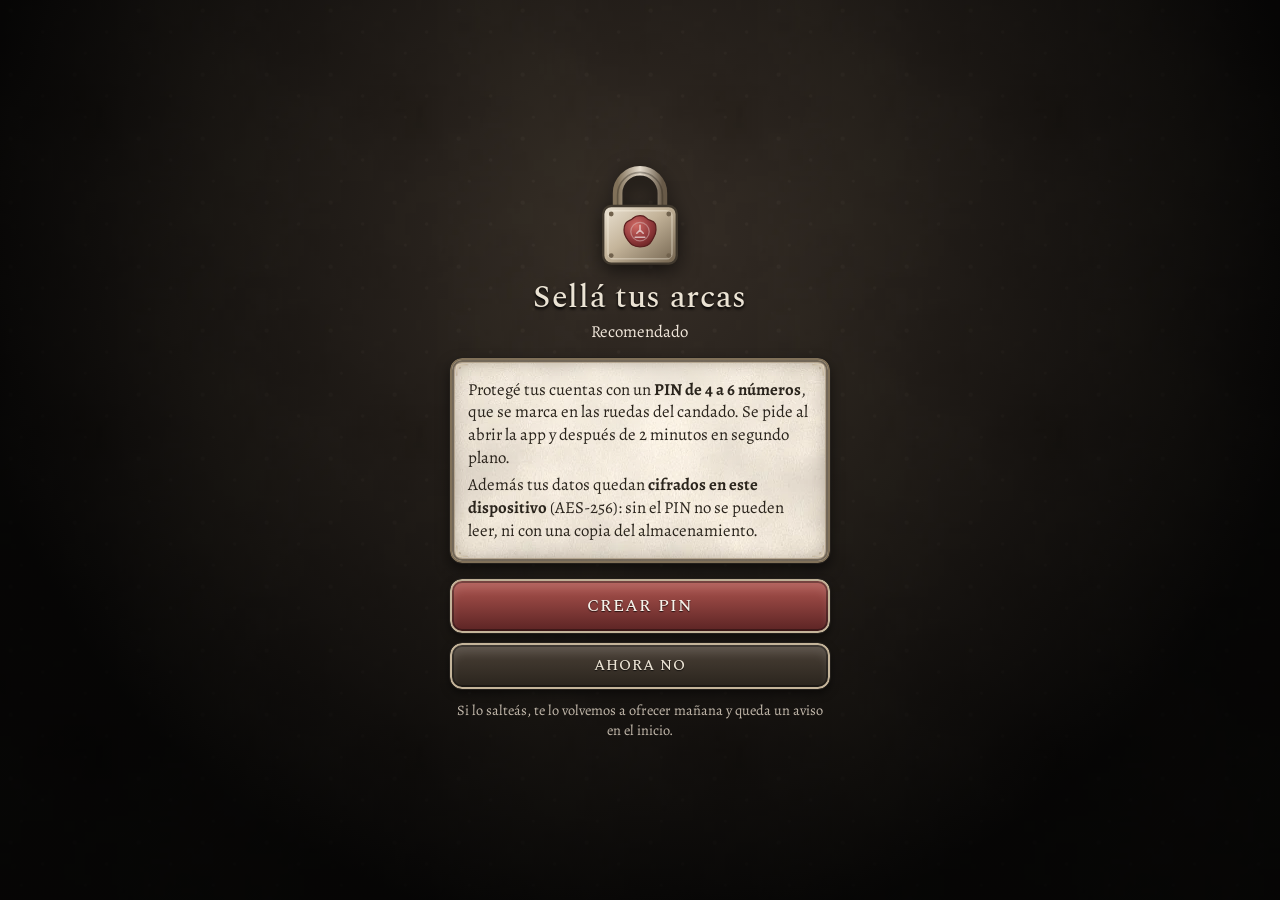
<file: index.html>
<!doctype html>
<html lang="es-AR">
<head>
  <meta charset="utf-8" />
  <meta name="viewport" content="width=device-width, initial-scale=1, viewport-fit=cover, user-scalable=no" />
  <meta name="theme-color" content="#2a2622" />
  <meta name="description" content="Mis Arcas: gastos, deudas y cuotas compartidas entre las Casas del reino." />
  <meta name="mobile-web-app-capable" content="yes" />
  <meta name="apple-mobile-web-app-capable" content="yes" />
  <meta name="apple-mobile-web-app-status-bar-style" content="black-translucent" />
  <meta name="apple-mobile-web-app-title" content="Mis Arcas" />
  <link rel="manifest" href="manifest.webmanifest" />
  <link rel="icon" type="image/svg+xml" href="icons/icon.svg" />
  <link rel="apple-touch-icon" href="icons/icon-192.png" />
  <title>Mis Arcas</title>
  <script type="module" crossorigin src="./assets/index-CZTH8D9M.js"></script>
  <link rel="modulepreload" crossorigin href="./assets/rolldown-runtime-XKyaHtl9.js">
  <link rel="modulepreload" crossorigin href="./assets/dist-BExukEfe.js">
  <link rel="modulepreload" crossorigin href="./assets/preload-helper-DclECHGd.js">
  <link rel="modulepreload" crossorigin href="./assets/definitions--d8bC4tg.js">
  <link rel="stylesheet" crossorigin href="./assets/index-B4Cydy9q.css">
</head>
<body>
  <div id="app"></div>
</body>
</html>
</file>
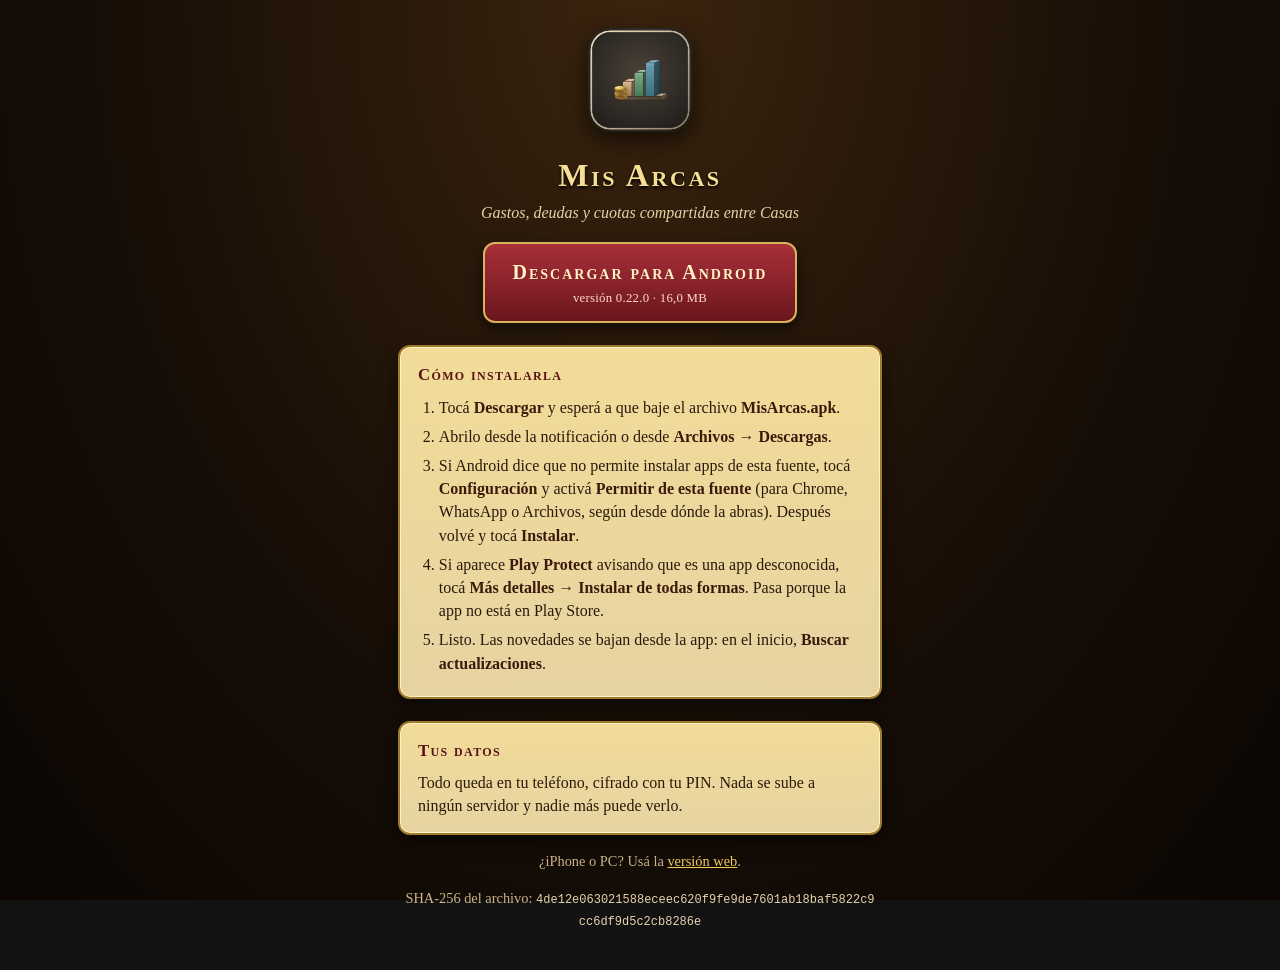
<file: descargar/index.html>
<!doctype html>
<html lang="es-AR">
<head>
<meta charset="utf-8" />
<meta name="viewport" content="width=device-width, initial-scale=1, viewport-fit=cover" />
<meta name="theme-color" content="#1b110a" />
<title>Descargar Mis Arcas para Android</title>
<meta name="description" content="Mis Arcas: gastos, deudas y cuotas compartidas entre Casas. Descargá la app para Android." />
<meta property="og:title" content="Mis Arcas para Android" />
<meta property="og:description" content="Gastos, deudas y cuotas compartidas entre Casas. Tus datos quedan cifrados en tu teléfono." />
<meta property="og:image" content="/icons/icon-512.png" />
<link rel="icon" href="../icons/icon-192.png" />
<style>
  :root{color-scheme:dark}
  *{box-sizing:border-box}
  body{margin:0;min-height:100vh;font-family:Georgia,"Times New Roman",serif;color:#f1dca2;line-height:1.45;
    background:radial-gradient(ellipse at 50% 0%,#3a240e 0%,#160d06 60%,#0b0603 100%) fixed}
  main{max-width:520px;margin:0 auto;padding:28px 18px 40px;text-align:center}
  img.crest{width:104px;height:104px;border-radius:22px;box-shadow:0 8px 22px rgba(0,0,0,.6)}
  h1{margin:14px 0 2px;font-size:2rem;letter-spacing:.08em;font-variant:small-caps;color:#f6df93;text-shadow:0 2px 3px #000}
  .sub{margin:0 0 18px;color:#e7d3a6;font-style:italic}
  .dl{display:inline-flex;flex-direction:column;align-items:center;gap:2px;padding:14px 28px;border-radius:12px;text-decoration:none;
    color:#fff3c4;background:linear-gradient(#a92f39,#6a161d);border:2px solid #d9b25a;box-shadow:0 6px 16px rgba(0,0,0,.55);
    font-size:1.25rem;letter-spacing:.1em;font-variant:small-caps;font-weight:bold}
  .dl small{font-size:.8rem;letter-spacing:.02em;font-variant:normal;font-weight:normal;color:#ffd9cf}
  .card{margin:22px 0 0;padding:16px 18px;text-align:left;border-radius:12px;color:#2a1a0c;
    background:linear-gradient(#f2dc98,#e6d3a2);border:2px solid #a07a2c;box-shadow:inset 0 0 0 1px #fff3c4,0 6px 16px rgba(0,0,0,.5)}
  .card h2{margin:0 0 8px;font-size:1.05rem;letter-spacing:.08em;font-variant:small-caps;color:#5a1118}
  ol{margin:0;padding-left:1.3em}
  li{margin:6px 0}
  b{color:#3b1a0c}
  .fine{margin:16px 4px 0;font-size:.9rem;color:#c9b388}
  .fine code{font-size:.75rem;word-break:break-all;color:#e6d3ae}
  a.web{color:#f0cc63}
</style>
</head>
<body>
<main>
  <img class="crest" src="../icons/icon-192.png" alt="" />
  <h1>Mis Arcas</h1>
  <p class="sub">Gastos, deudas y cuotas compartidas entre Casas</p>
  <a class="dl" id="dl" href="../MisArcas.apk" download="MisArcas.apk">Descargar para Android<small id="meta">archivo APK</small></a>
  <section class="card">
    <h2>Cómo instalarla</h2>
    <ol>
      <li>Tocá <b>Descargar</b> y esperá a que baje el archivo <b>MisArcas.apk</b>.</li>
      <li>Abrilo desde la notificación o desde <b>Archivos → Descargas</b>.</li>
      <li>Si Android dice que no permite instalar apps de esta fuente, tocá <b>Configuración</b> y activá <b>Permitir de esta fuente</b> (para Chrome, WhatsApp o Archivos, según desde dónde la abras). Después volvé y tocá <b>Instalar</b>.</li>
      <li>Si aparece <b>Play Protect</b> avisando que es una app desconocida, tocá <b>Más detalles → Instalar de todas formas</b>. Pasa porque la app no está en Play Store.</li>
      <li>Listo. Las novedades se bajan desde la app: en el inicio, <b>Buscar actualizaciones</b>.</li>
    </ol>
  </section>
  <section class="card">
    <h2>Tus datos</h2>
    <p style="margin:0">Todo queda en tu teléfono, cifrado con tu PIN. Nada se sube a ningún servidor y nadie más puede verlo.</p>
  </section>
  <p class="fine">¿iPhone o PC? Usá la <a class="web" href="../">versión web</a>.</p>
  <p class="fine" id="sum"></p>
</main>
<script>
  fetch('../apk.json', { cache: 'no-store' }).then(function (r) { return r.ok ? r.json() : null; }).then(function (a) {
    if (!a) return;
    document.getElementById('meta').textContent = 'versión ' + a.version + ' · ' + (a.size / 1048576).toFixed(1).replace('.', ',') + ' MB';
    document.getElementById('sum').innerHTML = 'SHA-256 del archivo: <code>' + a.sha256 + '</code>';
  }).catch(function () {});
</script>
</body>
</html>
</file>
<file: assets/index-B4Cydy9q.css>
@font-face{font-family:Cinzel;font-weight:600;font-display:swap;src:url(./cinzel-latin-600-normal-DsxAee8W.woff2)format("woff2")}@font-face{font-family:Cinzel;font-weight:700;font-display:swap;src:url(./cinzel-latin-700-normal-CbKq1wQy.woff2)format("woff2")}@font-face{font-family:Cormorant SC;font-weight:600;font-display:swap;src:url(./cormorant-sc-latin-600-normal-Bwg_WQP1.woff2)format("woff2")}@font-face{font-family:Cormorant SC;font-weight:700;font-display:swap;src:url(./cormorant-sc-latin-700-normal-BmehT1vV.woff2)format("woff2")}@font-face{font-family:EB Garamond;font-weight:400;font-display:swap;src:url(./eb-garamond-latin-400-normal-QNaSt100.woff2)format("woff2")}@font-face{font-family:EB Garamond;font-weight:500;font-display:swap;src:url(./eb-garamond-latin-500-normal-DzrUnV5r.woff2)format("woff2")}@font-face{font-family:EB Garamond;font-weight:400;font-style:italic;font-display:swap;src:url(./eb-garamond-latin-400-italic-ELBeDG9B.woff2)format("woff2")}:root,[data-theme]{--tex-wood:url(./wood-CmBzbJ5K.webp);--tex-parch:url(./parchment-C9Gg51An.webp);--tex-leather:url(./leather-CFwDUemN.webp);--tex-lattice:url("data:image/svg+xml,%3csvg%20xmlns='http://www.w3.org/2000/svg'%20width='64'%20height='64'%20viewBox='0%200%2064%2064'%3e%3cg%20fill='none'%20stroke-opacity='.07'%20stroke-width='1.2'%20style='stroke:var(--k-d9b25a,%23d9b25a)'%3e%3cpath%20d='M32%202%2062%2032%2032%2062%202%2032Z'/%3e%3cpath%20d='M32%2018%2046%2032%2032%2046%2018%2032Z'/%3e%3c/g%3e%3ccircle%20cx='32'%20cy='32'%20r='2'%20fill-opacity='.09'%20style='fill:var(--k-d9b25a,%23d9b25a)'%20/%3e%3c/svg%3e");--corner-tl:url("data:image/svg+xml,%3csvg%20xmlns='http://www.w3.org/2000/svg'%20width='16'%20height='16'%20viewBox='0%200%2016%2016'%3e%3cdefs%3e%3clinearGradient%20id='g'%20x1='0'%20y1='0'%20x2='1'%20y2='1'%3e%3cstop%20offset='0'%20style='stop-color:var(--k-fff0b0,%23fff0b0)'%20/%3e%3cstop%20offset='1'%20style='stop-color:var(--k-b98c3a,%23b98c3a)'%20/%3e%3c/linearGradient%3e%3c/defs%3e%3cg%20transform=''%3e%3cpath%20d='M1.5%2014V3.5Q1.5%201.5%203.5%201.5H14'%20fill='none'%20stroke='url(%23g)'%20stroke-width='1.6'%20stroke-linecap='round'/%3e%3ccircle%20cx='4.6'%20cy='4.6'%20r='1.1'%20style='fill:var(--k-f6df93,%23f6df93)'%20/%3e%3c/g%3e%3c/svg%3e");--corner-tr:url("data:image/svg+xml,%3csvg%20xmlns='http://www.w3.org/2000/svg'%20width='16'%20height='16'%20viewBox='0%200%2016%2016'%3e%3cdefs%3e%3clinearGradient%20id='g'%20x1='0'%20y1='0'%20x2='1'%20y2='1'%3e%3cstop%20offset='0'%20style='stop-color:var(--k-fff0b0,%23fff0b0)'%20/%3e%3cstop%20offset='1'%20style='stop-color:var(--k-b98c3a,%23b98c3a)'%20/%3e%3c/linearGradient%3e%3c/defs%3e%3cg%20transform='translate(16%200)%20scale(-1%201)'%3e%3cpath%20d='M1.5%2014V3.5Q1.5%201.5%203.5%201.5H14'%20fill='none'%20stroke='url(%23g)'%20stroke-width='1.6'%20stroke-linecap='round'/%3e%3ccircle%20cx='4.6'%20cy='4.6'%20r='1.1'%20style='fill:var(--k-f6df93,%23f6df93)'%20/%3e%3c/g%3e%3c/svg%3e");--corner-bl:url("data:image/svg+xml,%3csvg%20xmlns='http://www.w3.org/2000/svg'%20width='16'%20height='16'%20viewBox='0%200%2016%2016'%3e%3cdefs%3e%3clinearGradient%20id='g'%20x1='0'%20y1='0'%20x2='1'%20y2='1'%3e%3cstop%20offset='0'%20style='stop-color:var(--k-fff0b0,%23fff0b0)'%20/%3e%3cstop%20offset='1'%20style='stop-color:var(--k-b98c3a,%23b98c3a)'%20/%3e%3c/linearGradient%3e%3c/defs%3e%3cg%20transform='translate(0%2016)%20scale(1%20-1)'%3e%3cpath%20d='M1.5%2014V3.5Q1.5%201.5%203.5%201.5H14'%20fill='none'%20stroke='url(%23g)'%20stroke-width='1.6'%20stroke-linecap='round'/%3e%3ccircle%20cx='4.6'%20cy='4.6'%20r='1.1'%20style='fill:var(--k-f6df93,%23f6df93)'%20/%3e%3c/g%3e%3c/svg%3e");--corner-br:url("data:image/svg+xml,%3csvg%20xmlns='http://www.w3.org/2000/svg'%20width='16'%20height='16'%20viewBox='0%200%2016%2016'%3e%3cdefs%3e%3clinearGradient%20id='g'%20x1='0'%20y1='0'%20x2='1'%20y2='1'%3e%3cstop%20offset='0'%20style='stop-color:var(--k-fff0b0,%23fff0b0)'%20/%3e%3cstop%20offset='1'%20style='stop-color:var(--k-b98c3a,%23b98c3a)'%20/%3e%3c/linearGradient%3e%3c/defs%3e%3cg%20transform='translate(16%2016)%20scale(-1%20-1)'%3e%3cpath%20d='M1.5%2014V3.5Q1.5%201.5%203.5%201.5H14'%20fill='none'%20stroke='url(%23g)'%20stroke-width='1.6'%20stroke-linecap='round'/%3e%3ccircle%20cx='4.6'%20cy='4.6'%20r='1.1'%20style='fill:var(--k-f6df93,%23f6df93)'%20/%3e%3c/g%3e%3c/svg%3e");--gold:var(--k-d9b25a);--gold-hi:var(--k-f6df93);--gold-lo:var(--k-8a6424);--bronze:var(--k-6e4a1d);--ink:var(--k-2a1a0c);--ink-soft:var(--k-5b4023);--ink-faint:var(--k-6a5134);--parch:var(--k-e6d3a2);--cream:var(--k-f7ecd0);--wood:var(--k-1b110a);--leather:var(--k-2e1c10);--crimson:var(--k-7d1f26);--crimson-hi:var(--k-a92f39);--navy:var(--k-1c2c4f);--navy-hi:var(--k-2f4678);--forest:var(--k-1f4030);--forest-hi:var(--k-32684c);--sign-in:var(--k-2f5a3f);--sign-in-hi:var(--k-3f8a5d);--sign-in-dk:var(--k-173a27);--sign-out:var(--k-8a1f26);--sign-out-hi:var(--k-a92f39);--sign-out-dk:var(--k-4d1317);--sign-in-rgb:47,90,63;--sign-in-hi-rgb:63,138,93;--sign-in-dk-rgb:23,58,39;--sign-out-rgb:138,31,38;--sign-out-hi-rgb:169,47,57;--sign-out-dk-rgb:77,19,23;--font-title:"Cormorant SC","Cinzel",serif;--font-num:"Cormorant SC","Cinzel",serif;--font-head:"Cinzel",serif;--font-body:"EB Garamond",Georgia,serif;--hdr-h:60px;--sq:48px;--safe-t:env(safe-area-inset-top,0px);--safe-b:env(safe-area-inset-bottom,0px);--ease:cubic-bezier(.22,.8,.26,1)}*{box-sizing:border-box;-webkit-tap-highlight-color:transparent}html,body{height:100%;margin:0}body{font-family:var(--font-body);color:var(--cream);background:radial-gradient(ellipse at 50% 30%,#0000 30%,#000000b8 100%), var(--tex-lattice), var(--tex-wood) var(--k-20130a);overscroll-behavior:none;-webkit-font-smoothing:antialiased;-webkit-user-select:none;user-select:none;background-size:auto,64px,320px;font-size:1.125rem;line-height:1.35;overflow:hidden}input{-webkit-user-select:text;user-select:text}button{font:inherit;color:inherit;cursor:pointer;background:0 0;border:0;padding:0}.hidden{display:none!important}.ico{flex:none;width:1.3em;height:1.3em;display:inline-flex}.ico svg{width:100%;height:100%}:focus-visible{outline:2px solid var(--gold-hi);outline-offset:3px}#app{position:fixed;top:0;bottom:0;left:0;right:0}.screen{flex-direction:column;display:flex;position:absolute;top:0;bottom:0;left:0;right:0}.screen.enter{animation:enter .45s var(--ease) both}@keyframes enter{0%{opacity:0;transform:translateY(14px)}to{opacity:1;transform:none}}.parchment{background:radial-gradient(ellipse at 50% 0%,rgba(var(--kr-fff4cd),.45),transparent 65%), var(--tex-parch) var(--parch);color:var(--ink);box-shadow:inset 0 0 18px rgba(var(--kr-603a10),.55),inset 0 0 2px 1px rgba(var(--kr-46280a),.7),0 6px 14px #0000008c;background-size:auto,420px}.frame{border:2px solid var(--gold-lo);outline:1px solid var(--k-140b05);outline-offset:0;border-radius:7px;position:relative}.frame:before,.frame:after{content:"";pointer-events:none;z-index:2;opacity:.85;background-repeat:no-repeat;background-size:14px 14px;position:absolute;top:3px;bottom:3px;left:3px;right:3px}.frame:before{background-image:var(--corner-tl),var(--corner-br);background-position:0 0,100% 100%}.frame:after{background-image:var(--corner-tr),var(--corner-bl);background-position:100% 0,0 100%}.frame{box-shadow:inset 0 0 0 2px rgba(var(--kr-140a04),.55),inset 0 0 0 3px rgba(var(--kr-d9b25a),.55),0 6px 14px #0000008c}.frame.parchment{box-shadow:inset 0 0 0 2px rgba(var(--kr-140a04),.45),inset 0 0 0 3px rgba(var(--kr-be923c),.7),inset 0 0 18px rgba(var(--kr-603a10),.5),0 6px 14px #0000008c}.hdr{z-index:30;padding:calc(var(--safe-t) + 10px) 14px 10px;min-height:calc(var(--hdr-h) + var(--safe-t) + 8px);background:var(--tex-leather) 0 0/128px,linear-gradient(var(--k-3a2415),var(--k-241309));border-bottom:3px solid var(--gold-lo);box-shadow:0 1px 0 var(--k-0b0603),0 5px 12px #0000008c,inset 0 -1px 0 rgba(var(--kr-f6df93),.35);flex:none;align-items:center;gap:10px;display:flex;position:relative}.hdr:after{content:"";background:repeating-linear-gradient(90deg,var(--gold-lo) 0 6px,transparent 6px 14px);opacity:.55;pointer-events:none;height:4px;position:absolute;bottom:-8px;left:0;right:0}.hdr-slot{width:var(--sq);height:var(--sq);flex:none;position:relative}.hdr-title{text-align:center;font-family:var(--font-title);letter-spacing:.05em;color:var(--gold-hi);text-shadow:0 2px 0 var(--k-3b2208),0 0 10px rgba(var(--kr-d9b25a),.3);white-space:nowrap;text-overflow:ellipsis;flex:1;margin:0;font-size:clamp(1.35rem,5.4vw,1.85rem);font-weight:700;overflow:hidden}.sq-btn{width:var(--sq);height:var(--sq);color:var(--gold-hi);background:radial-gradient(circle at 30% 25%,var(--k-5a3a22),var(--k-2b190d) 70%);border:2px solid var(--gold);outline:1px solid var(--k-120a04);box-shadow:inset 0 0 0 2px var(--k-1a0e06),inset 0 0 0 3px rgba(var(--kr-d9b25a),.6),inset 0 6px 8px rgba(var(--kr-ffdc96),.12),0 3px 6px #0009;transition:transform .15s var(--ease);border-radius:6px;place-items:center;display:grid}.sq-btn .ico{filter:drop-shadow(0 1px #000);width:26px;height:26px}@media (hover:hover){.sq-btn:hover{filter:brightness(1.18)}}.sq-btn:active{box-shadow:inset 0 0 0 2px var(--k-1a0e06),inset 0 0 0 3px rgba(var(--kr-d9b25a),.6),inset 0 4px 10px #000000b3;transform:translateY(1px)scale(.95)}.sq-btn.ok-btn{background:radial-gradient(circle at 30% 25%,var(--sign-in-hi),var(--sign-in-dk) 70%)}.btn{min-height:46px;font-family:var(--font-head);letter-spacing:.07em;text-transform:uppercase;border:2px solid var(--gold);outline:1px solid var(--k-140b05);color:var(--cream);text-shadow:0 1px 1px #000000b3;transition:transform .15s var(--ease);border-radius:6px;justify-content:center;align-items:center;gap:.5em;padding:.55em 1.3em;font-size:.95rem;font-weight:700;display:inline-flex;box-shadow:inset 0 0 0 2px #00000059,inset 0 8px 10px #ffffff1f,0 4px 8px #00000080}@media (hover:hover){.btn:hover{filter:brightness(1.15)}}.btn:active{transform:translateY(1px)scale(.98)}.btn[disabled]{opacity:.45;pointer-events:none}.btn-primary{background:linear-gradient(var(--sign-out-hi),var(--sign-out-dk))}.btn-danger{background:linear-gradient(var(--k-8a2a1c),var(--k-4e120b));border-color:var(--k-c77b46)}.btn-ghost{background:linear-gradient(var(--k-4a3320),var(--k-2a1a0e));color:var(--gold-hi)}.btn-lg{min-height:54px;padding-inline-start:2em;padding-inline-end:2em;font-size:1.05rem}.btn .ico{width:1.25em;height:1.25em}.divider{justify-content:center;height:16px;margin:.5rem 0;display:flex}.divider-svg{width:min(100%,300px);height:16px}.backdrop{z-index:100;background:rgba(var(--kr-080402),.8);opacity:0;contain:strict;place-items:center;padding:18px;transition:opacity .25s;display:grid;position:fixed;top:0;bottom:0;left:0;right:0}.backdrop.show{opacity:1}.modal{width:min(440px,100%);max-height:88vh;transition:transform .35s var(--ease);overscroll-behavior:contain;padding:22px 20px 18px;overflow:auto;transform:translateY(24px)scale(.94)}.backdrop.show .modal{transform:none}.modal-title{text-align:center;font-family:var(--font-title);color:var(--k-5c1a1a);letter-spacing:.05em;margin:0;font-size:1.6rem;font-weight:700}.modal-text{text-align:center;color:var(--ink);margin:.4rem 0 .8rem;font-size:1.1rem}.modal-text.small{color:var(--ink-soft);font-size:1rem}.modal-actions{flex-wrap:wrap;justify-content:center;gap:10px;margin-top:14px;display:flex}.modal .btn{min-height:42px}.soon-body{text-align:center}.soon-seal{width:64px;height:64px;color:var(--k-a92f39);animation:sealPop .7s var(--ease) both .2s;margin:6px auto 0}.soon-seal .ico{width:100%;height:100%}.soon-seal svg{filter:drop-shadow(0 3px 3px #00000073)}.soon-label{font-family:var(--font-head);letter-spacing:.2em;text-transform:uppercase;color:var(--crimson);margin:.4rem 0 0;font-size:1rem;font-weight:700}@keyframes sealPop{0%{opacity:0;transform:scale(2.2)rotate(-25deg)}to{opacity:1;transform:none}}.toast{left:50%;bottom:calc(var(--safe-b) + 28px);z-index:200;opacity:0;background:linear-gradient(var(--k-3b2415),var(--k-22130a));border:2px solid var(--gold);max-width:86vw;color:var(--gold-hi);font-family:var(--font-head);letter-spacing:.04em;text-align:center;transition:opacity .3s var(--ease),transform .3s var(--ease);pointer-events:none;border-radius:6px;padding:.6em 1.2em;font-size:.9rem;font-weight:600;position:fixed;transform:translate(-50%,20px);box-shadow:0 6px 14px #0009}.toast.show{opacity:1;transform:translate(-50%)}.toast.lift{bottom:calc(var(--safe-b) + 104px)}.avatar{width:68px;height:68px;transition:transform .2s var(--ease);border-radius:50%;flex:none;display:block;position:relative}.avatar:active{transform:scale(.94)}.avatar.lg{width:116px;height:116px}.avatar-ring{background:radial-gradient(circle at 35% 30%,var(--k-4d3320),var(--k-1e1108));border:3px solid var(--gold);box-shadow:0 0 0 2px var(--k-1a0e06),0 0 0 4px var(--gold-lo),inset 0 0 12px #000c,0 4px 8px #0000008c;border-radius:50%;place-items:center;display:grid;position:absolute;top:0;bottom:0;left:0;right:0;overflow:hidden}.avatar-ring img{object-fit:cover;pointer-events:none;width:100%;height:100%;display:block}.avatar-empty{color:var(--gold);opacity:.85;width:46%;height:46%;display:grid}.avatar-empty .ico{width:100%;height:100%}.avatar-badge{background:linear-gradient(var(--k-a92f39),var(--k-5f1118));border:2px solid var(--gold);width:24px;height:24px;color:var(--cream);border-radius:50%;place-items:center;display:grid;position:absolute;bottom:-4px;right:-4px;box-shadow:0 2px 4px #0009}.avatar.lg .avatar-badge{width:32px;height:32px;bottom:0;right:0}.avatar-badge .ico{width:62%;height:62%}.field{margin:0 0 14px;display:block}.field-label{font-family:var(--font-head);letter-spacing:.16em;text-transform:uppercase;color:var(--k-6a1c1c);margin-bottom:5px;font-size:.82rem;font-weight:700;display:block}.field-input{width:100%;min-height:48px;font-family:var(--font-body);color:var(--ink);background:linear-gradient(rgba(var(--kr-fff8e1),.55),rgba(var(--kr-fff8e1),.3));border:2px solid var(--gold-lo);box-shadow:inset 0 3px 7px rgba(var(--kr-50300c),.35),0 1px 0 rgba(var(--kr-fff0c8),.6);border-radius:5px;outline:none;padding:.5em .8em;font-size:1.25rem;font-weight:500;transition:border-color .2s}.field-input::placeholder{color:var(--ink-faint);opacity:.75;font-style:italic}.field-input:focus{border-color:var(--k-a92f39);box-shadow:inset 0 3px 7px rgba(var(--kr-50300c),.35),0 0 0 3px rgba(var(--kr-a92f39),.25)}.shake{animation:.45s shake}@keyframes shake{20%,60%{transform:translate(-6px)}40%,80%{transform:translate(6px)}}@media (prefers-reduced-motion:reduce){*,:before,:after{scroll-behavior:auto!important;transition-duration:.01ms!important;transition-delay:0s!important;animation-duration:.01ms!important;animation-iteration-count:1!important;animation-delay:0s!important}}.toast.act{pointer-events:auto;align-items:center;gap:12px;padding-right:8px;display:flex}.toast-btn{border:1px solid var(--gold);color:var(--gold-hi,var(--k-f0cc63));font-family:var(--font-head);letter-spacing:.1em;text-transform:uppercase;background:#00000040;border-radius:6px;flex:none;padding:6px 12px;font-size:.78rem;font-weight:700}[hidden]{display:none!important}.content{padding:26px 18px calc(36px + var(--safe-b));-webkit-overflow-scrolling:touch;scrollbar-width:thin;scrollbar-color:var(--gold-lo) transparent;flex:1;overflow:hidden auto}.content>*{max-width:720px;margin-left:auto;margin-right:auto}.main-screen{overscroll-behavior:none;touch-action:manipulation;height:100vh;align-items:center;height:100dvh;overflow:hidden}.main-inner{width:min(440px,100%);height:100%;padding:calc(var(--safe-t) + clamp(10px,3dvh,26px)) 24px calc(var(--safe-b) + clamp(8px,2dvh,20px));text-align:center;flex-direction:column;flex:none;justify-content:center;margin:0 auto;display:flex}.crest-wrap{--crest-h:clamp(78px,15dvh,150px);height:var(--crest-h);animation:crestIn .9s var(--ease) both;flex:none;place-items:center;display:grid;position:relative}.crest-wrap:before{content:"";background:radial-gradient(circle,rgba(var(--kr-d9b25a),.22),transparent 66%);will-change:transform,opacity;pointer-events:none;border-radius:50%;width:min(300px,75vw);height:min(300px,75vw);margin:auto;animation:4.5s ease-in-out infinite alternate glow;position:absolute;top:0;bottom:0;left:0;right:0}.crest{height:var(--crest-h);width:var(--crest-h);position:relative}@keyframes crestIn{0%{opacity:0;transform:translateY(-16px)scale(.85)}to{opacity:1;transform:none}}@keyframes glow{0%{opacity:.55;transform:scale(.94)}to{opacity:1;transform:scale(1.05)}}.main-title{font-family:var(--font-title);letter-spacing:.06em;color:var(--k-e1b952);isolation:isolate;margin:.45rem 0 0;font-size:clamp(2.2rem,min(11vw,7dvh),3.3rem);font-weight:700;line-height:1;position:relative}.main-title>span{background:linear-gradient(var(--k-fff3bd) 10%,var(--k-e1b952) 50%,var(--k-9a6d25));color:#0000;-webkit-background-clip:text;background-clip:text;display:inline-block}.main-title:before{content:attr(data-t);z-index:-1;color:var(--k-2b1707);text-shadow:0 -3px 14px rgba(var(--kr-d9b25a),.3);pointer-events:none;position:absolute;top:0;bottom:0;left:0;right:0;transform:translateY(3px)}.main-sub{font-family:var(--font-head);letter-spacing:.24em;white-space:nowrap;text-transform:uppercase;color:var(--k-cdb07a);text-indent:.24em;margin:.35rem 0 0;font-size:.88rem;font-weight:600}.main-inner .divider{margin:clamp(.4rem,1.6dvh,.9rem) 0 clamp(.6rem,2.2dvh,1.2rem)}.menu{gap:clamp(10px,2.2dvh,18px);padding:0 6px;display:grid}.menu-btn{text-align:center;width:100%;min-height:clamp(52px,9dvh,72px);color:var(--cream);background:linear-gradient(135deg,color-mix(in srgb,var(--c1) 72%,transparent),color-mix(in srgb,var(--c2) 85%,transparent)),var(--tex-leather) 0 0/128px,linear-gradient(135deg,var(--c1),var(--c2));border-color:var(--gold);box-shadow:inset 0 0 0 2px #00000080,inset 0 0 0 3px rgba(var(--kr-f6df93),.5),inset 0 10px 12px #ffffff12,inset 0 -12px 14px #00000047,0 6px 14px #0000008c;animation:rise .6s var(--ease) both;animation-delay:calc(.25s + var(--i)*90ms);transition:transform .2s var(--ease);contain:layout style;justify-content:center;align-items:center;gap:15px;padding:10px 48px;display:flex}@media (hover:hover){.menu-btn:hover{filter:brightness(1.14);transform:translateY(-3px)}}.menu-btn:active{transform:translateY(1px)scale(.985)}.tone-crimson{--c1:var(--sign-out-hi);--c2:var(--sign-out-dk)}.tone-navy{--c1:var(--k-2c4276);--c2:var(--k-121c38)}.tone-forest{--c1:var(--sign-in-hi);--c2:var(--sign-in-dk)}.tone-bronze{--c1:var(--k-8b6122);--c2:var(--k-3b2509)}.menu-medal{width:54px;height:54px;color:var(--gold-hi);border:2px solid var(--gold);background:radial-gradient(circle at 35% 28%,#ffffff2e,#00000073);border-radius:50%;flex:none;place-items:center;display:grid;box-shadow:inset 0 0 0 2px #00000080,0 3px 6px #00000080}.menu-medal .ico{width:30px;height:30px}.menu-medal svg{filter:drop-shadow(0 2px #0009)}.menu-text{flex-direction:column;flex:1;align-items:center;min-width:0;display:flex}.menu-label{font-family:var(--font-head);letter-spacing:.1em;text-transform:uppercase;color:var(--gold-hi);text-shadow:0 2px #000000b3;font-size:1.5rem;font-weight:700}.menu-sub{color:rgba(var(--kr-f7ecd0),.82);font-size:1rem;font-style:italic}.menu-chev{color:var(--gold);opacity:.8;margin-top:-11px;display:grid;position:absolute;top:50%;right:16px}.menu-chev .ico{width:22px;height:22px}.menu-tag{font-family:var(--font-head);letter-spacing:.14em;text-transform:uppercase;color:rgba(var(--kr-f6df93),.9);font-size:.55rem;font-weight:700;position:absolute;top:7px;right:14px}.install-btn{margin:22px auto 0}.foot{color:rgba(var(--kr-cdb07a),.8);margin:clamp(.5rem,2dvh,1.4rem) 0 0;font-size:.9rem;font-style:italic}.foot-ver{flex-direction:column;align-items:center;gap:.2rem;margin:.55rem 0 0;display:flex}.ver-btn{font-family:var(--font-head);letter-spacing:.12em;color:rgba(var(--kr-cdb07a),.8);cursor:pointer;background:0 0;border:0;padding:.25rem .5rem;font-size:.72rem;font-style:normal;font-weight:600}.foot-check{font-family:var(--font-head);letter-spacing:.14em;text-transform:uppercase;color:rgba(var(--kr-cdb07a),.78);cursor:pointer;text-underline-offset:3px;background:0 0;border:0;padding:.15rem .4rem;font-size:.62rem;font-style:normal;font-weight:600;text-decoration:underline}.ver-btn:active,.foot-check:active{color:var(--gold-hi)}@keyframes rise{0%{opacity:0;transform:translateY(22px)}to{opacity:1;transform:none}}.opt-wrap{z-index:5;width:var(--sq);height:var(--sq);position:relative}.scroll-menu{visibility:hidden;pointer-events:none;width:max-content;min-width:218px;transition:visibility 0s .55s;position:absolute;top:0;right:100%}.scroll-menu.open{visibility:visible;pointer-events:auto;transition-delay:0s}.scroll-shadow{transform-origin:100%;opacity:0;transition:transform .55s var(--ease),opacity .3s;border-radius:2px 0 6px 6px;position:absolute;top:0;bottom:0;left:0;right:0;transform:scaleX(.08);box-shadow:0 10px 14px #0000008c}.scroll-clip{transition:transform .55s var(--ease);border-radius:2px 0 6px 6px;position:relative;overflow:hidden;transform:translate(calc(100% - 24px))}.scroll-body{background:radial-gradient(ellipse at 50% 0,rgba(var(--kr-fff4cd),.5),transparent 70%),var(--tex-parch) var(--parch);box-shadow:inset 0 0 16px rgba(var(--kr-603a10),.6),inset 0 -2px 0 rgba(var(--kr-784614),.5),inset 0 2px 0 rgba(var(--kr-fff0c8),.5);transition:transform .55s var(--ease);background-size:auto,420px;padding:8px 24px 8px 34px;position:relative;transform:translate(calc(24px - 100%))}.scroll-menu.open .scroll-clip,.scroll-menu.open .scroll-body{transform:none}.scroll-menu.open .scroll-shadow{opacity:1;transform:none}.scroll-roll{z-index:1;background:linear-gradient(90deg,var(--k-5a3b18) 0%,var(--k-a97e42) 18%,var(--k-f1dca2) 42%,var(--k-caa466) 65%,var(--k-6c4a22) 100%);width:24px;box-shadow:inset 0 3px 3px #ffffff59,inset 0 -4px 4px rgba(var(--kr-3c1e05),.5);border-radius:12px/7px;position:absolute;top:0;bottom:0;left:0}.scroll-roll:before,.scroll-roll:after{content:"";background:radial-gradient(var(--k-8b6a35),var(--k-4a3012));border-radius:50%;height:5px;position:absolute;left:3px;right:3px}.scroll-roll:before{top:0}.scroll-roll:after{bottom:0}.scroll-nail{background:radial-gradient(circle at 35% 30%,var(--k-ffe9a0),var(--k-9a6d25) 60%,var(--k-4a3010));opacity:0;border-radius:50%;width:11px;height:11px;transition:opacity .2s;position:absolute;top:7px;right:7px;box-shadow:0 1px 2px #0009}.scroll-menu.open .scroll-nail{opacity:1;transition-delay:.4s}.scroll-items{flex-direction:column;display:flex}.scroll-item{text-align:left;color:var(--ink);font-family:var(--font-head);letter-spacing:.05em;white-space:nowrap;opacity:0;transition:opacity .3s,transform .4s var(--ease);align-items:center;gap:11px;padding:.78em .2em;font-size:.98rem;font-weight:700;transition-delay:0s;display:flex;transform:translate(14px)}.scroll-item+.scroll-item{border-top:1px solid rgba(var(--kr-6e4614),.4);box-shadow:0 -1px 0 rgba(var(--kr-fff0c8),.45)}.scroll-menu.open .scroll-item{opacity:1;transition-delay:calc(.22s + var(--d)*80ms);transform:none}.scroll-item:active{color:var(--k-8a1f26)}@media (hover:hover){.scroll-item:hover{color:var(--k-8a1f26)}}.scroll-item:active{transform:scale(.97)}.scroll-item .si-ico{color:var(--bronze)}.si-on{color:var(--k-2f6a47);margin-left:auto}.si-on .ico{width:1.1em;height:1.1em}.house-list{grid-template-columns:minmax(0,1fr);gap:22px;display:grid}.house-row{text-align:left;cursor:pointer;width:100%;transition:transform .2s var(--ease);contain:layout style;align-items:center;gap:16px;padding:15px 16px;display:flex}.house-row.anim{animation:rise .55s var(--ease) both;animation-delay:calc(min(var(--i,0),8)*70ms)}@media (hover:hover){.house-row:hover{transform:translateY(-2px)}}.house-row:active{transform:scale(.99)}.house-info{flex:1;min-width:0}.house-name{font-family:var(--font-head);letter-spacing:.04em;color:var(--k-4d1317);-webkit-line-clamp:2;overflow-wrap:anywhere;-webkit-box-orient:vertical;font-size:1.28rem;font-weight:700;line-height:1.15;display:-webkit-box;overflow:hidden}.house-nick{color:var(--ink-soft);text-overflow:ellipsis;white-space:nowrap;font-size:1.12rem;font-style:italic;overflow:hidden}.house-meta{color:var(--ink-faint);font-variant:small-caps;letter-spacing:.05em;font-size:.98rem}.row-chev{color:var(--gold-lo)}.row-chev .ico{width:22px;height:22px}.add-ring{background:radial-gradient(circle at 35% 30%,var(--k-4d3320),var(--k-1e1108));color:var(--gold-hi);border-style:dashed}.add-ring .ico{width:34px;height:34px}.add-row .house-name{color:var(--k-6a1c1c)}.is-selected{box-shadow:inset 0 0 0 2px rgba(var(--kr-140a04),.45),inset 0 0 0 4px var(--k-a92f39),inset 0 0 38px rgba(var(--kr-603a10),.5),0 10px 26px #0009}.row-actions{gap:6px;display:flex}.mini-btn{width:40px;height:40px;color:var(--gold-hi);background:linear-gradient(var(--k-4a3320),var(--k-2a1a0e));border:2px solid var(--gold-lo);border-radius:6px;flex:none;place-items:center;transition:transform .15s;display:grid;box-shadow:0 2px 4px #00000080}@media (hover:hover){.mini-btn:hover{filter:brightness(1.25)}}.mini-btn:active{transform:scale(.92)}.mini-btn.danger{color:var(--k-ffb4a6);background:linear-gradient(var(--k-7a2218),var(--k-450f09))}.mini-btn.ok{color:var(--k-bfe8c9);background:linear-gradient(var(--sign-in-hi),var(--sign-in-dk))}.check-seal{border:2px solid var(--gold-lo);color:#0000;background:rgba(var(--kr-fff8e1),.35);width:32px;height:32px;box-shadow:inset 0 2px 4px rgba(var(--kr-50300c),.4);transition:transform .25s var(--ease),background-color .25s,color .25s;border-radius:50%;flex:none;place-items:center;display:grid}.check-seal.on{background:radial-gradient(circle at 35% 30%,var(--k-c4414b),var(--k-6a161d));border-color:var(--gold);color:var(--cream);transform:scale(1.08)}.mode-banner{background:linear-gradient(var(--k-7d1f26),var(--k-4a1016));border:2px solid var(--gold);animation:rise .35s var(--ease) both;border-radius:6px;justify-content:space-between;align-items:center;gap:12px;margin-bottom:22px;padding:.65em .9em;font-size:1.02rem;line-height:1.25;display:flex;box-shadow:inset 0 0 0 2px #0006,0 5px 10px #00000080}.mode-banner .ico{vertical-align:-.12em;width:1em;height:1em}.banner-btn{font-family:var(--font-head);letter-spacing:.12em;text-transform:uppercase;color:var(--k-2a1a0c);background:linear-gradient(var(--k-f6df93),var(--k-c19a40));border:1px solid var(--k-5a3e12);border-radius:5px;flex:none;padding:.45em .9em;font-size:.78rem;font-weight:700}.select-bar{padding:12px 14px calc(12px + var(--safe-b));background:var(--tex-leather) 0 0/128px,linear-gradient(var(--k-3a2415),var(--k-241309));border-top:3px solid var(--gold-lo);flex:none;justify-content:center;gap:12px;display:flex;box-shadow:0 -6px 14px #00000080}.sheet{margin-top:6px;margin-bottom:4px;padding:24px 20px 22px}.form-avatar{flex-direction:column;align-items:center;gap:8px;margin-bottom:20px;display:flex}.avatar-hint{color:var(--ink-soft);font-size:.98rem;font-style:italic}.section-head{text-align:center;margin:8px 0 14px}.section-title{text-align:center;font-family:var(--font-head);letter-spacing:.24em;text-transform:uppercase;color:var(--k-6a1c1c);text-indent:.24em;margin:0;font-size:1.2rem;font-weight:700}.section-title.big{font-size:1.4rem;font-family:var(--font-title);letter-spacing:.1em;text-transform:none}.hint{text-align:center;color:var(--ink-soft);margin:16px 0 0;font-size:.98rem;font-style:italic}.form-actions{justify-content:center;gap:10px;margin-top:26px;display:flex}.arca-grid{grid-template-columns:repeat(auto-fill,minmax(108px,140px));justify-content:center;gap:20px 16px;padding:8px 0 2px;display:grid}.arca{aspect-ratio:5/7;color:var(--cream);border:3px solid var(--gold);outline:1px solid var(--k-140b05);touch-action:manipulation;-webkit-touch-callout:none;background:radial-gradient(ellipse at 50% 38%,#ffffff47,transparent 62%), repeating-conic-gradient(from 0deg at 50% 38%,#ffffff12 0 7deg,transparent 7deg 14deg), var(--tex-leather) 0 0/128px,linear-gradient(170deg,var(--c1),var(--c2));box-shadow:inset 0 0 0 2px #0000008c,inset 0 0 0 4px rgba(var(--kr-f6df93),.5),inset 0 0 16px #0000008c,0 6px 12px #00000080;transition:transform .22s var(--ease);contain:layout style;border-radius:9px;display:block;position:relative;overflow:hidden}.arca-grid.anim .arca{animation:rise .5s var(--ease) both;animation-delay:calc(min(var(--i,0),10)*60ms)}@media (hover:hover){.arca:hover{transform:translateY(-4px)rotate(-.6deg)}}.arca:active,.arca.pressing{transform:scale(.96)}.arca.deal{animation:deal .6s var(--ease) both}@keyframes deal{0%{opacity:0;transform:translateY(-40px)rotate(-10deg)scale(.6)}to{opacity:1;transform:none}}.arca-gem{background:linear-gradient(135deg,var(--k-ffd0d0),var(--k-c4313c) 55%,var(--k-6a1118));border:1.5px solid var(--gold);width:12px;height:12px;margin-left:-6px;position:absolute;top:8px;left:50%;transform:rotate(45deg);box-shadow:0 1px 3px #0009}.arca-medallion{aspect-ratio:1;width:58%;color:var(--gold-hi);border:3px solid var(--gold);background:radial-gradient(circle at 35% 28%,#fff3,#00000080);border-radius:50%;place-items:center;display:grid;position:absolute;top:38%;left:50%;transform:translate(-50%,-50%);box-shadow:0 0 0 2px #0009,inset 0 0 12px #0009,0 4px 8px #00000080}.arca-medallion .ico{width:56%;height:56%}.arca-medallion svg{filter:drop-shadow(0 2px #0009)}.arca-ribbon{text-align:center;min-height:38%;color:var(--ink);background:radial-gradient(ellipse at 50% 0,rgba(var(--kr-fff4cd),.5),transparent 70%),var(--tex-parch) var(--parch);clip-path:polygon(0 0,100% 0,calc(100% - 8px) 50%,100% 100%,0 100%,8px 50%);box-shadow:inset 0 3px 0 #fff6,inset 0 -3px 0 rgba(var(--kr-6e4614),.5);background-size:auto,300px;place-items:center;padding:.25em 1.1em;display:grid;position:absolute;bottom:11px;left:5px;right:5px}.arca-ribbon span{font-family:var(--font-head);letter-spacing:.04em;text-transform:uppercase;color:var(--k-4d1317);overflow-wrap:anywhere;font-size:.78rem;font-weight:700;line-height:1.15}.arca-add{color:var(--k-6a1c1c);background:rgba(var(--kr-fff8e1),.28);border:3px dashed var(--gold-lo);box-shadow:inset 0 0 18px rgba(var(--kr-603a10),.3);flex-direction:column;justify-content:center;align-items:center;gap:12px;display:flex}@media (hover:hover){.arca-add:hover{background:rgba(var(--kr-fff8e1),.5)}}.arca-add-ring{width:54px;height:54px;color:var(--gold-hi);background:radial-gradient(circle at 35% 28%,var(--k-4d3320),var(--k-1e1108));border:3px solid var(--gold);box-shadow:0 0 0 2px var(--k-1a0e06),0 4px 8px #0006;border-radius:50%;place-items:center;display:grid}.arca-add-ring .ico{width:28px;height:28px}.arca-add-label{font-family:var(--font-head);letter-spacing:.14em;text-transform:uppercase;font-size:.74rem;font-weight:700}.seal-pop{z-index:150;pointer-events:none;background:var(--tex-parch) var(--parch);color:var(--ink);border:2px solid var(--gold-lo);box-shadow:inset 0 0 14px rgba(var(--kr-603a10),.5),0 8px 16px #0009;opacity:0;transition:opacity .28s var(--ease),transform .28s var(--ease);border-radius:40px 8px 8px 40px;align-items:center;gap:10px;padding:8px 16px 8px 8px;display:flex;position:fixed;transform:translateY(10px)scale(.9)}.seal-pop.show{opacity:1;transform:none}.pop-seal{width:42px;height:42px;color:var(--k-a92f39)}.pop-seal.none{color:var(--k-8d8470);opacity:.8}.pop-seal .ico{width:100%;height:100%}.pop-text{flex-direction:column;line-height:1.1;display:flex}.pop-text small{color:var(--ink-soft);font-size:.88rem;font-style:italic}.pop-text b{font-family:var(--font-head);letter-spacing:.05em;color:var(--k-4d1317);font-size:1.08rem}.pick-item{text-align:left;color:var(--cream);border:2px solid var(--gold);background:linear-gradient(135deg,color-mix(in srgb,var(--c1) 72%,transparent),color-mix(in srgb,var(--c2) 85%,transparent)),var(--tex-leather) 0 0/128px,linear-gradient(135deg,var(--c1),var(--c2));border-radius:7px;align-items:center;gap:14px;padding:.7em 1em;transition:transform .15s;display:flex;box-shadow:inset 0 0 0 2px #0006,0 3px 6px #0006}@media (hover:hover){.pick-item:hover{filter:brightness(1.15)}}.pick-item:active{transform:scale(.98)}.pick-ico{color:var(--gold-hi);display:grid}.pick-ico .ico{width:26px;height:26px}.pick-label{font-family:var(--font-head);letter-spacing:.07em;text-transform:uppercase;font-size:.98rem;font-weight:700}.pick-item.other{--c1:var(--k-4a3320);--c2:var(--k-2a1a0e);border-style:dashed}.pick-custom{animation:rise .3s var(--ease) both;gap:10px;display:grid}.type-list{gap:10px;margin-top:6px;display:grid}.type-row,.type-custom{text-align:left;cursor:pointer;width:100%;font-family:var(--font-head);letter-spacing:.06em;color:var(--ink);background:linear-gradient(rgba(var(--kr-fff8e1),.5),rgba(var(--kr-fff8e1),.25));border:2px solid var(--gold-lo);box-shadow:inset 0 2px 5px rgba(var(--kr-50300c),.25),0 2px 3px rgba(var(--kr-3c230a),.3);transition:transform .15s var(--ease);border-radius:7px;align-items:center;gap:12px;padding:.72em 1em;font-size:1.05rem;font-weight:700;display:flex}@media (hover:hover){.type-row:hover{background:rgba(var(--kr-fff8e1),.7);border-color:var(--k-a92f39)}}.type-row:active{transform:scale(.985)}.type-dot{background:linear-gradient(135deg,var(--gold),var(--gold-lo));border:1px solid var(--k-4a3010);flex:none;width:11px;height:11px;margin:0 4px;transform:rotate(45deg)}.type-dot.plus{width:auto;height:auto;color:var(--k-6a1c1c);background:0 0;border:0;margin:0;display:grid;transform:none}.type-dot.plus .ico{width:20px;height:20px}.type-label{overflow-wrap:anywhere;flex:1;min-width:0}.type-row.selected{cursor:default;color:var(--cream);background:var(--tex-leather) 0 0/128px,linear-gradient(135deg,var(--k-9b2a33),var(--k-541119));border-color:var(--gold);box-shadow:inset 0 0 0 2px #0006,inset 0 0 0 3px rgba(var(--kr-f6df93),.45),0 5px 10px #00000073;text-shadow:0 1px 1px #0009}.type-seal{width:30px;height:30px;color:var(--gold-hi);flex:none;display:grid}.type-seal .ico{width:100%;height:100%}.pop-in{animation:popIn .5s var(--ease) both}@keyframes popIn{0%{opacity:0;transform:translateY(28px)scale(.96)}to{opacity:1;transform:none}}.selected-host .divider{margin:14px 0 12px}.type-x{width:30px;height:30px;color:var(--k-6a1c1c);opacity:.7;border-radius:50%;flex:none;place-items:center;display:grid}@media (hover:hover){.type-x:hover{opacity:1;background:rgba(var(--kr-a92f39),.15)}}.type-x .ico{width:16px;height:16px}.type-add{margin-top:10px}.type-plus{border-style:dashed}.type-custom{cursor:default;gap:8px;padding:.5em .6em}.type-custom .field-input{flex:1;min-width:0;min-height:42px;font-size:1.1rem}.btn-ghost-danger{background:linear-gradient(var(--k-4a1a14),var(--k-2a0e0a));color:var(--k-ffc4b6)}@media (min-width:900px){html:not(.web){--sq:52px}html:not(.web) body{font-size:19px}html:not(.web) .house-list{grid-template-columns:repeat(2,minmax(0,1fr));gap:26px}html:not(.web) .content>*{max-width:860px}html:not(.web) .sheet{padding:30px 40px 28px}html:not(.web) .arca-grid{grid-template-columns:repeat(auto-fill,minmax(130px,160px))}}@media (min-width:640px) and (max-width:899.98px){html.web body{background:var(--k-0b0603)}html.web #app{width:500px;box-shadow:0 0 0 1px rgba(var(--kr-6e4614),.45),0 0 60px #0009;margin-left:-250px;left:50%;right:auto;overflow:hidden}}@media (min-width:900px){html.web body{background:var(--k-0b0603)}html.web #app{width:min(1080px,100vw - 56px);height:auto;box-shadow:0 0 0 1px rgba(var(--kr-6e4614),.45),0 0 60px #0009;border-radius:8px;margin-left:0;top:16px;bottom:16px;left:28px;right:auto;overflow:hidden}html.web .has-tabbar.screen{flex-flow:wrap}html.web .has-tabbar .hdr{flex:1 0 100%;order:0}html.web .has-tabbar .casa-nav{background:var(--tex-leather) 0 0/128px,linear-gradient(var(--k-3a2415),var(--k-241309));border-right:3px solid var(--gold-lo);width:112px;box-shadow:inset -1px 0 0 rgba(var(--kr-f6df93),.28);flex:none;order:1;align-self:stretch;position:relative;bottom:auto;left:auto;right:auto}html.web .has-tabbar .content{flex:auto;order:2;min-width:0}html.web .has-tabbar .fab{right:22px;bottom:calc(22px + var(--safe-b));z-index:22;order:3}html.web .has-tabbar .content,html.web .has-tabbar .content.libro{padding-bottom:calc(120px + var(--safe-b))}html.web .casa-dock{display:none!important}html.web .casa-tabbar-desk{display:flex}html.web .casa-tabbar{min-height:0;box-shadow:none;background:0 0;border-top:0;flex-direction:column;padding:10px 6px 8px}html.web .casa-tab{flex:none;gap:4px;padding:10px 4px;font-size:.6rem}html.web .casa-tab-ico,.casa-tab-ico .ico{width:22px;height:22px}html.web .casa-more,html.web .casa-tab-more{display:none!important}html.web .casa-rail-extra{border-top:1px solid rgba(var(--kr-d9b25a),.28);flex-direction:column;gap:1px;padding:8px 6px 16px;display:flex}html.web .casa-rail-extra .casa-more-item{color:rgba(var(--kr-f7ecd0),.78);letter-spacing:.04em;border-radius:6px;padding:8px 6px;font-size:.68rem}html.web .casa-rail-extra .casa-more-item .si-ico{color:var(--gold-lo)}html.web .casa-rail-extra .casa-more-item.on{color:var(--gold-hi);background:rgba(var(--kr-f6df93),.08)}html.web .casa-rail-extra .casa-more-item.sep{border-top-color:rgba(var(--kr-d9b25a),.28)}}@media (max-height:700px){.foot{display:none}.main-sub{font-size:.78rem}}.crest-box{height:var(--crest-h);display:inline-block;position:relative}.crest-box .crest{display:block}.bag-hit{touch-action:manipulation;-webkit-tap-highlight-color:transparent;border-radius:40%;width:44%;height:50%;position:absolute;top:22%;left:24%}.coin-overlay{z-index:300;background:radial-gradient(ellipse at 50% 55%,rgba(var(--kr-1e1006),.72),rgba(var(--kr-040201),.93) 70%);opacity:0;touch-action:none;contain:strict;transition:opacity .3s;position:fixed;top:0;bottom:0;left:0;right:0}.coin-overlay.show{opacity:1}.coin-stage{perspective:900px;width:0;height:0;transform-style:preserve-3d;position:absolute;top:52%;left:50%}.coin-table{background:radial-gradient(ellipse at 50% 50%,rgba(var(--kr-96602e),.4),rgba(var(--kr-5a3616),.18) 45%,transparent 70%);pointer-events:none;border-radius:50%;width:92vmin;height:60vmin;position:absolute;top:-30vmin;left:-46vmin}.coin-shadow{will-change:transform,opacity;pointer-events:none;background:radial-gradient(circle,#000000bf 35%,#00000059 60%,#0000 72%);border-radius:50%;position:absolute;top:0;left:0}.coin{transform-style:preserve-3d;will-change:transform;transition:opacity .2s;position:absolute;top:0;left:0}.coin.fade{opacity:0}.coin-face,.coin-edge{border-radius:50%;position:absolute;top:0;bottom:0;left:0;right:0}.coin-face{-webkit-backface-visibility:hidden;backface-visibility:hidden}.coin-face svg{width:100%;height:100%;display:block}.coin-edge{background:radial-gradient(circle,var(--k-8a5f1c) 0 68%,var(--k-c99a3e) 70%,var(--k-e8c35a) 85%,var(--k-7a5016) 100%);box-shadow:inset 0 0 0 1px rgba(var(--kr-3c1e05),.6)}.coin-label{left:50%;bottom:calc(16% + var(--safe-b));opacity:0;transition:opacity .35s var(--ease),transform .35s var(--ease);text-align:center;pointer-events:none;background:var(--tex-parch) var(--parch);border:2px solid var(--gold);box-shadow:inset 0 0 14px rgba(var(--kr-603a10),.5),0 8px 18px #0009;border-radius:8px;padding:.5em 1.6em;position:absolute;transform:translate(-50%,16px)}.coin-label.show{opacity:1;transform:translate(-50%)}.coin-label b{font-family:var(--font-num);color:var(--k-4d1317);letter-spacing:.06em;font-size:2.2rem;line-height:1.1;display:block}.coin-label small{color:var(--ink-soft);font-size:1rem;font-style:italic;display:block}.coin-label.canto{border-color:var(--k-fff3bd);box-shadow:0 0 0 3px rgba(var(--kr-f6df93),.5),0 0 40px rgba(var(--kr-f6df93),.55)}.coin-hint{left:0;right:0;bottom:calc(6% + var(--safe-b));text-align:center;color:rgba(var(--kr-f6df93),.75);pointer-events:none;margin:0;font-style:italic;position:absolute}.sector{animation:sectorIn .28s var(--ease) both}.sector.out{opacity:0;transition:opacity .16s,transform .16s;animation:none;transform:translateY(-6px)}@keyframes sectorIn{0%{opacity:0;transform:translateY(10px)}to{opacity:1;transform:none}}@media (prefers-reduced-motion:reduce){.sector{animation:none}.sector.out{transition:none}}.scroll-item.sep{margin-top:6px;border-top:2px solid rgba(var(--kr-6e4614),.55)!important}.scroll-item.active{color:var(--k-7a1d16)}.mv-month{align-items:center;gap:6px;display:inline-flex}.mv-month .mini-btn{width:32px;height:32px}.scroll-menu.compact{min-width:0;max-width:236px}.scroll-menu.compact .scroll-body{padding:3px 12px 3px 28px}.scroll-menu.compact .scroll-roll{width:20px}.scroll-menu.compact .scroll-clip{transform:translate(calc(100% - 20px))}.scroll-menu.compact .scroll-body{transform:translate(calc(20px - 100%))}.scroll-menu.compact.open .scroll-clip,.scroll-menu.compact.open .scroll-body{transform:none}.scroll-menu.compact .scroll-item{letter-spacing:.04em;gap:9px;min-height:40px;padding:.3em .1em;font-size:.8rem}.scroll-menu.compact .scroll-item .si-label{text-overflow:ellipsis;overflow:hidden}.scroll-menu.compact .scroll-item .si-ico svg{width:17px;height:17px}.scroll-menu.compact .scroll-item.sep{margin-top:3px}.scroll-menu.compact .scroll-nail{width:9px;height:9px;top:5px;right:5px}.link-btn.recent-all{color:var(--gold-hi)}.web-notice .wn-list{color:var(--ink);gap:7px;margin:0 0 10px;padding-left:1.1em;line-height:1.3;display:grid}.web-notice .wn-list b{color:var(--k-3b1a0c)}.web-notice .wn-tip{color:var(--ink-soft);margin:0;font-style:italic}.house-bal{color:var(--sign-in);font-weight:500}.house-bal.neg{color:var(--sign-out-hi)}.libro{padding-bottom:calc(110px + var(--safe-b))}.blk{margin-bottom:22px}.blk:empty{display:none}.blk-head{justify-content:space-between;align-items:baseline;gap:10px;margin:4px 4px 10px;display:flex}.blk-title{font-family:var(--font-head);letter-spacing:.18em;text-transform:uppercase;color:var(--gold-hi);text-shadow:0 2px #000000b3;margin:0;font-size:.95rem;font-weight:700}.blk-note{color:rgba(var(--kr-f7ecd0),.7);font-size:.92rem;font-style:italic}.neg{color:var(--sign-out-hi)!important}.empty{text-align:center;color:rgba(var(--kr-f7ecd0),.75);border:1px dashed rgba(var(--kr-d9b25a),.4);border-radius:7px;margin:0;padding:14px 16px;font-style:italic}.empty-card{text-align:center;padding:18px}.link-btn{font-family:var(--font-head);letter-spacing:.12em;text-transform:uppercase;color:var(--k-8a1f26);text-underline-offset:3px;padding:.3em .2em;font-size:.72rem;font-weight:700;text-decoration:underline}.blk>.link-btn.more{color:var(--gold-hi);margin:10px auto 0;display:block}.treasury{text-align:center;padding:16px 16px 14px}.tr-label{font-family:var(--font-head);letter-spacing:.22em;text-transform:uppercase;color:var(--k-6a1c1c);font-size:.74rem;font-weight:700;display:block}.tr-total{font-family:var(--font-num);color:var(--k-3b2208);white-space:nowrap;font-variant-numeric:lining-nums tabular-nums;margin-top:2px;font-size:clamp(2rem,9vw,2.6rem);font-weight:700;line-height:1.1}.treasury .divider{margin:.35rem 0 .5rem}.tr-stats{grid-template-columns:repeat(3,minmax(0,1fr));gap:6px;display:grid}.tr-stat{background:rgba(var(--kr-fff8e1),.35);box-shadow:inset 0 1px 3px rgba(var(--kr-50300c),.3);border-radius:6px;flex-direction:column;gap:2px;padding:6px 2px;display:flex}.tr-stat small{font-family:var(--font-head);letter-spacing:.12em;text-transform:uppercase;color:var(--ink-soft);font-size:.6rem;font-weight:700}.tr-stat b{white-space:nowrap;text-overflow:ellipsis;font-size:1.02rem;font-weight:500;overflow:hidden}.tr-stat.free b{color:var(--sign-in)}.tr-stat.commit b{color:var(--sign-out)}.tr-stat.res b{color:var(--k-1c2c4f)}.tr-alert{width:100%;color:var(--cream);font-family:var(--font-head);letter-spacing:.05em;background:linear-gradient(var(--k-9b2a33),var(--k-5f1118));border:1px solid var(--gold);border-radius:6px;justify-content:center;align-items:center;gap:8px;margin-top:10px;padding:.5em .8em;font-size:.82rem;font-weight:700;display:flex;box-shadow:inset 0 0 0 1px #0006}.tr-alert .ico{width:1.2em;height:1.2em;color:var(--gold-hi)}.coffers{scroll-snap-type:x proximity;scrollbar-width:none;-webkit-overflow-scrolling:touch;gap:12px;margin:0 -4px;padding:4px 4px 10px;display:flex;overflow-x:auto}.coffers::-webkit-scrollbar{display:none}.coffer{scroll-snap-align:start;width:132px;color:var(--cream);text-align:center;border:2px solid var(--gold);outline:1px solid var(--k-140b05);background:var(--tex-leather) 0 0/128px,linear-gradient(160deg,var(--c1),var(--c2));box-shadow:inset 0 0 0 2px #00000080,inset 0 0 0 3px rgba(var(--kr-f6df93),.4),0 4px 8px #00000080;transition:transform .2s var(--ease);border-radius:9px;flex-direction:column;flex:none;align-items:center;gap:2px;padding:12px 8px 10px;display:flex}.coffers.anim .coffer{animation:rise .45s var(--ease) both;animation-delay:calc(var(--i)*55ms)}.coffer:active{transform:scale(.96)}.coffer.on{box-shadow:inset 0 0 0 2px #00000080,inset 0 0 0 3px var(--gold-hi),0 0 0 2px var(--gold-hi),0 8px 14px #0000008c;transform:translateY(-3px)}.cf-medal{width:40px;height:40px;color:var(--gold-hi);border:2px solid var(--gold);background:radial-gradient(circle at 35% 28%,#fff3,#00000080);border-radius:50%;place-items:center;margin-bottom:4px;display:grid}.cf-medal .ico{width:22px;height:22px}.cf-title{font-family:var(--font-head);letter-spacing:.06em;text-transform:uppercase;color:var(--gold-hi);font-size:.72rem;font-weight:700;line-height:1.15}.cf-type{opacity:.8;font-size:.85rem;font-style:italic}.cf-bal{white-space:nowrap;color:var(--ink);background:var(--tex-parch) var(--parch);box-shadow:inset 0 1px 2px rgba(var(--kr-50300c),.5);background-size:300px;border-radius:5px;margin-top:4px;padding:2px 8px;font-size:1rem;font-weight:500}.filter-bar{color:var(--ink);background:var(--tex-parch) var(--parch);border:1px solid var(--gold-lo);background-size:300px;border-radius:6px;flex-wrap:wrap;align-items:center;gap:4px 12px;padding:8px 12px;font-size:.98rem;display:flex}.filter-bar>span{flex:1;min-width:150px}.month{padding:14px 16px}.month-nav{justify-content:space-between;align-items:center;gap:8px;margin-bottom:10px;display:flex}.month-name{flex-direction:column;align-items:center;line-height:1.1;display:flex}.month-name b{font-family:var(--font-title);color:var(--k-4d1317);font-size:1.45rem}.month-name small{color:var(--ink-soft);font-style:italic}.month-name .link-btn{padding:.15em;font-size:.62rem}.ms-bars{gap:5px;margin:4px 0 10px;display:grid}.bar{background:rgba(var(--kr-50300c),.18);height:9px;box-shadow:inset 0 1px 2px rgba(var(--kr-50300c),.45);border-radius:5px;display:block;overflow:hidden}.bar i{transform-origin:0;height:100%;transition:transform .5s var(--ease);display:block}.bar.in i{background:linear-gradient(var(--sign-in-hi),var(--sign-in))}.bar.out i{background:linear-gradient(var(--sign-out-hi),var(--sign-out))}.ms-row{justify-content:space-between;gap:10px;padding:3px 2px;font-size:1.06rem;display:flex}.ms-row b{white-space:nowrap;font-variant-numeric:tabular-nums;font-weight:500}.ms-row.in b{color:var(--sign-in)}.ms-row.out b{color:var(--sign-out)}.ms-row.net{font-family:var(--font-head);letter-spacing:.04em;font-size:1rem;font-weight:700}.ms-row.net b{font-weight:700}.ms-row.net.pos b{color:var(--sign-in)}.ms-sep{background:linear-gradient(90deg,transparent,var(--gold-lo),transparent);height:1px;margin:5px 0}.ms-due{background:rgba(var(--kr-fff8e1),.4);border-radius:6px;align-items:flex-start;gap:8px;margin:8px 0 0;padding:7px 10px;font-size:.96rem;display:flex}.ms-due .ico{color:var(--sign-out);margin-top:2px}.ms-due b{color:var(--sign-out)}.ms-due b.ok{color:var(--sign-in)}.plan-list,.rec-list{grid-template-columns:minmax(0,1fr);gap:10px;display:grid}.plan-row,.rec-row{text-align:left;width:100%;color:var(--ink);background:radial-gradient(ellipse at 50% 0,rgba(var(--kr-fff4cd),.45),transparent 70%),var(--tex-parch) var(--parch);border:2px solid var(--gold-lo);box-shadow:inset 0 0 12px rgba(var(--kr-603a10),.4),0 4px 8px #00000073;transition:transform .15s var(--ease);background-size:auto,420px;border-radius:8px;align-items:center;gap:12px;padding:10px 12px;display:flex}.plan-row:active,.rec-row:active{transform:scale(.985)}.plan-row.late{border-color:var(--k-a92f39)}.plan-row.done{opacity:.75}.rec-row.paused{opacity:.6}.pr-info,.mv-info{flex-direction:column;flex:1;min-width:0;line-height:1.2;display:flex}.pr-title,.mv-info b{font-family:var(--font-head);letter-spacing:.03em;color:var(--k-3b1a0c);white-space:nowrap;text-overflow:ellipsis;font-size:.92rem;font-weight:700;overflow:hidden}.pr-info small,.mv-info small{color:var(--ink-soft);white-space:nowrap;text-overflow:ellipsis;font-size:.92rem;overflow:hidden}.pr-rest{color:var(--sign-out)!important}.pr-amt{white-space:nowrap;flex-direction:column;flex:none;align-items:flex-end;font-weight:500;display:flex}.pr-amt em{font-style:normal;font-family:var(--font-head);letter-spacing:.12em;text-transform:uppercase;color:var(--cream);background:var(--k-9b2a33);border-radius:3px;margin-top:3px;padding:1px 5px;font-size:.58rem;font-weight:700}.pr-amt .ico{color:var(--sign-in-hi)}.mini-dial{flex:none;width:52px;height:52px;display:block}.mini-dial svg{width:100%;height:100%;display:block}.md-rim{fill:var(--k-b98c3a);stroke:var(--k-3b2208);stroke-width:8px}.md-face{fill:var(--k-2a1a0c)}.mini-dial .seg{fill:none;stroke-width:30px;stroke-linecap:butt}.mini-dial .seg.paid{stroke:var(--k-f0cc63)}.mini-dial .seg.overdue{stroke:var(--k-d0434e)}.mini-dial .seg.pending{stroke:var(--k-5a4128)}.md-dot{fill:var(--k-f7ecd0);stroke:var(--k-3b2208);stroke-width:5px}.md-t{fill:var(--k-f6df93);text-anchor:middle;dominant-baseline:central;font:700 62px Cinzel,serif}.mv-list{padding:6px 12px 8px}.mv-day{font-family:var(--font-head);letter-spacing:.16em;text-transform:uppercase;color:var(--k-6a1c1c);margin:10px 2px 2px;font-size:.7rem;font-weight:700}.mv-day:first-child{margin-top:4px}.mv-row{text-align:left;width:100%;color:var(--ink);border-bottom:1px solid rgba(var(--kr-6e4614),.25);align-items:center;gap:12px;padding:8px 2px;display:flex}.mv-row:last-child{border-bottom:0}.mv-row:active{background:rgba(var(--kr-a92f39),.08)}.mv-ico{width:36px;height:36px;color:var(--cream);border:2px solid var(--gold);border-radius:50%;flex:none;place-items:center;display:grid;box-shadow:0 2px 3px #00000059}.mv-ico .ico{width:19px;height:19px}.mv-ico.in{background:radial-gradient(circle at 35% 30%,var(--sign-in-hi),var(--sign-in-dk))}.mv-ico.out{background:radial-gradient(circle at 35% 30%,var(--sign-out-hi),var(--sign-out-dk))}.mv-ico.mv{background:radial-gradient(circle at 35% 30%,var(--k-4a64a0),var(--k-1c2c4f))}.mv-amt{white-space:nowrap;font-variant-numeric:tabular-nums;flex:none;font-size:1.05rem;font-weight:500}.mv-amt.in{color:var(--sign-in)}.mv-amt.out{color:var(--sign-out)}.mv-amt.mv{color:var(--k-1c2c4f)}.rec-row .mv-ico{width:34px;height:34px}.fab{right:max(18px,50% - 470px);bottom:calc(22px + var(--safe-b));z-index:20;width:64px;height:64px;color:var(--k-3b2208);background:radial-gradient(circle at 35% 28%,var(--k-fff6c4),var(--k-e8c35a) 40%,var(--k-a87828) 80%,var(--k-6e4516));border:2px solid var(--k-2a1506);box-shadow:0 0 0 3px rgba(var(--kr-f6df93),.35),inset 0 -4px 6px rgba(var(--kr-502800),.45),inset 0 3px 4px #ffffff80,0 8px 16px #0009;transition:transform .2s var(--ease);animation:fabIn .5s var(--ease) both .3s;border-radius:50%;place-items:center;display:grid;position:absolute}.fab .ico{width:32px;height:32px}.fab:active{transform:scale(.92)}@keyframes fabIn{0%{opacity:0;transform:scale(.4)rotate(-90deg)}to{opacity:1;transform:none}}.mv-form .field{margin-bottom:12px}.field-hint{color:var(--ink-soft);margin-top:4px;font-size:.9rem;font-style:italic;line-height:1.2;display:block}.field-hint.center{text-align:center}.interest{min-height:1.1em;color:var(--k-6a1c1c);margin:-4px 0 10px}.money-wrap{position:relative}.money-sym{color:var(--ink-soft);pointer-events:none;font-size:1.3rem;font-weight:500;position:absolute;top:50%;left:12px;transform:translateY(-50%)}.money-input{font-variant-numeric:tabular-nums;padding-left:1.7em}.date-input{min-height:46px;font-size:1.1rem}.chips{flex-wrap:wrap;gap:7px;display:flex}.chip{font-family:var(--font-head);letter-spacing:.05em;color:var(--ink);background:rgba(var(--kr-fff8e1),.5);border:1.5px solid var(--gold-lo);transition:transform .12s var(--ease);border-radius:20px;align-items:center;gap:6px;padding:.38em .8em;font-size:.74rem;font-weight:700;display:inline-flex}.chip .ico{width:1.2em;height:1.2em;color:var(--bronze)}.chip:active{transform:scale(.95)}.chip.on{color:var(--cream);background:linear-gradient(var(--k-9b2a33),var(--k-5f1118));border-color:var(--gold);box-shadow:0 2px 4px #00000059}.chip.on .ico{color:var(--gold-hi)}.chips.seg{border:2px solid var(--gold-lo);border-radius:8px;flex-wrap:nowrap;gap:0;margin-bottom:14px;overflow:hidden}.chips.seg .chip{border:0;border-radius:0;flex:1;justify-content:center;padding:.7em .3em;font-size:.72rem}.chips.seg .chip+.chip{border-left:1px solid var(--gold-lo)}.two{grid-template-columns:1fr 1fr;gap:10px;display:grid}.two .money-input{font-size:1.05rem}.n-row{flex-direction:column;gap:8px;display:flex}.stepper{align-items:center;gap:10px;display:inline-flex}.stp-val{text-align:center;min-width:2.4em;font-family:var(--font-head);color:var(--k-4d1317);font-size:1.4rem;font-weight:700}.stp-sign{font-size:1.5rem;font-weight:700;line-height:1}.quick{gap:8px;margin-bottom:12px;display:flex}.quick-btn{font-family:var(--font-head);letter-spacing:.05em;color:var(--cream);background:linear-gradient(var(--k-2c4276),var(--k-121c38));border:1.5px solid var(--gold);border-radius:7px;flex:1;justify-content:center;align-items:center;gap:6px;padding:.55em .4em;font-size:.7rem;font-weight:700;display:flex}.quick-btn .ico{color:var(--gold-hi)}.toggle{cursor:pointer;align-items:center;gap:12px;margin:6px 0 10px;display:flex}.tg-input{opacity:0;pointer-events:none;position:absolute}.tg-track{background:var(--k-6b5638);border:2px solid var(--gold-lo);border-radius:14px;flex:none;width:48px;height:28px;transition:background-color .2s;position:relative;box-shadow:inset 0 2px 4px #00000073}.tg-knob{background:radial-gradient(circle at 35% 30%,var(--k-fff6c4),var(--k-c99a3e) 70%,var(--k-6e4516));width:20px;height:20px;transition:transform .2s var(--ease);border-radius:50%;position:absolute;top:2px;left:2px;box-shadow:0 1px 3px #0009}.tg-input:checked+.tg-track{background:var(--sign-in-hi)}.tg-input:checked+.tg-track .tg-knob{transform:translate(20px)}.tg-input:focus-visible+.tg-track{outline:2px solid var(--k-a92f39);outline-offset:2px}.tg-text{flex-direction:column;line-height:1.2;display:flex}.tg-text b{font-family:var(--font-head);letter-spacing:.04em;font-size:.9rem}.tg-text small{color:var(--ink-soft);font-size:.9rem;font-style:italic}.btn.icon-only{width:46px;min-width:46px;padding:0}.add-kind{align-items:center}.pick-text{flex-direction:column;line-height:1.2;display:flex}.pick-text small{opacity:.85;text-transform:none;font-size:.95rem;font-style:italic}.plan-sheet{padding-top:16px}.plan-kicker{text-align:center;font-family:var(--font-head);letter-spacing:.18em;text-transform:uppercase;color:var(--k-6a1c1c);margin:0 0 4px;font-size:.82rem;font-weight:700}.dial-caption{text-align:center;margin:12px 0 0;font-size:1.1rem}.dial-caption .ok{color:var(--sign-in-hi);font-family:var(--font-head);letter-spacing:.06em;align-items:center;gap:4px;font-weight:700;display:inline-flex}.dial-caption .late{color:var(--k-9b2a33);font-style:normal}.dial-hint{margin-top:6px}.dial-confirm{text-align:center;animation:popIn .35s var(--ease) both;border:2px solid var(--gold);background:rgba(var(--kr-fff8e1),.55);box-shadow:inset 0 0 10px rgba(var(--kr-603a10),.35);border-radius:8px;margin-top:14px;padding:12px 14px}.dial-confirm.pay{border-color:var(--sign-in-hi)}.dial-confirm.undo{border-color:var(--sign-out-hi)}.dc-title{font-family:var(--font-head);letter-spacing:.04em;color:var(--k-3b1a0c);margin:0;font-weight:700}.dc-amt{font-family:var(--font-num);color:var(--sign-in);margin:2px 0 8px;font-size:1.8rem;font-weight:700}.dial-confirm.undo .dc-amt{color:var(--sign-out)}.dc-fields{text-align:left;gap:6px;display:grid}.dc-fields .field-label{margin:4px 0 0}.plan-info{gap:2px;display:grid}.pi-row{border-bottom:1px dotted rgba(var(--kr-6e4614),.35);justify-content:space-between;gap:10px;padding:5px 2px;font-size:1.02rem;display:flex}.pi-row span{color:var(--ink-soft)}.pi-row b{text-align:right;font-weight:500}.pi-row.in b{color:var(--sign-in)}.pi-row.out b{color:var(--sign-out)}.sched{gap:4px;max-height:none;display:grid}.sc-row{background:rgba(var(--kr-fff8e1),.3);border-radius:5px;grid-template-columns:30px 1fr auto auto;align-items:center;gap:8px;padding:5px 8px;font-size:.98rem;display:grid}.sc-n{width:26px;height:26px;font-family:var(--font-head);background:var(--k-5a4128);color:var(--cream);border-radius:50%;place-items:center;font-size:.78rem;font-weight:700;display:grid}.sc-row.paid .sc-n{background:radial-gradient(circle at 35% 30%,var(--k-fff3bd),var(--k-c99a3e));color:var(--k-3b2208)}.sc-row.overdue .sc-n{background:var(--k-9b2a33)}.sc-st{color:var(--ink-soft);font-size:.88rem;font-style:italic}.sc-row.paid .sc-st{color:var(--sign-in)}.sc-row.overdue .sc-st{color:var(--sign-out-hi)}.sc-amt{white-space:nowrap;font-weight:500}@media (min-width:900px){.coffer{width:150px}.libro>.sector{max-width:760px}}.plan-card{color:var(--ink);background:radial-gradient(ellipse at 50% 0,rgba(var(--kr-fff4cd),.45),transparent 70%),var(--tex-parch) var(--parch);border:2px solid var(--gold-lo);box-shadow:inset 0 0 12px rgba(var(--kr-603a10),.4),0 4px 8px #00000073;background-size:auto,420px;border-radius:9px;padding:10px 12px 12px}.plan-card.late{border-color:var(--k-a92f39)}.pc-head{text-align:left;width:100%;color:var(--ink);align-items:center;gap:10px;padding:2px 2px 8px;display:flex}.pc-more{font-family:var(--font-head);letter-spacing:.12em;text-transform:uppercase;color:var(--k-8a1f26);flex:none;align-items:center;gap:2px;font-size:.66rem;font-weight:700;display:inline-flex}.pc-more .ico{width:1.1em;height:1.1em}.pc-drum.lazy{background:linear-gradient(160deg,var(--k-d9b25a),var(--k-8a6424));opacity:.35;border-radius:12px;height:150px}.pr-tags{flex-wrap:wrap;gap:4px;margin-top:4px;display:flex}.pr-tags .mk-tag{margin-left:0}.plan-src{margin:0 0 10px}.pd-meta.card-pay{text-align:center;max-width:28em;margin:8px auto 0;font-style:italic}.sc-row.stmt .sc-st,.lg.stmt{color:var(--k-8a6424)}.casa-nav{z-index:20;flex-direction:column;flex:none;align-items:stretch;display:flex;position:relative}.casa-tabbar.casa-tabbar-desk{display:none}.casa-dock{background:var(--tex-leather) 0 0/128px,linear-gradient(var(--k-3a2415),var(--k-241309));border-top:3px solid var(--gold-lo);min-height:58px;box-shadow:0 -5px 12px #00000080,inset 0 1px 0 rgba(var(--kr-f6df93),.35);padding:4px 4px calc(4px + var(--safe-b));flex:none;overflow:hidden}.casa-dock-track{width:200%;transition:transform .28s cubic-bezier(.22,.9,.3,1);display:flex;transform:translate(0)}.casa-dock-track.page-2{transform:translate(-50%)}.casa-dock-track.dragging,.casa-dock-track.no-anim{transition:none}.casa-dock-page{flex:0 0 50%;align-items:stretch;min-width:0;display:flex}.casa-tabbar{min-height:58px;padding:4px 4px calc(4px + var(--safe-b));background:var(--tex-leather) 0 0/128px,linear-gradient(var(--k-3a2415),var(--k-241309));border-top:3px solid var(--gold-lo);box-shadow:0 -5px 12px #00000080,inset 0 1px 0 rgba(var(--kr-f6df93),.35);align-items:stretch;display:flex}.casa-tab{min-width:0;color:rgba(var(--kr-f7ecd0),.62);font-family:var(--font-head);letter-spacing:.08em;text-transform:uppercase;flex-direction:column;flex:1;justify-content:center;align-items:center;gap:2px;padding:4px 2px;font-size:.58rem;font-weight:700;display:flex}.casa-tab.on{color:var(--gold-hi)}.casa-tab-ico{place-items:center;width:22px;height:22px;display:grid}.casa-tab-ico .ico{width:22px;height:22px}.casa-tab-label{text-overflow:ellipsis;white-space:nowrap;max-width:100%;overflow:hidden}.casa-more{pointer-events:auto;margin:0 10px 8px;padding:10px 8px 8px}.casa-more[hidden]{display:none!important}.casa-more-title{font-family:var(--font-head);letter-spacing:.16em;text-transform:uppercase;color:var(--k-6a1c1c);padding:2px 8px 8px;font-size:.68rem;font-weight:700;display:block}.casa-rail-extra .casa-more-title{color:var(--gold-hi);text-shadow:0 1px #0009}.casa-more-item{text-align:left;width:100%;color:var(--ink);font-family:var(--font-head);letter-spacing:.04em;border-radius:6px;align-items:center;gap:10px;padding:9px 10px;font-size:.78rem;font-weight:700;display:flex}.casa-more-item .si-ico{width:18px;height:18px;color:var(--bronze);flex:none;display:grid}.casa-more-item .si-ico .ico{width:18px;height:18px}.casa-more-item.on{color:var(--k-7a1d16);background:rgba(var(--kr-a92f39),.08)}.casa-more-item.sep{border-top:1px solid rgba(var(--kr-6e4614),.35);border-radius:0 0 6px 6px;margin-top:4px}.casa-rail-extra{display:none}.content.libro,.rp-content,.libro-screen .content{padding-bottom:calc(120px + var(--safe-b))}.has-tabbar .content,.has-tabbar .content.libro{padding-bottom:calc(96px + var(--safe-b));min-height:0}.has-tabbar .fab{bottom:calc(76px + var(--safe-b));z-index:22}.casa-nav.open{z-index:24}.has-tabbar.more-open .fab{opacity:0;visibility:hidden;pointer-events:none}.has-tabbar:has(.casa-nav.open) .fab{opacity:0;visibility:hidden;pointer-events:none}.intent-seg,.intent-pick-hint{margin:0 0 10px}.mv-row.mv-close{cursor:default;opacity:.95}.cuotas-seg{border:1px solid rgba(var(--kr-d9b25a),.35);background:#00000038;border-radius:12px;width:min(280px,100%);margin:0 auto 12px;padding:3px;display:flex;box-shadow:inset 0 1px 3px #0000004d}.cuotas-seg-btn{text-align:center;font-family:var(--font-head);letter-spacing:.08em;text-transform:uppercase;color:rgba(var(--kr-f7ecd0),.6);border-radius:10px;flex:1;padding:7px 8px;font-size:.78rem;font-weight:700}.cuotas-seg-btn.on{color:var(--ink);background:linear-gradient(var(--cream),var(--parch));box-shadow:0 1px 3px #0000004d}.proy-wrap{overflow:visible}.content.proy-on{overflow-x:auto}.proy-grid{font-variant-numeric:tabular-nums;min-width:100%;display:grid}.proy-th,.proy-cell,.proy-item,.proy-tf{border-right:1px solid rgba(var(--kr-6e4614),.16);border-bottom:1px solid rgba(var(--kr-6e4614),.16);min-height:36px;font-family:var(--font-num);text-align:center;color:var(--ink);background:0 0;flex-direction:column;justify-content:center;align-items:center;padding:5px 6px;font-size:.92rem;font-weight:500;line-height:1.15;display:flex}.proy-th{z-index:3;min-height:32px;font-family:var(--font-head);letter-spacing:.08em;text-transform:uppercase;color:var(--ink);background:var(--cream);border-bottom:1px solid rgba(var(--kr-6e4614),.4);padding:6px 4px;font-size:.68rem;font-weight:700;position:sticky;top:0}.proy-th.proy-sticky{z-index:5;letter-spacing:.1em;color:var(--ink-faint);align-items:flex-start;font-size:.62rem}.proy-sticky{z-index:2;background:var(--parch);position:sticky;left:0;box-shadow:6px 0 8px -6px #00000038}.proy-item{text-align:left;cursor:pointer;border:0;border-right:1px solid rgba(var(--kr-6e4614),.16);border-bottom:1px solid rgba(var(--kr-6e4614),.16);align-items:flex-start;padding:5px 8px}.proy-item b{font-family:var(--font-body);color:var(--ink);text-overflow:ellipsis;white-space:nowrap;max-width:11.2em;font-size:.84rem;font-weight:700;display:block;overflow:hidden}.proy-item small{color:var(--ink-soft);font-size:.68rem;font-style:italic}.proy-gh{z-index:3;min-height:28px;font-family:var(--font-head);letter-spacing:.1em;text-transform:uppercase;color:var(--ink);background:color-mix(in srgb,var(--gold-lo) 28%,var(--parch));border-bottom:1px solid rgba(var(--kr-6e4614),.3);grid-column:1/-1;align-items:center;gap:8px;padding:5px 8px;font-size:.66rem;font-weight:700;display:flex;position:sticky;left:0}.proy-gh-txt{position:sticky;left:8px}.proy-amt{font-weight:600}.proy-cell.out .proy-amt,.proy-tf.out .proy-amt,.proy-amt.out{color:var(--sign-out)}.proy-cell.in .proy-amt,.proy-tf.in .proy-amt,.proy-amt.in{color:var(--sign-in)}.proy-frac{color:var(--ink-faint);font-size:.58rem;font-weight:400;display:block}.proy-cell.empty{color:#0000}.proy-tf{z-index:4;font-family:var(--font-head);background:var(--cream);border-top:1px solid rgba(var(--kr-6e4614),.45);font-weight:700;position:sticky;bottom:0}.proy-tf.proy-sticky{z-index:6;letter-spacing:.06em;text-transform:uppercase;color:var(--ink);align-items:flex-start;font-size:.7rem}.proy-tf.net{background:color-mix(in srgb,var(--parch) 70%,var(--gold-lo));border-top:1px dashed rgba(var(--kr-6e4614),.4);bottom:0}.proy-tf.pay{bottom:72px}.proy-tf.get{bottom:36px}@media (min-width:900px){.proy-th,.proy-cell,.proy-item,.proy-tf{min-height:42px;padding:7px 10px;font-size:1.05rem}.proy-item b{max-width:16em;font-size:.98rem}.proy-item small{font-size:.78rem}.proy-th{min-height:38px;font-size:.78rem}.proy-gh{min-height:32px;font-size:.72rem}.proy-frac{font-size:.68rem}.proy-tf.pay{bottom:84px}.proy-tf.get{bottom:42px}}.lock-wheel{outline-offset:5px;cursor:grab;-webkit-user-select:none;user-select:none;-webkit-tap-highlight-color:transparent;max-width:460px;margin:0 auto;position:relative}.lock-wheel.horizontal{touch-action:pan-y}.lock-wheel.vertical{touch-action:pan-x}.lock-wheel.grab{cursor:grabbing}.lw-housing{background:repeating-linear-gradient(0deg,rgba(var(--kr-fffae1),.1) 0 1px,rgba(var(--kr-462c08),.07) 1px 2px,transparent 2px 3px), linear-gradient(180deg,var(--k-f2dc98) 0%,var(--k-d9b765) 20%,var(--k-bd9443) 52%,var(--k-a07a2c) 80%,var(--k-caa556) 100%);box-shadow:inset 0 1px 0 rgba(var(--kr-fffbe2),.95),inset 0 -2px 3px rgba(var(--kr-462a08),.55),inset 0 0 0 1px rgba(var(--kr-604012),.65),0 4px 10px #00000073;border-radius:14px;padding:24px 12px 12px;position:relative}.lw-labels{pointer-events:none;height:14px;position:absolute;top:6px;left:12px;right:12px}.lw-label{white-space:nowrap;font-family:var(--font-head);letter-spacing:.16em;text-transform:uppercase;color:var(--k-3f2808);text-shadow:0 1px 0 rgba(var(--kr-fff4c8),.75),0 -1px 0 rgba(var(--kr-3c2406),.25);font-size:.6rem;font-weight:700;line-height:14px;position:absolute;top:0;left:50%;transform:translate(-50%)}.lw-label.l{transform:translateX(calc(-50% - var(--lw-nb,90px)));color:var(--k-7a1d16)}.lw-label.r{transform:translateX(calc(-50% + var(--lw-nb,90px)))}.lw-label.c{color:var(--k-2a1a06)}.lw-label:after{content:"";opacity:.75;border:3px solid #0000;border-top:4px solid;border-bottom:0;margin-left:-3px;position:absolute;bottom:-5px;left:50%}.lw-slot{background:linear-gradient(var(--k-0b0703),var(--k-2b1b0c) 50%,var(--k-0b0703));height:104px;box-shadow:inset 0 5px 8px #000000e6,inset 0 -3px 5px #000000b3,0 1px 0 rgba(var(--kr-fff6ce),.8),0 -1px 0 rgba(var(--kr-462c0a),.85);border-radius:8px;position:relative;overflow:hidden}.lw-prism{width:0;transform-style:preserve-3d;will-change:transform;position:absolute;top:5px;bottom:5px;left:50%}.lw-face{-webkit-backface-visibility:hidden;backface-visibility:hidden;background:repeating-linear-gradient(90deg,rgba(var(--kr-3a2206),.6) 0 1px,rgba(var(--kr-fff0be),.45) 1px 2px,transparent 2px 4px) top/100% 10px no-repeat, repeating-linear-gradient(90deg,rgba(var(--kr-3a2206),.6) 0 1px,rgba(var(--kr-fff0be),.45) 1px 2px,transparent 2px 4px) bottom/100% 10px no-repeat, linear-gradient(180deg,var(--k-7d5a1f) 0%,var(--k-c9a453) 10%,var(--k-ecd48c) 32%,var(--k-dcb966) 58%,var(--k-a98032) 88%,var(--k-6f4f18) 100%);border-left:1px solid rgba(var(--kr-2e1c04),.6);border-right:1px solid rgba(var(--kr-ffecaa),.4);justify-content:center;align-items:center;display:flex;position:absolute;top:0;bottom:0;left:0;overflow:hidden}.lw-face:before,.lw-face:after{content:"";background:rgba(var(--kr-2e1c04),.55);height:1px;position:absolute;left:0;right:0}.lw-face:before{top:10px}.lw-face:after{bottom:10px}.lw-face.blank .lw-num{display:none}.lw-num{font-family:var(--font-num);color:var(--k-1f1308);font-variant-numeric:lining-nums tabular-nums;text-shadow:0 1px 0 rgba(var(--kr-fff4cc),.8),0 -1px 0 #0006;font-size:3.1rem;font-weight:700;line-height:1;position:relative}.lw-num .ico{width:2.2rem;height:2.2rem;display:block}.lw-face.is-paid .lw-num{color:rgba(var(--kr-1f1308),.5)}.lw-face.is-overdue .lw-num{color:var(--k-7e1712)}.lw-face.is-pre .lw-num{color:var(--k-1c5232)}.lw-face.is-undo .lw-num{color:var(--k-8b1a14)}.lw-face.is-done .lw-num{color:var(--k-1c5232)}.lw-shade{background:var(--k-120a03);opacity:0;pointer-events:none;position:absolute;top:0;bottom:0;left:0;right:0}.lw-fade{pointer-events:none;z-index:2;position:absolute}.horizontal .lw-fade{width:20%;top:0;bottom:0}.horizontal .lw-fade.a{background:linear-gradient(90deg,rgba(var(--kr-0a0602),.95),rgba(var(--kr-0a0602),0));left:0}.horizontal .lw-fade.b{background:linear-gradient(270deg,rgba(var(--kr-0a0602),.95),rgba(var(--kr-0a0602),0));right:0}.lw-line{z-index:3;pointer-events:none;position:absolute}.horizontal .lw-line{background:linear-gradient(var(--k-b3261e) 0 18%,transparent 18% 82%,var(--k-b3261e) 82%);width:2px;margin-left:-1px;top:0;bottom:0;left:50%}.lock-wheel.compact .lw-housing{border-radius:11px;padding:20px 8px 8px}.lock-wheel.compact .lw-labels{top:4px;left:8px;right:8px}.lock-wheel.compact .lw-label{font-size:.52rem}.lock-wheel.compact .lw-slot{height:76px}.lock-wheel.compact .lw-face{background-size:100% 7px,100% 7px,auto}.lock-wheel.compact .lw-face:before{top:7px}.lock-wheel.compact .lw-face:after{bottom:7px}.lock-wheel.compact .lw-num{font-size:2.3rem}.lock-wheel.vertical .lw-housing{align-items:stretch;gap:10px;padding:12px;display:flex}.lock-wheel.vertical .lw-labels{width:64px;height:auto;position:relative;top:auto;left:auto;right:auto}.lock-wheel.vertical .lw-label{top:50%;left:auto;right:0;transform:translateY(-50%)}.lock-wheel.vertical .lw-label.l{transform:translateY(calc(-50% - var(--lw-nb,60px)))}.lock-wheel.vertical .lw-label.r{transform:translateY(calc(-50% + var(--lw-nb,60px)))}.lock-wheel.vertical .lw-label:after{display:none}.lock-wheel.vertical .lw-slot{flex:1;height:220px}.lock-wheel.vertical .lw-prism{width:auto;height:0;top:50%;bottom:auto;left:5px;right:5px}.lock-wheel.vertical .lw-face{top:0;bottom:auto;left:0;right:0}.vertical .lw-fade{height:22%;left:0;right:0}.vertical .lw-fade.a{background:linear-gradient(180deg,rgba(var(--kr-0a0602),.95),rgba(var(--kr-0a0602),0));top:0}.vertical .lw-fade.b{background:linear-gradient(0deg,rgba(var(--kr-0a0602),.95),rgba(var(--kr-0a0602),0));bottom:0}.vertical .lw-line{background:linear-gradient(90deg,var(--k-b3261e) 0 14%,transparent 14% 86%,var(--k-b3261e) 86%);height:2px;margin-top:-1px;top:50%;left:0;right:0}.pd-status{text-align:center;margin:0 0 10px;font-size:1.08rem;line-height:1.3}.pd-status b{font-weight:600}.pd-status .late{color:var(--k-9b2a33)}.pd-status .ok{color:var(--k-2f6a47);font-family:var(--font-head);letter-spacing:.06em;align-items:center;gap:4px;font-size:.95rem;font-weight:700;display:inline-flex}.pd-wheel{position:relative}.pd-detail{text-align:center;flex-wrap:wrap;justify-content:center;align-items:baseline;gap:2px 10px;margin:10px 0 0;display:flex}.pd-k{font-family:var(--font-head);letter-spacing:.14em;text-transform:uppercase;color:var(--k-6a1c1c);font-size:.72rem;font-weight:700}.pd-amt{color:var(--k-2a1608);white-space:nowrap;font-size:1.3rem;font-weight:600}.pd-sub{color:var(--ink-soft);white-space:nowrap;font-style:italic}.pd-tag{font-family:var(--font-head);letter-spacing:.14em;text-transform:uppercase;color:var(--cream);background:var(--k-6b5232);border-radius:3px;align-self:center;padding:1px 8px;font-size:.58rem;font-weight:700}.pd-tag.paid{background:var(--k-8a6424)}.pd-tag.overdue,.pd-tag.undo{background:var(--k-9b2a33)}.pd-tag.pre{background:var(--k-2f6a47)}.pd-tag.stmt{background:var(--k-8a6424)}.pd-bar{gap:3px;margin:10px 0 0;display:flex}.pd-legend{color:var(--ink-soft);flex-wrap:wrap;justify-content:center;gap:4px 14px;margin-top:6px;font-size:.85rem;display:flex}.pd-action{flex-direction:column;align-items:center;gap:8px;margin-top:12px;display:flex}.pd-action:empty{display:none}.pd-go{width:100%;max-width:420px;animation:popIn .3s var(--ease) both}.pd-meta{color:var(--ink-soft);text-align:center;flex-wrap:wrap;justify-content:center;align-items:center;gap:4px 6px;margin:0;font-size:.95rem;display:flex}.pd-boxes{flex-wrap:wrap;justify-content:center;gap:4px;display:inline-flex}.chip.mini{min-height:30px;padding:2px 9px;font-size:.78rem}.pd-date{font:inherit;border:1px solid var(--gold-lo);background:rgba(var(--kr-fffaeb),.65);color:var(--ink);border-radius:5px;padding:3px 6px;font-size:.95rem}.pd-back{font-size:.92rem}.pd-coach{z-index:6;background:var(--k-2a1a0e);color:var(--cream);border:1px solid var(--gold);animation:popIn .35s var(--ease) both;border-radius:8px;align-items:center;gap:10px;padding:10px 12px;transition:opacity .25s,transform .25s;display:flex;position:absolute;top:calc(100% + 8px);left:10px;right:10px;box-shadow:0 8px 18px #0000008c}.pd-coach:before{content:"";border:7px solid #0000;border-bottom-color:var(--gold);border-top:0;margin-left:-7px;position:absolute;top:-7px;left:50%}.pd-coach p{flex:1;margin:0;font-size:.98rem;line-height:1.3}.pd-coach .link-btn{color:var(--k-f0cc63);font-family:var(--font-head);letter-spacing:.1em;text-transform:uppercase;flex:none;font-size:.78rem;font-weight:700}.pd-coach.out{opacity:0;transform:translateY(-4px)}.plan-drum.compact .pd-status{margin-bottom:8px;font-size:.98rem}.plan-drum.compact .pd-amt{font-size:1.12rem}.plan-drum.compact .pd-action{margin-top:10px}.pd-detail.form{margin-top:8px}.pc-drum.lazy{height:270px}@media (prefers-reduced-motion:reduce){.pd-seg,.pd-coach{transition:none;animation:none}}.pd-meta{flex-direction:column;gap:6px}.pd-mrow{flex-wrap:wrap;justify-content:center;align-items:center;gap:6px;display:flex}.pd-ml{font-family:var(--font-head);letter-spacing:.14em;text-transform:uppercase;color:var(--k-6a1c1c);font-size:.66rem;font-weight:700}.nw{white-space:nowrap}.pd-seg{cursor:pointer;background:0 0;border:0;flex:1;min-width:0;height:24px;padding:0;position:relative}.pd-seg:before{content:"";box-sizing:border-box;background:rgba(var(--kr-78541e),.1);border:1px solid rgba(var(--kr-6e4a18),.35);transition:transform .15s var(--ease);border-radius:3px;position:absolute;top:6px;bottom:6px;left:0;right:0}.pd-seg.paid:before{background:var(--k-2f7a4c);border-color:var(--k-235c39)}.pd-seg.cur:before{background:linear-gradient(var(--k-f6c04a),var(--k-e08a1e));border:1px solid var(--k-9a5a0c);box-shadow:0 0 0 1px rgba(var(--kr-ffecaa),.8);top:3px;bottom:3px}.pd-seg.pre:before{background:repeating-linear-gradient(-45deg,rgba(var(--kr-2f7a4c),.55) 0 2px,transparent 2px 5px);border:1.5px solid var(--k-2f7a4c)}.pd-seg.undo:before{background:repeating-linear-gradient(-45deg,rgba(var(--kr-a92f39),.55) 0 2px,transparent 2px 5px);border:1.5px solid var(--k-a92f39)}.pd-seg.overdue:before{background:rgba(var(--kr-a92f39),.28);border-color:var(--k-a92f39)}.pd-seg.stmt:before{background:rgba(var(--kr-d9b25a),.45);border-color:var(--k-8a6424)}.pd-seg.od:after{content:"";background:var(--k-c0303a);width:7px;height:7px;box-shadow:0 0 0 1px var(--k-fff5dc);border-radius:50%;position:absolute;top:0;right:1px}.pd-legend .lg:before{content:"";vertical-align:-1px;box-sizing:border-box;background:rgba(var(--kr-78541e),.1);border:1px solid rgba(var(--kr-6e4a18),.35);border-radius:2px;width:14px;height:10px;margin-right:5px;display:inline-block}.pd-legend .paid:before{background:var(--k-2f7a4c);border-color:var(--k-235c39)}.pd-legend .cur:before{background:linear-gradient(var(--k-f6c04a),var(--k-e08a1e));border-color:var(--k-9a5a0c)}.pd-legend .pre:before{background:repeating-linear-gradient(-45deg,rgba(var(--kr-2f7a4c),.55) 0 2px,transparent 2px 5px);border:1.5px solid var(--k-2f7a4c)}.pd-legend .overdue:before{background:rgba(var(--kr-a92f39),.28);border-color:var(--k-a92f39)}@media (prefers-reduced-motion:reduce){.pd-seg:before{transition:none}}.plan-drum.single .pd-wheel{display:none}.pd-mrow .sel-wrap{flex:1;min-width:0;max-width:260px}.pd-mrow .field-input.sel{min-height:42px;padding-top:.3em;padding-bottom:.3em;font-size:1rem}.sel-wrap{position:relative}.field-input.sel{text-align:left;cursor:pointer;align-items:center;gap:10px;padding-right:44px;display:flex;position:relative}.sel-text{flex-direction:column;min-width:0;line-height:1.15;display:flex}.sel-text.ph{color:var(--ink-faint);font-style:italic}.sel-label{text-overflow:ellipsis;white-space:nowrap;overflow:hidden}.sel-text small{color:var(--ink-soft);white-space:nowrap;text-overflow:ellipsis;font-size:.86rem;font-style:italic;overflow:hidden}.field-input.sel .sel-text small{font-size:.82rem}.sel-caret{width:22px;height:22px;color:var(--k-8a1f26);transition:transform .2s var(--ease);display:grid;position:absolute;top:50%;right:12px;transform:translateY(-50%)rotate(90deg)}.sel-caret .ico{width:100%;height:100%}.sel-wrap.open .sel-caret{transform:translateY(-50%)rotate(-90deg)}.sel-wrap.open .field-input.sel{border-color:var(--k-a92f39);box-shadow:inset 0 3px 7px rgba(var(--kr-50300c),.35),0 0 0 3px rgba(var(--kr-a92f39),.25)}.sel-medal{width:28px;height:28px;color:var(--gold-hi);border:2px solid var(--gold);background:radial-gradient(circle at 35% 30%,var(--k-a8813a),var(--k-4e3410));border-radius:50%;flex:none;place-items:center;display:grid;box-shadow:0 2px 3px #00000059}.sel-medal .ico{width:15px;height:15px}.sel-medal.navy{background:radial-gradient(circle at 35% 30%,var(--k-3d5a8f),var(--k-16264a))}.sel-medal.forest{background:radial-gradient(circle at 35% 30%,var(--sign-in-hi),var(--sign-in-dk))}.sel-medal.crimson{background:radial-gradient(circle at 35% 30%,var(--k-b8404a),var(--k-5a1118))}.sel-medal.card,.sel-medal.plus{background:radial-gradient(circle at 35% 30%,var(--k-59406e),var(--k-251733))}.sel-pop{z-index:400;overscroll-behavior:contain;color:var(--ink);background:var(--tex-parch) var(--parch);border:2px solid var(--gold-lo);box-shadow:0 12px 26px #0009,inset 0 0 12px rgba(var(--kr-603a10),.4);opacity:0;background-size:300px;border-radius:7px;padding:4px;transition:opacity .14s,transform .14s;position:fixed;overflow:auto;transform:translateY(-4px)}.sel-pop.up{transform:translateY(4px)}.sel-pop.show{opacity:1;transform:none}.sel-opt{width:100%;min-height:46px;color:var(--ink);text-align:left;border-radius:5px;align-items:center;gap:10px;padding:.45em .6em;font-size:1.06rem;display:flex}.sel-opt+.sel-opt{border-top:1px solid rgba(var(--kr-6e4614),.25)}.sel-opt.on{background:rgba(var(--kr-a92f39),.12)}.sel-opt:focus-visible{outline:2px solid var(--k-a92f39);outline-offset:-2px}.sel-check{color:var(--k-2f6a47);margin-left:auto;display:grid}.sel-check .ico{width:20px;height:20px}.sel-opt.other{color:var(--k-8a1f26);border-top:2px solid rgba(var(--kr-6e4614),.5)!important}.sel-opt.other .sel-label{font-family:var(--font-head);letter-spacing:.1em;text-transform:uppercase;font-size:.82rem;font-weight:700}@media (prefers-reduced-motion:reduce){.sel-pop,.sel-caret{transition:none}}.seg2{border:2px solid var(--gold-lo);border-radius:8px;grid-template-columns:1fr 1fr;display:grid;overflow:hidden}.seg2 button{font-family:var(--font-head);letter-spacing:.08em;text-transform:uppercase;color:var(--ink);background:rgba(var(--kr-fff8e1),.35);padding:.62em .4em;font-size:.76rem;font-weight:700}.seg2 button+button{border-left:1px solid var(--gold-lo)}.seg2 button.on{color:var(--cream);background:linear-gradient(var(--k-9b2a33),var(--k-5f1118))}.seg-n.n3{grid-template-columns:repeat(3,1fr)}.seg-n button{flex-direction:column;justify-content:center;align-items:center;gap:1px;min-height:2.7em;line-height:1.15;display:flex}.seg-n.n3 button{letter-spacing:.05em;padding:.55em .25em;font-size:.68rem}.seg-n.n4{grid-template-columns:repeat(2,1fr)}.seg-n.n4 button{letter-spacing:.05em;min-height:2.4em;padding:.5em .25em;font-size:.68rem}.seg-n .seg-s{font-family:var(--font-body);text-transform:none;letter-spacing:0;opacity:.8;font-size:.72rem;font-weight:400}.seg-n.seg-dir button{padding:.7em .4em;font-size:.84rem}.seg-n.seg-dir button[data-v=ingreso].on{background:linear-gradient(var(--sign-in-hi),var(--sign-in-dk))}.seg-n.mini button{min-height:2.2em;padding:.35em .2em;font-size:.62rem}.entry-form .con-field .field-hint{margin-top:4px}.entry-note:empty{display:none}.entry-note>*+*{margin-top:8px}.imp-asbox{gap:6px;margin-top:6px;display:grid}.imp-move{gap:3px;display:grid}.imp-move.hidden{display:none}.imp-move small{color:var(--ink-soft);font-size:.78rem}.imp-move .sel{min-height:36px;padding:.2em .6em;font-size:.95rem}.imp-warn{color:var(--k-8a3a1c);margin-top:5px;font-size:.8rem;font-style:italic;display:block}.imp-cat.hidden{display:none}.modal-title.entry-title{flex-wrap:wrap;justify-content:center;align-items:baseline;gap:10px;display:flex}.entry-switch{font-family:var(--font-head);letter-spacing:.12em;text-transform:uppercase;color:var(--k-8a1f26);text-underline-offset:3px;cursor:pointer;background:0 0;border:0;padding:.1em .15em;font-size:.68rem;font-weight:700;text-decoration:underline}.intent-field{margin-bottom:14px}.intent-group{margin:0 0 10px}.intent-group>.field-label{margin-bottom:8px}.intent-card{text-align:left;width:100%;color:var(--ink);background:rgba(var(--kr-fff8e1),.45);border:2px solid var(--gold-lo);box-shadow:inset 0 1px 0 rgba(var(--kr-fff0c8),.5);border-radius:8px;align-items:flex-start;gap:10px;padding:10px 12px;display:flex}.intent-card+.intent-card{margin-top:8px}.intent-card .intent-ico{width:32px;height:32px;color:var(--gold-hi);border:2px solid var(--gold);background:radial-gradient(circle at 35% 30%,var(--sign-in-hi),var(--sign-in-dk));border-radius:50%;flex:none;place-items:center;margin-top:1px;display:grid}.intent-card .intent-ico.out{background:radial-gradient(circle at 35% 30%,var(--sign-out-hi),var(--sign-out-dk))}.intent-card .intent-ico.debt{background:radial-gradient(circle at 35% 30%,var(--k-a8813a),var(--k-4e3410))}.intent-card .intent-ico .ico{width:16px;height:16px}.intent-card .intent-txt{flex-direction:column;gap:2px;min-width:0;line-height:1.2;display:flex}.intent-card b{font-size:1.02rem;font-weight:700}.intent-card small{color:var(--ink-soft);font-size:.84rem;font-style:italic}.intent-card.on{border-color:var(--gold);background:rgba(var(--kr-2f6a47),.12);box-shadow:inset 0 0 0 1px rgba(var(--kr-2f6a47),.35),0 0 0 1px var(--gold-lo)}.intent-card .intent-check{color:var(--k-2f6a47);margin-left:auto;display:grid}.intent-card .intent-check .ico{width:20px;height:20px}.intent-change{font-family:var(--font-head);letter-spacing:.1em;text-transform:uppercase;color:var(--k-8a1f26);text-underline-offset:3px;flex:none;align-self:center;margin-left:auto;font-size:.62rem;font-weight:700;text-decoration:underline}.intent-card[disabled]{opacity:.85;cursor:default}.impact{background:rgba(var(--kr-fff8e1),.55);box-shadow:inset 0 0 0 1px rgba(var(--kr-6e4614),.4);border-radius:8px;margin:6px 0 4px;padding:10px 12px}.impact-title{font-family:var(--font-head);letter-spacing:.14em;text-transform:uppercase;color:var(--k-6a1c1c);margin:0 0 8px;font-size:.72rem;font-weight:700}.impact-row{border-top:1px solid rgba(var(--kr-6e4614),.22);grid-template-columns:92px minmax(0,1fr);align-items:start;gap:8px;padding:5px 0;font-size:.95rem;line-height:1.25;display:grid}.impact-row:first-of-type{border-top:0;padding-top:0}.impact-k{font-family:var(--font-head);letter-spacing:.08em;text-transform:uppercase;color:var(--ink-soft);padding-top:2px;font-size:.68rem;font-weight:700}.impact-v{color:var(--ink)}.impact-row.now .impact-k{color:var(--sign-in-hi)}.impact-row.later .impact-k{color:var(--k-1c2c4f)}.impact-row.debt .impact-k{color:var(--sign-out)}.impact-row.link .impact-k{color:var(--k-4e3410)}.imp-as-hint{color:var(--ink-soft);margin-top:4px;font-size:.82rem;font-style:italic;line-height:1.25;display:block}.rej-box{background:rgba(var(--kr-8a1f26),.08);box-shadow:inset 0 0 0 1px rgba(var(--kr-8a1f26),.35);border-radius:8px;margin:0 0 14px;padding:10px 12px}.rej-msg{color:var(--ink);align-items:flex-start;gap:8px;margin:0;font-size:.98rem;line-height:1.35;display:flex}.rej-msg svg{width:1.15em;height:1.15em;color:var(--k-8a1f26);flex:none;margin-top:.15em}.rej-acts{flex-wrap:wrap;gap:8px;margin-top:10px;display:flex}.rej-box.compact{margin:8px 0 0}.mk-ico{flex:none;width:1.3em;height:1.3em;display:inline-flex}.mk-ico svg{width:100%;height:100%}.mk-tesoro{text-align:center;padding:12px 16px}.mk-tesoro .mk-sub{color:var(--ink-soft);margin-top:2px;font-size:.95rem}.mk-tesoro .mk-sub b{font-weight:600}.mk-sub .free{color:var(--sign-in)}.mk-sub .commit{color:var(--sign-out)}.blk.tight{margin-bottom:14px}.blk-head.tight{margin:0 4px 6px}.mk-cajas{padding:4px 12px}.mk-caja{width:100%;color:var(--ink);text-align:left;border-bottom:1px solid rgba(var(--kr-6e4614),.25);align-items:center;gap:11px;padding:7px 2px;display:flex}.mk-caja:last-child{border-bottom:0}.mk-medal{width:32px;height:32px;color:var(--gold-hi);border:2px solid var(--gold);border-radius:50%;flex:none;place-items:center;display:grid;box-shadow:0 2px 3px #00000059}.mk-medal .ico,.mk-medal .mk-ico{width:17px;height:17px}.mk-medal.navy{background:radial-gradient(circle at 35% 30%,var(--k-3d5a8f),var(--k-16264a))}.mk-medal.forest{background:radial-gradient(circle at 35% 30%,var(--sign-in-hi),var(--sign-in-dk))}.mk-medal.crimson{background:radial-gradient(circle at 35% 30%,var(--k-b8404a),var(--k-5a1118))}.mk-medal.bronze{background:radial-gradient(circle at 35% 30%,var(--k-a8813a),var(--k-4e3410))}.mk-medal.card{background:radial-gradient(circle at 35% 30%,var(--k-59406e),var(--k-251733))}.mk-caja .mk-info{flex-direction:column;flex:1;min-width:0;line-height:1.15;display:flex}.mk-caja .mk-info b{font-size:1.04rem;font-weight:600}.mk-caja .mk-info small{color:var(--ink-soft);font-size:.86rem;font-style:italic}.mk-caja .mk-amt{font-variant-numeric:tabular-nums;flex:none;font-size:1.04rem;font-weight:500}.mk-caja .mk-amt.neg{color:var(--sign-out-hi)}.mk-bal{padding:12px 14px 10px}.mk-bal-head{justify-content:space-between;align-items:center;gap:8px;margin-bottom:6px;display:flex}.mk-bal-title{font-family:var(--font-title);color:var(--k-4d1317);letter-spacing:.03em;margin:0;font-size:1.32rem;font-weight:700}.mk-bal-head small{color:var(--ink-soft);font-size:.9rem;font-style:italic}.mk-row{grid-template-columns:minmax(0,1fr) auto;align-items:baseline;gap:2px 10px;padding:5px 2px;display:grid}.mk-row>span{font-size:1.04rem}.mk-row>b{font-variant-numeric:tabular-nums;white-space:nowrap;font-size:1.06rem;font-weight:600}.mk-row>small{color:var(--ink-soft);grid-column:1/-1;margin-top:-1px;font-size:.84rem;font-style:italic;line-height:1.2}.mk-row.in>b{color:var(--sign-in)}.mk-row.out>b{color:var(--sign-out)}.mk-row .mk-k{align-items:center;gap:6px;display:inline-flex}.mk-row .mk-k .mk-dot{width:18px;height:18px;font-family:var(--font-head);color:var(--cream);border-radius:50%;place-items:center;font-size:.8rem;font-weight:700;line-height:1;display:inline-grid}.mk-dot.eq{background:var(--k-6b5232)}.mk-dot.in{background:var(--sign-in-hi)}.mk-dot.out{background:var(--sign-out-hi)}.mk-dot .mk-ico{width:12px;height:12px}.mk-proj{grid-template-columns:minmax(0,1fr) auto;align-items:baseline;gap:6px;margin-top:2px;padding:8px 4px 2px;display:grid}.mk-proj span{font-family:var(--font-head);letter-spacing:.08em;text-transform:uppercase;color:var(--k-3b1a0c);font-size:.88rem;font-weight:700}.mk-proj b{font-family:var(--font-num);color:var(--sign-in);white-space:nowrap;font-size:1.65rem;font-weight:700}.mk-warn{background:rgba(var(--kr-a92f39),.12);border:1px solid rgba(var(--kr-a92f39),.55);color:var(--k-6e1218);border-radius:6px;align-items:flex-start;gap:9px;margin:8px 0 2px;padding:8px 10px;font-size:.95rem;line-height:1.25;display:flex}.mk-warn .ico{color:var(--k-a92f39);margin-top:1px}.mk-warn b{font-weight:600}.mk-past{border-top:1px dashed rgba(var(--kr-6e4614),.45);width:100%;color:var(--ink);text-align:left;align-items:center;gap:10px;margin-top:8px;padding:8px 4px 2px;display:flex}.mk-past span{font-family:var(--font-head);letter-spacing:.1em;text-transform:uppercase;color:var(--k-6a1c1c);flex:1;font-size:.78rem;font-weight:700}.mk-past b{color:var(--ink-soft);font-size:.98rem;font-weight:500}.mk-past .ico{width:1em;height:1em;color:var(--k-8a1f26)}.mk-past.open .ico{transform:rotate(90deg)}.mk-strip{grid-template-columns:repeat(4,minmax(0,1fr));gap:5px;padding:10px 8px;display:grid}.mk-strip div{background:rgba(var(--kr-fff8e1),.35);box-shadow:inset 0 0 0 1px rgba(var(--kr-6e4614),.3);border-radius:6px;flex-direction:column;align-items:center;gap:1px;padding:6px 2px;display:flex}.mk-strip small{font-family:var(--font-head);letter-spacing:.1em;text-transform:uppercase;color:var(--k-6a1c1c);text-align:center;font-size:.52rem;font-weight:700;line-height:1.15}.mk-strip b{white-space:nowrap;font-variant-numeric:tabular-nums;font-size:.88rem;font-weight:600}.mk-strip .in b{color:var(--sign-in)}.mk-strip .out b{color:var(--sign-out)}.mk-strip .pr b{color:var(--k-1c2c4f)}.mk-list{padding:4px 12px}.mk-item{border-bottom:1px solid rgba(var(--kr-6e4614),.25);color:var(--ink);grid-template-rows:auto auto;grid-template-columns:36px minmax(0,1fr) auto;align-items:center;gap:3px 10px;padding:9px 0;display:grid}.mk-item:last-child{border-bottom:0}.mk-item .mv-ico{grid-row:1/3;width:34px;height:34px}.mk-item .mk-t{min-width:0;font-size:1.02rem;font-weight:600;line-height:1.15}.mk-item .mk-t em{color:var(--ink-soft);font-weight:400}.mk-item .mk-a{white-space:nowrap;font-variant-numeric:tabular-nums;text-align:right;font-size:1.02rem;font-weight:600}.mk-item .mk-a.in{color:var(--sign-in)}.mk-item .mk-a.out{color:var(--sign-out)}.mk-item .mk-a.eq{color:var(--k-1c2c4f)}.mk-item .mk-m{color:var(--ink-soft);min-width:0;font-size:.86rem;font-style:italic;line-height:1.2}.mk-item .mk-act{justify-self:end}.mk-btn{font-family:var(--font-head);letter-spacing:.08em;text-transform:uppercase;white-space:nowrap;color:var(--cream);border:1px solid var(--gold);background:linear-gradient(var(--sign-in-hi),var(--sign-in-dk));border-radius:5px;align-items:center;gap:5px;padding:.32em .75em;font-size:.64rem;font-weight:700;display:inline-flex;box-shadow:0 2px 3px #00000059}.mk-btn.red{background:linear-gradient(var(--k-a92f39),var(--k-6a161d))}.mk-btn.ghost{background:linear-gradient(var(--k-4a3320),var(--k-2a1a0e));color:var(--gold-hi)}.mk-btn .ico,.mk-btn .mk-ico{width:1.2em;height:1.2em}.mk-item .mk-act-stack{flex-direction:column;align-items:flex-end;gap:3px;display:flex}.mk-item .mk-act-stack .mk-ver{padding:.1em 0;line-height:1.1}.mk-tag{font-family:var(--font-head);letter-spacing:.1em;text-transform:uppercase;vertical-align:2px;color:var(--cream);background:var(--k-8a6424);border-radius:3px;margin-left:4px;padding:0 6px;font-size:.52rem;font-weight:700;display:inline-block}.mk-tag.est{background:var(--k-6b5232)}.mk-tag.red{background:var(--k-9b2a33)}.mk-note{background:rgba(var(--kr-1c2c4f),.08);border:1px solid rgba(var(--kr-1c2c4f),.35);color:var(--k-1c2c4f);border-radius:6px;align-items:flex-start;gap:9px;margin:10px 2px 0;padding:8px 10px;font-size:.93rem;line-height:1.25;display:flex}.mk-note .ico,.mk-note .mk-ico{margin-top:1px}.mk-sum{border-top:1px solid rgba(var(--kr-6e4614),.45);font-family:var(--font-head);letter-spacing:.06em;text-transform:uppercase;color:var(--k-3b1a0c);justify-content:space-between;margin-top:2px;padding:8px 2px 2px;font-size:.86rem;font-weight:700;display:flex}.mk-sum b{font-family:var(--font-body);letter-spacing:0;text-transform:none;font-size:1.06rem}.mk-sum.in b{color:var(--sign-in)}.mk-sum.out b{color:var(--sign-out)}.mk-current{text-align:center;margin:2px 0 12px}.mk-current small{font-family:var(--font-head);letter-spacing:.18em;text-transform:uppercase;color:var(--k-6a1c1c);font-size:.72rem;font-weight:700;display:block}.mk-current b{font-family:var(--font-num);color:var(--k-2a1608);font-size:2rem;font-weight:700}.mk-current small.mk-current-sub{letter-spacing:.08em;color:var(--ink-soft);margin-top:4px;font-size:.62rem}.mv-form>.link-btn{cursor:pointer;background:0 0;border:none;margin:10px auto 0;display:block}.mk-pm{grid-template-columns:52px minmax(0,1fr) 52px;align-items:stretch;gap:8px;display:grid}.mk-pm .mk-sign{color:var(--gold-hi);background:linear-gradient(var(--k-4a3320),var(--k-2a1a0e));border:2px solid var(--gold-lo);border-radius:7px;place-items:center;display:grid;box-shadow:0 3px 6px #0006}.mk-pm .mk-sign .mk-ico{width:24px;height:24px}.mk-pm .mk-sign.on.minus{color:var(--cream);background:linear-gradient(var(--sign-out-hi),var(--sign-out-dk));border-color:var(--gold);box-shadow:0 0 0 3px rgba(var(--sign-out-hi-rgb),.25),0 3px 6px #0006}.mk-pm .mk-sign.on.plus{color:var(--cream);background:linear-gradient(var(--sign-in-hi),var(--sign-in-dk));border-color:var(--gold)}.mk-pm .mk-sign:not(.on){opacity:.75}.mk-preview{background:rgba(var(--kr-fff8e1),.5);box-shadow:inset 0 0 0 1px rgba(var(--kr-6e4614),.4);border-radius:7px;justify-content:space-between;align-items:baseline;margin:14px 0 4px;padding:10px 12px;display:flex}.mk-preview span{font-family:var(--font-head);letter-spacing:.12em;text-transform:uppercase;color:var(--k-6a1c1c);font-size:.8rem;font-weight:700}.mk-preview b{font-family:var(--font-num);color:var(--k-2a1608);font-size:1.5rem;font-weight:700}.mk-preview em{color:var(--k-8a1f26);text-align:right;font-size:.88rem;font-style:italic;display:block}.mk-calc{background:rgba(var(--kr-fff8e1),.55);box-shadow:inset 0 0 0 1px rgba(var(--kr-6e4614),.4);color:var(--ink);border-radius:6px;align-items:flex-start;gap:9px;margin:4px 0 12px;padding:8px 10px;font-size:.98rem;line-height:1.25;display:flex}.mk-calc .ico{color:var(--k-8a1f26);margin-top:1px}.mk-calc small{color:var(--ink-soft);font-size:.86rem;font-style:italic;display:block}.mk-calc.debt{background:rgba(var(--sign-in-rgb),.1);box-shadow:inset 0 0 0 1px rgba(var(--sign-in-hi-rgb),.5)}.mk-calc.debt .ico,.mk-calc.debt .mk-ico{color:var(--sign-in-hi)}.mk-calc b{font-weight:600}.mk-card{aspect-ratio:1.586;max-width:340px;color:var(--k-f5e6c0);background:radial-gradient(ellipse at 20% 0%,#ffffff1f,transparent 55%),linear-gradient(135deg,var(--k-3a2350),var(--k-1d1030) 60%,var(--k-120a1e));border:2px solid var(--gold);box-shadow:inset 0 0 0 1px #0009,inset 0 0 0 4px rgba(var(--kr-d9b25a),.35),0 8px 18px #0000008c;border-radius:14px;margin:2px auto 14px;padding:16px 18px;position:relative;overflow:hidden}.mk-card:after{content:"";background:var(--tex-lattice);opacity:.12;pointer-events:none;background-size:46px;position:absolute;top:0;bottom:0;left:0;right:0}.mk-card .mk-cn{font-family:var(--font-num);letter-spacing:.06em;color:var(--k-f0cc63);font-size:1.45rem;font-weight:700}.mk-card .mk-chip{background:linear-gradient(135deg,var(--k-f6dd92),var(--k-b98a33) 55%,var(--k-f0d58a));width:44px;height:32px;box-shadow:inset 0 0 0 1px rgba(var(--kr-50320a),.6);border-radius:6px;position:absolute;top:62px;left:18px}.mk-card .mk-num{font-family:var(--font-head);letter-spacing:.2em;font-size:1.05rem;font-weight:600;position:absolute;bottom:44px;left:18px}.mk-card .mk-assoc{color:var(--k-e8d6a8);font-size:.92rem;font-style:italic;position:absolute;bottom:16px;left:18px}.mk-card .mk-brand{font-family:var(--font-head);color:var(--k-f0cc63);font-size:1.25rem;font-style:italic;font-weight:700;position:absolute;bottom:14px;right:16px}.mk-limit{padding:12px 14px}.mk-lim-row{justify-content:space-between;align-items:baseline;display:flex}.mk-lim-row small{font-family:var(--font-head);letter-spacing:.14em;text-transform:uppercase;color:var(--k-6a1c1c);font-size:.66rem;font-weight:700}.mk-lim-row b{font-size:1.05rem;font-weight:600}.mk-lim-row .big{font-family:var(--font-num);color:var(--sign-in);font-size:1.7rem;font-weight:700}.mk-meter{background:rgba(var(--kr-78541e),.12);height:12px;box-shadow:inset 0 0 0 1px rgba(var(--kr-6e4a18),.4);border-radius:6px;margin:8px 0 6px;display:flex;overflow:hidden}.mk-meter i{height:100%;display:block}.mk-meter .a{background:var(--k-a92f39)}.mk-meter .b{background:repeating-linear-gradient(-45deg,var(--k-c06a3a) 0 3px,var(--k-e8b48a) 3px 6px)}.mk-meter .c{background:var(--k-d9a441)}.mk-legend{color:var(--ink-soft);flex-wrap:wrap;gap:2px 12px;font-size:.84rem;display:flex}.mk-legend span:before{content:"";vertical-align:-1px;border-radius:2px;width:10px;height:10px;margin-right:5px;display:inline-block}.mk-legend .a:before{background:var(--k-a92f39)}.mk-legend .b:before{background:repeating-linear-gradient(-45deg,var(--k-c06a3a) 0 2px,var(--k-e8b48a) 2px 4px)}.mk-legend .c:before{background:var(--k-d9a441)}.mk-dates{grid-template-columns:1fr 1fr;gap:8px;margin-top:10px;display:grid}.mk-dates div{text-align:center;background:rgba(var(--kr-fff8e1),.4);box-shadow:inset 0 0 0 1px rgba(var(--kr-6e4614),.3);border-radius:6px;padding:7px 8px}.mk-dates small{font-family:var(--font-head);letter-spacing:.12em;text-transform:uppercase;color:var(--k-6a1c1c);font-size:.58rem;font-weight:700;display:block}.mk-dates b{font-weight:600}.mk-dates em{color:var(--ink-soft);font-size:.8rem;display:block}.mk-pay{padding:12px 14px}.mk-pay .chips.seg{margin:10px 0}.mk-pay .btn{width:100%}.mk-kind{gap:10px;margin-bottom:14px;display:grid}.mk-kopt{text-align:left;color:var(--ink);background:rgba(var(--kr-fff8e1),.4);border:2px solid rgba(var(--kr-6e4614),.45);border-radius:8px;align-items:flex-start;gap:12px;padding:12px;display:flex}.mk-kopt.on{border-color:var(--k-a92f39);background:rgba(var(--kr-a92f39),.08);box-shadow:0 0 0 3px rgba(var(--kr-a92f39),.18)}.mk-kopt .mk-radio{border:2px solid var(--gold-lo);background:rgba(var(--kr-fffaeb),.7);border-radius:50%;flex:none;place-items:center;width:22px;height:22px;margin-top:2px;display:grid}.mk-kopt.on .mk-radio:after{content:"";background:var(--k-a92f39);border-radius:50%;width:10px;height:10px}.mk-kopt b{font-family:var(--font-head);letter-spacing:.06em;text-transform:uppercase;color:var(--k-3b1a0c);font-size:.92rem;font-weight:700;display:block}.mk-kopt small{color:var(--ink-soft);margin-top:2px;font-size:.95rem;line-height:1.25;display:block}.mk-kopt ul{color:var(--ink);margin:6px 0 0;padding-left:18px;font-size:.92rem}.mk-net{text-align:center;padding:14px 16px}.mk-net .mk-two{grid-template-columns:1fr 1fr;gap:8px;margin-bottom:8px;display:grid}.mk-net .mk-two div{background:rgba(var(--kr-fff8e1),.4);box-shadow:inset 0 0 0 1px rgba(var(--kr-6e4614),.3);border-radius:6px;padding:8px 4px}.mk-net small{font-family:var(--font-head);letter-spacing:.14em;text-transform:uppercase;color:var(--k-6a1c1c);font-size:.62rem;font-weight:700;display:block}.mk-net .mk-two b{font-size:1.15rem;font-weight:600}.mk-net .in{color:var(--sign-in)}.mk-net .out{color:var(--sign-out)}.mk-net .mk-big{font-family:var(--font-num);color:var(--sign-in);font-size:2rem;font-weight:700;line-height:1.1}.mk-net .mk-acts{justify-content:center;gap:8px;margin-top:10px;display:flex}.mk-net .mk-acts .btn{flex:1;min-height:42px;padding-inline-start:.6em;padding-inline-end:.6em;font-size:.8rem}.mk-badge{font-family:var(--font-head);letter-spacing:.12em;text-transform:uppercase;color:var(--cream);background:var(--k-5a4128);border:1px solid var(--gold-lo);border-radius:12px;align-items:center;gap:5px;margin-top:4px;padding:2px 9px;font-size:.6rem;font-weight:700;display:inline-flex}.mk-tesoro{margin-bottom:14px}.mk-tesoro .tr-total{font-size:2rem}.mk-caja{padding:5px 2px}.mk-bal .mk-row{padding:3px 2px}.mk-proj span{white-space:nowrap;font-size:.8rem}.mk-proj b{font-size:1.5rem}.mk-warn{margin:6px 0 0;padding:6px 10px}.mk-past{margin-top:6px;padding:6px 2px 0}.mk-past span{white-space:nowrap;font-size:.7rem}.mk-proj{gap:10px}.mk-proj span{letter-spacing:.05em;font-size:.74rem}.mk-item{grid-template-rows:auto auto auto;row-gap:2px}.mk-item .mv-ico{grid-row:1/3}.mk-item .mk-m{grid-column:2/4}.mk-item .mk-act{grid-column:2/4;justify-self:end;margin-top:4px}.mk-item .mk-act:empty{display:none}.mk-card{max-width:300px}.mk-card .mk-chip{top:56px}.mk-pay-head{text-align:center}.mk-pay-head b{font-family:var(--font-num);color:var(--k-4d1317);font-size:1.35rem;font-weight:700;display:block}.mk-pay-head small{color:var(--ink-soft);font-style:italic}.mk-pay .chips.seg .chip span{flex-direction:column;align-items:center;line-height:1.15;display:flex}.mk-pay .chips.seg .chip small{font-family:var(--font-body);letter-spacing:0;text-transform:none;font-size:.92rem;font-weight:500}.mk-net{margin-bottom:14px}.mk-net .mk-acts .btn{white-space:nowrap;letter-spacing:.04em;font-size:.74rem}.mk-net-sub{color:var(--ink-soft);margin:0 0 10px;font-style:italic}.mk-net .mk-big.out{color:var(--sign-out)}.mk-item[role=button]{cursor:pointer}.mk-item.done{opacity:.8}.mk-cuentas{padding:4px 12px}.adj-movs{margin:12px auto 0;display:block}.mk-preview b.neg,.mk-current b.neg{color:var(--sign-out)}.mk-preview em.pos{color:var(--sign-in)}.blk-head.tight.sub{margin-top:12px}.cards-list .mk-amt.card-disp{color:var(--sign-in);flex-direction:column;align-items:flex-end;line-height:1.05;display:flex}.cards-list .mk-amt.card-disp small{color:var(--ink-soft);font-size:.74rem;font-style:italic}.cards-list .mk-amt .ico{width:18px;height:18px;color:var(--k-8a1f26)}.arcas-actions{gap:8px;margin-top:12px;display:flex}.arcas-actions .btn{flex:1}.mk-lim-row .big.neg{color:var(--sign-out)}.tone-card{--c1:var(--k-59406e);--c2:var(--k-251733)}.mk-pay .field{margin:0 0 10px}.card-cuotas{margin-top:16px}.mk-bal-head .link-btn{font-size:.72rem}.mk-proj b.neg{color:var(--sign-out)}.mk-past-body{padding:4px 2px 2px}.mk-past-body .mk-row>span{font-size:.98rem}.mk-sum b.neg{color:var(--sign-out)}.mk-sum b.pos{color:var(--sign-in)}.mk-dot .ico{width:12px;height:12px}.mk-item.late .mk-m{color:var(--sign-out)}.repeat-box{margin-top:2px}.balance-screen .mk-warn{background:linear-gradient(var(--k-f6e6c9),var(--k-ecd3ab));border-color:var(--k-a92f39);margin:10px 0 0;box-shadow:0 3px 8px #0006}.mk-bal-title{font-size:1.18rem}.mk-pay-total{border-top:1px dashed rgba(var(--kr-5a3214),.35);border-bottom:1px dashed rgba(var(--kr-5a3214),.35);justify-content:space-between;align-items:baseline;margin:10px 0 4px;padding:8px 2px;display:flex}.mk-pay-total span{font-family:var(--font-title);letter-spacing:.06em;text-transform:uppercase;color:var(--ink-soft);font-size:.9rem}.mk-pay-total b{color:var(--k-6e1218);font-size:1.35rem}.mk-pay .field-hint{margin:6px 0 10px}.mk-fixed-arca{background:rgba(var(--kr-fff8e6),.55);border:1px dashed rgba(var(--kr-5a3214),.35);border-radius:12px;align-items:center;gap:10px;padding:10px 12px;display:flex}.mk-fixed-arca svg{width:22px;height:22px;color:var(--k-5a3a1a);flex:none}.mk-fixed-arca span{flex-direction:column;line-height:1.15;display:flex}.mk-fixed-arca small{color:var(--ink-soft);font-style:italic}.ro-money{background:rgba(var(--kr-fff8e6),.45);border:1px dashed rgba(var(--kr-5a3214),.4);min-height:46px;color:var(--k-4d1317);font-variant-numeric:tabular-nums;border-radius:12px;align-items:center;padding:0 12px;font-weight:700;display:flex}.cuotas-amounts.one{grid-template-columns:1fr}.mk-mnav{justify-content:space-between;align-items:center;gap:8px;margin:0 0 10px;display:flex}.mk-mnav-c{text-align:center;flex-direction:column;flex:1;align-items:center;line-height:1.15;display:flex}.mk-mnav-c b{font-family:var(--font-title);color:var(--gold-hi);letter-spacing:.04em;font-size:1.2rem}.mk-mnav-c small{color:var(--k-e6d3ae);align-items:center;gap:8px;font-style:italic;display:flex}.mk-hoy{font:600 .78rem var(--font-title);letter-spacing:.08em;text-transform:uppercase;color:var(--k-2a1a0e);background:linear-gradient(var(--k-f2d68a),var(--k-c99a3c));border:1px solid var(--k-7a5520);border-radius:999px;padding:2px 10px}.mk-swipe{border-radius:16px;outline:none}.mk-swipe:focus-visible{box-shadow:0 0 0 3px rgba(var(--kr-f2d68a),.7)}.rm-host .mk-mnav{margin-bottom:10px}.rm-card{padding-bottom:8px}.rm-group{margin-top:10px}.rm-ghead{border-bottom:1px solid rgba(var(--kr-6e4614),.3);color:var(--ink);align-items:center;gap:8px;padding-bottom:4px;display:flex}.rm-ghead .mk-dot{width:20px;height:20px;color:var(--cream);background:var(--k-6b5232);border-radius:50%;place-items:center;display:inline-grid}.rm-ghead .mk-dot .ico{width:12px;height:12px}.rm-ghead>b{font-family:var(--font-head);letter-spacing:.12em;text-transform:uppercase;color:var(--k-3b1a0c);font-size:.82rem;font-weight:700}.rm-gtot{flex-direction:column;align-items:flex-end;margin-left:auto;font-size:.85rem;font-style:italic;line-height:1.15;display:flex}.rm-gtot .in{color:var(--sign-in)}.rm-gtot .out{color:var(--sign-out)}.rm-open{color:var(--ink-soft)}.rm-row{border-bottom:1px dashed rgba(var(--kr-6e4614),.22);color:var(--ink);grid-template-columns:3.1em minmax(0,1fr) auto;align-items:center;gap:8px;padding:7px 0;display:grid}.rm-row:last-child{border-bottom:0}.rm-row[role=button]{cursor:pointer}.rm-row[role=button]:active{background:rgba(var(--kr-a92f39),.07)}.rm-date{font-family:var(--font-num);color:var(--ink-soft);font-variant-numeric:tabular-nums;font-size:.92rem}.rm-txt{flex-direction:column;min-width:0;display:flex}.rm-txt b{overflow-wrap:anywhere;font-weight:600;line-height:1.15}.rm-txt small{color:var(--ink-faint);font-size:.86rem;line-height:1.2}.rm-amt{font-family:var(--font-num);white-space:nowrap;font-variant-numeric:tabular-nums}.rm-amt.in{color:var(--sign-in)}.rm-amt.out{color:var(--sign-out)}.rm-row.vencido .rm-txt small{color:var(--k-8a1f26)}.rm-none{color:var(--ink-soft);margin:6px 0 2px;font-size:.95rem;font-style:italic}.lock-screen{z-index:300;padding:calc(var(--safe-t) + 18px) 18px calc(var(--safe-b) + 18px);background:radial-gradient(ellipse at 50% 28%,rgba(var(--kr-502e10),.35),#000000d9 75%),var(--tex-lattice),var(--tex-wood) var(--k-160d06);opacity:0;transition:opacity .3s var(--ease);background-size:auto,64px,320px;justify-content:center;align-items:center;display:flex;position:fixed;top:0;bottom:0;left:0;right:0;overflow:auto}.lock-screen.show{opacity:1}.lock-screen.leaving{opacity:0;pointer-events:none}.lock-screen.dim .lock-inner{filter:blur(2px)brightness(.6)}.lock-cover{z-index:400;background:var(--k-160d06);position:fixed;top:0;bottom:0;left:0;right:0}.lock-inner{text-align:center;flex-direction:column;align-items:center;gap:10px;width:min(380px,100%);display:flex}.lock-inner.step-in{animation:enter .4s var(--ease) both}.lock-head{flex-direction:column;align-items:center;display:flex}.padlock{filter:drop-shadow(0 6px 10px #0009);width:96px;height:112px}.pl-svg{width:100%;height:100%;overflow:visible}.pl-shackle{transform-origin:88px 66px;transition:transform .45s cubic-bezier(.3,1.6,.5,1)}.pl-wax{transform-origin:60px 92px;transition:transform .5s var(--ease),opacity .5s}.lock-screen.opened .pl-shackle{transform:translateY(-12px)rotate(-28deg)}.lock-screen.opened .pl-wax{opacity:0;transform:scale(1.25)rotate(12deg)}.lock-title{font-family:var(--font-title);letter-spacing:.06em;color:var(--gold-hi);text-shadow:0 2px 3px #000;margin:6px 0 0;font-size:2rem;font-weight:700}.lock-sub{color:var(--k-e7d3a6);margin:2px 0 4px;font-size:1.05rem}.lock-link{color:var(--gold);font-family:var(--font-head);letter-spacing:.06em;text-underline-offset:3px;margin-top:6px;padding:8px;font-size:.85rem;text-decoration:underline}.lock-actions{flex-direction:column;gap:10px;width:100%;margin-top:6px;display:flex}.lock-actions .btn{width:100%}.lock-fine{color:var(--k-c9b388);margin:2px 6px;font-size:.9rem}.lock-card{text-align:left;width:100%;padding:14px 16px}.lock-card p{margin:.3em 0;font-size:1.05rem}.lock-warn{color:var(--k-7d1f26);align-items:flex-start;gap:8px;display:flex}.lock-warn .ico{flex:none;margin-top:2px}.lock-check{align-items:flex-start;gap:10px;margin-top:10px;font-weight:500;display:flex}.lock-chk{width:22px;height:22px;accent-color:var(--k-7d1f26);flex:none;margin-top:2px}.lock-spin{border:4px solid rgba(var(--kr-d9b25a),.25);border-top-color:var(--gold-hi);border-radius:50%;width:46px;height:46px;margin:18px auto;animation:1s linear infinite spin}.lock-spin.dark{border-color:rgba(var(--kr-5a3210),.2);border-top-color:var(--k-7d1f26)}@keyframes spin{to{transform:rotate(360deg)}}.pin-wrap{flex-direction:column;align-items:center;width:100%;display:flex}.pin-wrap.shake{animation:.42s pinShake}@keyframes pinShake{20%{transform:translate(-10px)}40%{transform:translate(9px)}60%{transform:translate(-6px)}80%{transform:translate(4px)}}.pin-dots{justify-content:center;gap:14px;min-height:26px;margin:8px 0 2px;display:flex}.pin-dot{border:2px solid var(--gold-lo);width:18px;height:18px;transition:transform .15s var(--ease),background .15s;background:#00000059;border-radius:50%;box-shadow:inset 0 1px 3px #000c}.pin-dot.opt{opacity:.65;border-style:dashed}.pin-dot.on{background:radial-gradient(circle at 35% 30%,var(--k-d0414c),var(--k-7d1f26) 65%,var(--k-4a0b11));border-color:var(--k-4a0b11);opacity:1;transform:scale(1.12)}.pin-msg{min-height:1.4em;color:var(--k-ffb8a8);margin:4px 0 6px;font-size:1rem}.pin-pad{grid-template-columns:repeat(3,72px);justify-content:center;gap:14px 22px;margin-top:4px;display:grid}.pin-key{width:72px;height:72px;font-family:var(--font-head);color:var(--k-2a1a0c);background:radial-gradient(circle at 35% 28%,var(--k-fff2bf),var(--k-e2bd66) 42%,var(--k-a77a2e) 78%,var(--k-6e4a1d));border:2px solid var(--k-3a240e);box-shadow:inset 0 0 0 3px rgba(var(--kr-fff0be),.35),inset 0 -4px 6px rgba(var(--kr-46280a),.55),0 4px 8px #0009;text-shadow:0 1px 0 rgba(var(--kr-fff5d2),.6);transition:transform 80ms var(--ease),filter 80ms;border-radius:50%;place-items:center;font-size:1.65rem;font-weight:700;display:grid}.pin-key:active{filter:brightness(.9);transform:translateY(2px)scale(.94)}.pin-key.fn{background:radial-gradient(circle at 35% 28%,var(--k-5a3b22),var(--k-2e1c10) 75%);color:var(--gold-hi);font-size:1rem}.pin-key.fn .ico{width:30px;height:30px}.pin-key.finger{color:var(--k-ffd0c4);background:radial-gradient(circle at 35% 28%,var(--k-b23a44),var(--k-6a161d) 75%)}.pin-key.ghost{visibility:hidden}.pin-wrap.busy .pin-pad{opacity:.55;pointer-events:none}.pin-ok{min-width:200px;margin-top:16px}@media (max-height:640px){.pin-pad{grid-template-columns:repeat(3,62px);gap:10px 18px}.pin-key{width:62px;height:62px;font-size:1.4rem}.padlock{width:72px;height:84px}}.lock-nag{text-align:left;background:linear-gradient(var(--k-5a1a1f),var(--k-3a0e12));width:min(420px,100%);color:var(--k-ffd9cf);border-color:var(--k-c77b46);align-items:center;gap:10px;margin:14px auto 0;padding:10px 14px;display:flex}.lock-nag .ico{flex:none;width:24px;height:24px}.lock-nag span{flex-direction:column;flex:1;display:flex}.lock-nag b{font-family:var(--font-head);letter-spacing:.05em;font-size:.9rem}.lock-nag small{opacity:.9;font-size:.95rem}.lock-chip{border:1px solid var(--gold-lo);color:var(--gold);font-family:var(--font-head);letter-spacing:.06em;background:#00000040;border-radius:999px;align-items:center;gap:6px;margin:12px auto 0;padding:6px 12px;font-size:.78rem;display:inline-flex}.lock-chip .ico{width:16px;height:16px}.seg-status{align-items:flex-start;gap:12px;margin-bottom:12px;padding:14px 16px;display:flex}.seg-status b{font-family:var(--font-head);letter-spacing:.04em;color:var(--k-2c4a1f);font-size:1rem;display:block}.seg-status.warn b{color:var(--k-7d1f26)}.seg-status small{color:var(--ink-soft);font-size:.98rem;display:block}.seg-badge{background:radial-gradient(circle at 35% 30%,var(--k-3c7a54),var(--k-1f4030));width:40px;height:40px;color:var(--k-e8f6d8);border-radius:50%;flex:none;place-items:center;display:grid}.seg-status.warn .seg-badge{background:radial-gradient(circle at 35% 30%,var(--k-b23a44),var(--k-6a161d));color:var(--k-ffe2da)}.seg-badge .ico{width:24px;height:24px}.seg-cta{width:100%;margin-bottom:12px}.seg-list{padding:4px 0}.seg-row{text-align:left;width:100%;color:var(--ink);border-bottom:1px solid rgba(var(--kr-6e4a1d),.25);align-items:center;gap:12px;padding:12px 14px;display:flex}.seg-row:last-child{border-bottom:0}.seg-ico{background:radial-gradient(circle at 35% 30%,var(--k-5a3b22),var(--k-2e1c10));width:36px;height:36px;color:var(--gold-hi);border-radius:50%;flex:none;place-items:center;display:grid}.seg-ico .ico{width:20px;height:20px}.seg-txt{flex-direction:column;flex:1;display:flex}.seg-txt b{font-family:var(--font-head);letter-spacing:.03em;font-size:.95rem}.seg-txt small{color:var(--ink-soft);font-size:.95rem}.seg-chev .ico{opacity:.6;width:18px;height:18px}.seg-pill{font-family:var(--font-head);color:var(--ink-soft);background:#0000001f;border-radius:999px;padding:3px 10px;font-size:.78rem}.seg-pill.on{background:var(--k-1f4030);color:var(--k-e8f6d8)}.seg-fine{color:var(--k-f0d8b0);align-items:flex-start;gap:8px;margin:4px 4px 24px;font-size:1rem;display:flex}.seg-fine .ico{color:var(--k-ffb8a8);flex:none;margin-top:2px}.backup-text{word-break:break-all;resize:vertical;min-height:110px;font-family:ui-monospace,monospace;font-size:.75rem}.pick-file{width:100%}.imp{padding-bottom:8px}.imp-start{text-align:center;margin-top:8px;padding:22px 18px}.imp-start p{margin:.4em 0;font-size:1.08rem}.imp-seal{width:60px;height:60px;color:var(--k-7d1f26);margin:0 auto 4px}.imp-seal .ico{width:100%;height:100%}.imp-h{font-family:var(--font-title);color:var(--k-5c1a1a);margin:0;font-size:1.6rem}.imp-fine{color:var(--ink-soft);font-size:.95rem!important}.imp-err{color:var(--k-7d1f26);justify-content:center;gap:8px;font-weight:500;display:flex}.imp-start .btn{margin-top:10px}.imp-sum,.imp-opts,.imp-totals{margin-bottom:12px;padding:14px 16px}.imp-sum-top{flex-direction:column;margin-bottom:8px;display:flex}.imp-sum-top b{font-family:var(--font-head);color:var(--k-5c1a1a);font-size:1.05rem}.imp-sum-top small{color:var(--ink-soft);font-size:.95rem}.imp-grid{grid-template-columns:1fr 1fr;gap:8px 12px;display:grid}.imp-grid div{flex-direction:column;display:flex}.imp-grid small{font-family:var(--font-head);letter-spacing:.12em;text-transform:uppercase;color:var(--ink-faint);font-size:.72rem}.imp-grid b{font-size:1.15rem}.imp-grid b.in,.imp-amt.in{color:var(--sign-in)}.imp-grid b.out,.imp-amt.out{color:var(--sign-out)}.imp-check{border-radius:6px;align-items:flex-start;gap:8px;margin-top:10px;padding:8px 10px;font-size:.98rem;display:flex}.imp-check .ico{flex:none;margin-top:1px}.imp-check.ok{background:rgba(var(--sign-in-dk-rgb),.12);color:var(--sign-in)}.imp-check.bad{background:rgba(var(--sign-out-rgb),.12);color:var(--sign-out)}.imp-check.bad small{display:block}.imp-check.warn{background:rgba(var(--kr-8a6424),.15);color:var(--k-5b4023)}.imp-balnote{color:var(--ink-soft);margin-top:6px;font-size:.95rem;display:block}.imp-lt{margin:8px 4px}.imp-list{padding:2px 0}.imp-row{border-bottom:1px solid rgba(var(--kr-6e4a1d),.22);align-items:flex-start;gap:10px;padding:10px 12px;display:flex}.imp-row:last-child{border-bottom:0}.imp-row.off .imp-main{opacity:.45}.imp-row.done .imp-main{opacity:.55}.imp-chk{width:22px;height:22px;accent-color:var(--k-7d1f26);flex:none;margin-top:3px}.imp-main{flex:1;min-width:0}.imp-line1{align-items:baseline;gap:8px;display:flex}.imp-date{font-family:var(--font-head);color:var(--ink-faint);flex:none;font-size:.8rem}.imp-desc{text-overflow:ellipsis;white-space:nowrap;flex:1;min-width:0;font-weight:500;overflow:hidden}.imp-amt{flex:none;font-weight:600}.imp-line2{flex-wrap:wrap;align-items:center;gap:4px 8px;margin-top:2px;display:flex}.imp-line2 small{color:var(--ink-faint);font-size:.82rem}.imp-saldo{margin-left:auto}.imp-tag{font-family:var(--font-head);letter-spacing:.06em;text-transform:uppercase;color:var(--ink-soft);background:#00000014;border-radius:999px;padding:2px 7px;font-size:.66rem}.imp-tag.casa{background:var(--k-1c2c4f);color:var(--k-dfe8ff)}.imp-tag.done{background:var(--k-1f4030);color:var(--k-e8f6d8)}.imp-tag.dup{background:var(--k-8a6424);color:var(--k-fff3d0)}.imp-tag.bad{background:var(--k-7d1f26);color:var(--k-ffe2da)}.imp-cat{margin-top:6px}.imp-cat .sel{min-height:38px;padding:.25em .6em;font-size:1rem}.imp-foot{z-index:20;padding:12px 16px calc(var(--safe-b) + 12px);background:linear-gradient(rgba(var(--kr-160d06),.88),rgba(var(--kr-160d06),.96));box-shadow:0 -10px 18px rgba(var(--kr-160d06),.35);border-top:1px solid rgba(var(--kr-d9b25a),.28);flex:none;justify-content:center;display:flex;position:relative}.imp-go{width:min(420px,100%)}.pick-list{gap:8px;margin-top:8px;display:grid}.pick-card{text-align:left;background:rgba(var(--kr-fff8e1),.25);width:100%;box-shadow:inset 0 0 0 1px rgba(var(--kr-6e4614),.28);color:inherit;font:inherit;cursor:pointer;border:0;border-radius:8px;align-items:flex-start;gap:10px;padding:10px 12px;display:flex}.pick-card.on{background:rgba(var(--kr-fff8e1),.7);box-shadow:inset 0 0 0 2px var(--k-c9a043,#c9a043)}.pick-card.ghost{background:0 0}.pick-body{flex-direction:column;flex:1;gap:2px;min-width:0;display:flex}.pick-body b{font-family:var(--font-head);color:var(--k-5c1a1a);font-size:1rem}.pick-meta{color:var(--ink-soft);font-size:.82rem;line-height:1.3}.pick-tags{flex-wrap:wrap;gap:4px;margin-top:4px;display:flex}.conf-pill{font-family:var(--font-head);letter-spacing:.08em;text-transform:uppercase;background:rgba(var(--sign-in-dk-rgb),.18);color:var(--sign-in);border-radius:999px;margin-top:6px;padding:2px 8px;font-size:.66rem;display:inline-block}.conf-pill.media,.conf-pill.baja{background:rgba(var(--kr-8a6424),.2);color:var(--k-5b4023)}.min-ig{opacity:.55;font-weight:500;text-decoration:line-through}.imp-check.warn small,.imp-check.ok small{display:block}.imp-hint{background:rgba(var(--kr-8a6424),.12);color:var(--k-5b4023);border-radius:6px;margin:0 0 12px;padding:8px 10px;font-size:.98rem;line-height:1.35}.imp-pay{border-bottom:1px solid rgba(var(--kr-6e4a1d),.22);margin:0 0 14px;padding-bottom:12px}.imp-pay-q{font-family:var(--font-head);color:var(--k-5c1a1a);margin:0 0 8px;font-size:1.02rem}.imp-pay .seg2{margin-bottom:10px}.imp-pay-fields{gap:10px;margin-top:8px}.imp-linkpay{color:var(--ink);align-items:flex-start;gap:8px;margin-top:10px;font-size:.95rem;line-height:1.35;display:flex}.imp-linkpay .imp-chk{margin-top:2px}.imp-hint{color:var(--ink-soft);margin-top:4px;font-size:.82rem;font-style:italic;line-height:1.3;display:block}.imp-meta{color:var(--ink-soft);margin:0 0 8px;font-size:.95rem}.grp-h{font-family:var(--font-head);letter-spacing:.12em;text-transform:uppercase;color:var(--k-5c1a1a);justify-content:space-between;gap:8px;margin:12px 8px 4px;font-size:.72rem;display:flex}.grp-h span{letter-spacing:0;text-transform:none;color:var(--ink-faint);font-style:italic;font-family:var(--font-body),serif;font-size:.8rem}.imp-as{flex-wrap:wrap;gap:6px;margin-top:6px;display:flex}.imp-as .sel-wrap{flex:calc(50% - 4px);min-width:0}.imp-as .field-input.sel{min-height:38px;padding:.25em 36px .25em .6em;font-size:.92rem}.done-seal{width:72px;height:72px;color:var(--sign-in);margin:0 auto 6px}.done-seal .ico{width:100%;height:100%}.done-list{text-align:left;gap:8px;margin:12px 0 0;padding:0;list-style:none;display:grid}.done-list li{align-items:flex-start;gap:8px;font-size:1.02rem;line-height:1.35;display:flex}.done-list .ico{width:18px;height:18px;color:var(--k-5c1a1a);flex:none;margin-top:2px}.ficha-actions{gap:8px;margin:10px 16px 8px;display:flex}.ficha-actions .btn{flex:1}.content.imp{padding-bottom:24px}@media (min-width:900px){html.web .imp-desk{grid-template-columns:minmax(280px,400px) minmax(0,1fr);align-items:start;gap:14px;width:100%;max-width:none;display:grid}.content.imp{padding:14px 22px 28px}}.lock-screen~.backdrop{z-index:350}.lock-screen~.toast{z-index:360}.lock-screen~.sel-pop{z-index:370}.pin-wrap{gap:2px}.pin-lock{background:radial-gradient(ellipse at 50% 0%,rgba(var(--kr-fff0c8),.1),transparent 60%), repeating-linear-gradient(90deg,#0000001a 0 1px,transparent 1px 3px), linear-gradient(180deg,var(--k-4a3320),var(--k-241309) 55%,var(--k-140b05));width:min(372px,100%);box-shadow:0 0 0 2px var(--k-6b4a1a),0 0 0 4px var(--k-d9b765),0 0 0 6px var(--k-7a5418),0 10px 22px #000000a6,inset 0 2px 0 rgba(var(--kr-fff0c8),.18),inset 0 -6px 12px #0000008c;background-clip:padding-box;border:3px solid #0000;border-radius:20px;margin:6px auto 2px;padding:16px 12px 14px;position:relative}.pin-rivet{background:radial-gradient(circle at 35% 30%,var(--k-fff3c4),var(--k-bd9443) 45%,var(--k-5a3a1a));border-radius:50%;width:10px;height:10px;margin-top:-5px;position:absolute;top:50%;box-shadow:0 1px 2px #000000b3}.pin-rivet.a{left:5px}.pin-rivet.b{right:5px}.pin-wheels{justify-content:center;align-items:center;gap:5px;padding:0 8px;display:flex}.pin-gap{background:var(--k-d9b765);border-radius:50%;flex:none;width:6px;height:6px;box-shadow:0 0 0 2px #0006}.lock-wheel.pin-wheel{cursor:ns-resize;touch-action:none;outline-offset:3px;flex:1;min-width:0;max-width:54px;margin:0}.lock-wheel.pin-wheel .lw-housing{border-radius:9px;padding:4px 3px;display:block}.lock-wheel.pin-wheel .lw-labels{display:none}.lock-wheel.pin-wheel .lw-slot{border-radius:6px;height:132px}.lock-wheel.pin-wheel .lw-prism{left:2px;right:2px}.lock-wheel.pin-wheel .lw-face{background:repeating-linear-gradient(180deg,rgba(var(--kr-3a2206),.55) 0 1px,rgba(var(--kr-fff0be),.45) 1px 2px,transparent 2px 4px) left/5px 100% no-repeat, repeating-linear-gradient(180deg,rgba(var(--kr-3a2206),.55) 0 1px,rgba(var(--kr-fff0be),.45) 1px 2px,transparent 2px 4px) right/5px 100% no-repeat, linear-gradient(90deg,var(--k-7d5a1f) 0%,var(--k-c9a453) 14%,var(--k-ecd48c) 40%,var(--k-dcb966) 62%,var(--k-a98032) 88%,var(--k-6f4f18) 100%);border-left:0;border-right:0;border-top:1px solid rgba(var(--kr-ffecaa),.35);border-bottom:1px solid rgba(var(--kr-2e1c04),.55)}.lock-wheel.pin-wheel .lw-face:before,.lock-wheel.pin-wheel .lw-face:after{display:none}.lock-wheel.pin-wheel .lw-num{font-size:2.15rem}.lock-wheel.pin-wheel .lw-fade{height:30%}.lock-wheel.pin-wheel .lw-line{background:linear-gradient(90deg,var(--k-b3261e) 0 12%,transparent 12% 88%,var(--k-b3261e) 88%)}.lock-wheel.pin-wheel.lead .lw-housing{filter:brightness(.78)saturate(.7)}.pin-wheel:focus-visible{outline:2px solid var(--gold-hi)}.pin-hint{color:var(--k-e7d3a6);max-width:360px;margin:10px 6px 0;font-size:.95rem;font-style:italic;line-height:1.3}.pin-actions{justify-content:center;align-items:center;gap:14px;margin-top:6px;display:flex}.pin-actions .pin-ok{min-width:200px;margin-top:0}.pin-wrap.busy .pin-lock{opacity:.7;pointer-events:none}@media (max-height:700px){.lock-wheel.pin-wheel .lw-slot{height:108px}.lock-wheel.pin-wheel .lw-num{font-size:1.8rem}.padlock{width:72px;height:84px}}@media (max-width:360px){.pin-wheels{gap:3px;padding:0 6px}.lock-wheel.pin-wheel .lw-num{font-size:1.8rem}}.acc-what{margin-bottom:12px;padding:14px 16px}.acc-what p{margin:0 0 6px;font-size:1.02rem}.acc-what ul{color:var(--ink-soft);margin:0;padding-left:1.2em;font-size:.98rem}.acc-what li{margin:2px 0}.acc-mini{min-height:36px;margin-top:8px;padding:4px 14px;font-size:.8rem}.seg-status .acc-mini{display:inline-flex}.acc-devs{padding:6px 0 4px}.acc-k{font-family:var(--font-head);letter-spacing:.14em;text-transform:uppercase;color:var(--k-6a1c1c);margin:6px 14px 4px;font-size:.72rem;font-weight:700}.acc-load{color:var(--ink-soft);text-align:center;margin:8px 14px 12px;font-style:italic}.acc-dev{border-top:1px solid rgba(var(--kr-6e4a1d),.25);align-items:center;gap:12px;padding:10px 14px;display:flex}.acc-dev .acc-mini{margin-top:0}.acc-dev .seg-txt b{overflow-wrap:anywhere}.acc-fine{margin-top:8px}.acc-modal .modal-text{margin:0}.acc-inv{text-align:center;flex-direction:column;align-items:center;gap:8px;display:flex}.acc-step{margin:0;font-size:1rem}.acc-qr{width:min(72vw,280px);box-shadow:0 0 0 3px var(--gold-lo),0 6px 18px #00000059;background:#fff;border-radius:10px;padding:10px}.acc-qr svg{width:100%;height:auto;display:block}.acc-exp{color:var(--ink-soft);margin:0;font-size:.95rem}.acc-exp b{font-family:var(--font-num);color:var(--ink)}.acc-copy{flex-wrap:wrap;justify-content:center;gap:8px;width:100%;display:flex}.acc-warn{color:var(--k-7d1f26);text-align:left;align-items:flex-start;gap:6px;margin:2px 0 0;font-size:.92rem;display:flex}.acc-warn .ico{flex:none;width:18px;height:18px;margin-top:1px}.acc-wait{color:var(--ink-soft);justify-content:center;align-items:center;gap:8px;margin:10px 0 0;font-style:italic;display:flex}.acc-wait .ico{width:20px;height:20px;color:var(--k-7d1f26);flex:none;animation:1.6s ease-in-out infinite accPulse}@keyframes accPulse{50%{opacity:.35;transform:scale(.9)}}@media (prefers-reduced-motion:reduce){.acc-wait .ico{animation:none}}.acc-ask{text-align:center;flex-direction:column;align-items:center;gap:8px;padding:6px 0;display:flex}.acc-ask p{margin:0;font-size:1.1rem}.acc-ask small{color:var(--ink-soft);font-size:.95rem}.acc-ask-btns{gap:10px;margin-top:6px;display:flex}.acc-tabs{margin-bottom:12px}.acc-join-area{flex-direction:column;gap:8px;display:flex}.acc-cam{aspect-ratio:1;width:100%;max-height:56vh;box-shadow:0 0 0 2px var(--gold-lo);background:#000;border-radius:12px;position:relative;overflow:hidden}.acc-video{object-fit:cover;width:100%;height:100%;display:block}.acc-aim{pointer-events:none;border:3px solid #ffe6aae6;border-radius:14px;position:absolute;top:16%;bottom:16%;left:16%;right:16%;box-shadow:0 0 0 999px #00000040}.acc-code{min-height:90px}:root,[data-theme=oro]{--kr-040201:4,2,1;--kr-080402:8,4,2;--kr-0a0602:10,6,2;--k-0b0603:#0b0603;--k-0b0703:#0b0703;--k-120a03:#120a03;--k-120a04:#120a04;--k-120a1e:#120a1e;--k-121c38:#121c38;--kr-140a04:20,10,4;--k-140b05:#140b05;--k-160d06:#160d06;--kr-160d06:22,13,6;--k-16264a:#16264a;--k-173a27:#173a27;--k-1a0e06:#1a0e06;--k-1b110a:#1b110a;--k-1c2c4f:#1c2c4f;--kr-1c2c4f:28,44,79;--k-1c5232:#1c5232;--k-1d1030:#1d1030;--kr-1e1006:30,16,6;--k-1e1108:#1e1108;--k-1f1308:#1f1308;--kr-1f1308:31,19,8;--k-1f4030:#1f4030;--k-20130a:#20130a;--k-22130a:#22130a;--k-235c39:#235c39;--k-241309:#241309;--k-251733:#251733;--k-2a0e0a:#2a0e0a;--k-2a1506:#2a1506;--k-2a1608:#2a1608;--k-2a1a06:#2a1a06;--k-2a1a0c:#2a1a0c;--k-2a1a0e:#2a1a0e;--k-2b1707:#2b1707;--k-2b190d:#2b190d;--k-2b1b0c:#2b1b0c;--k-2c4276:#2c4276;--k-2c4a1f:#2c4a1f;--kr-2e1c04:46,28,4;--k-2e1c10:#2e1c10;--k-2f4678:#2f4678;--k-2f5a3f:#2f5a3f;--k-2f6a47:#2f6a47;--kr-2f6a47:47,106,71;--k-2f7a4c:#2f7a4c;--kr-2f7a4c:47,122,76;--k-32684c:#32684c;--k-3a0e12:#3a0e12;--kr-3a2206:58,34,6;--k-3a2350:#3a2350;--k-3a240e:#3a240e;--k-3a2415:#3a2415;--k-3b1a0c:#3b1a0c;--k-3b2208:#3b2208;--k-3b2415:#3b2415;--k-3b2509:#3b2509;--kr-3c1e05:60,30,5;--kr-3c230a:60,35,10;--kr-3c2406:60,36,6;--k-3c7a54:#3c7a54;--k-3d5a8f:#3d5a8f;--k-3f2808:#3f2808;--k-3f8a5d:#3f8a5d;--k-450f09:#450f09;--kr-46280a:70,40,10;--kr-462a08:70,42,8;--kr-462c08:70,44,8;--kr-462c0a:70,44,10;--k-4a0b11:#4a0b11;--k-4a1016:#4a1016;--k-4a1a14:#4a1a14;--k-4a3010:#4a3010;--k-4a3012:#4a3012;--k-4a3320:#4a3320;--k-4a64a0:#4a64a0;--k-4d1317:#4d1317;--k-4d3320:#4d3320;--k-4e120b:#4e120b;--k-4e3410:#4e3410;--kr-502800:80,40,0;--kr-502e10:80,46,16;--kr-50300c:80,48,12;--kr-50320a:80,50,10;--k-541119:#541119;--k-59406e:#59406e;--k-5a0f16:#5a0f16;--k-5a1118:#5a1118;--k-5a1a1f:#5a1a1f;--kr-5a3210:90,50,16;--kr-5a3214:90,50,20;--kr-5a3616:90,54,22;--k-5a3a1a:#5a3a1a;--k-5a3a22:#5a3a22;--k-5a3b18:#5a3b18;--k-5a3b22:#5a3b22;--k-5a3e12:#5a3e12;--k-5a4128:#5a4128;--k-5b4023:#5b4023;--k-5c1a1a:#5c1a1a;--k-5f1118:#5f1118;--kr-603a10:96,58,16;--kr-604012:96,64,18;--k-6a1118:#6a1118;--k-6a161d:#6a161d;--k-6a1c1c:#6a1c1c;--k-6a5134:#6a5134;--k-6b4a1a:#6b4a1a;--k-6b5232:#6b5232;--k-6b5638:#6b5638;--k-6c4a22:#6c4a22;--k-6e1218:#6e1218;--k-6e4516:#6e4516;--kr-6e4614:110,70,20;--kr-6e4a18:110,74,24;--k-6e4a1d:#6e4a1d;--kr-6e4a1d:110,74,29;--k-6f4f18:#6f4f18;--kr-784614:120,70,20;--kr-78541e:120,84,30;--k-7a1d16:#7a1d16;--k-7a2218:#7a2218;--k-7a5016:#7a5016;--k-7a5418:#7a5418;--k-7a5520:#7a5520;--k-7d1f26:#7d1f26;--k-7d5a1f:#7d5a1f;--k-7e1712:#7e1712;--k-8a1f26:#8a1f26;--kr-8a1f26:138,31,38;--k-8a2a1c:#8a2a1c;--k-8a3a1c:#8a3a1c;--k-8a5f1c:#8a5f1c;--k-8a6424:#8a6424;--kr-8a6424:138,100,36;--k-8b1a14:#8b1a14;--k-8b6122:#8b6122;--k-8b6a35:#8b6a35;--k-8d8470:#8d8470;--k-8f1f29:#8f1f29;--kr-96602e:150,96,46;--k-9a5a0c:#9a5a0c;--k-9a6d25:#9a6d25;--k-9b2a33:#9b2a33;--k-a07a2c:#a07a2c;--k-a77a2e:#a77a2e;--k-a87828:#a87828;--k-a8813a:#a8813a;--k-a92f39:#a92f39;--kr-a92f39:169,47,57;--k-a97e42:#a97e42;--k-a98032:#a98032;--k-b23a44:#b23a44;--k-b3261e:#b3261e;--k-b8404a:#b8404a;--k-b98a33:#b98a33;--k-b98c3a:#b98c3a;--k-bd9443:#bd9443;--kr-be923c:190,146,60;--k-bfe8c9:#bfe8c9;--k-c0303a:#c0303a;--k-c06a3a:#c06a3a;--k-c19a40:#c19a40;--k-c4313c:#c4313c;--k-c4414b:#c4414b;--k-c77b46:#c77b46;--k-c99a3c:#c99a3c;--k-c99a3e:#c99a3e;--k-c9a043:#c9a043;--k-c9a453:#c9a453;--k-c9b388:#c9b388;--k-caa466:#caa466;--k-caa556:#caa556;--k-cdb07a:#cdb07a;--kr-cdb07a:205,176,122;--k-d0414c:#d0414c;--k-d0434e:#d0434e;--k-d9a441:#d9a441;--k-d9b25a:#d9b25a;--kr-d9b25a:217,178,90;--k-d9b765:#d9b765;--k-dcb966:#dcb966;--k-dfe8ff:#dfe8ff;--k-e08a1e:#e08a1e;--k-e1b952:#e1b952;--k-e2bd66:#e2bd66;--k-e6d3a2:#e6d3a2;--k-e6d3ae:#e6d3ae;--k-e7d3a6:#e7d3a6;--k-e8b48a:#e8b48a;--k-e8c35a:#e8c35a;--k-e8d6a8:#e8d6a8;--k-e8f6d8:#e8f6d8;--k-ecd3ab:#ecd3ab;--k-ecd48c:#ecd48c;--k-f0cc63:#f0cc63;--k-f0d58a:#f0d58a;--k-f0d8b0:#f0d8b0;--k-f1d37a:#f1d37a;--k-f1d58a:#f1d58a;--k-f1dca2:#f1dca2;--k-f2d68a:#f2d68a;--kr-f2d68a:242,214,138;--k-f2dc98:#f2dc98;--k-f3b2a4:#f3b2a4;--k-f5e6c0:#f5e6c0;--k-f6c04a:#f6c04a;--k-f6dd92:#f6dd92;--k-f6df93:#f6df93;--kr-f6df93:246,223,147;--k-f6e6c9:#f6e6c9;--k-f7ecd0:#f7ecd0;--kr-f7ecd0:247,236,208;--k-f9d7cf:#f9d7cf;--k-ffb4a6:#ffb4a6;--k-ffb8a8:#ffb8a8;--k-ffc4b6:#ffc4b6;--k-ffd0c4:#ffd0c4;--k-ffd0d0:#ffd0d0;--k-ffd9cf:#ffd9cf;--kr-ffdc96:255,220,150;--k-ffe2da:#ffe2da;--k-ffe9a0:#ffe9a0;--kr-ffecaa:255,236,170;--k-fff0b0:#fff0b0;--kr-fff0be:255,240,190;--kr-fff0c8:255,240,200;--k-fff2bf:#fff2bf;--k-fff3bd:#fff3bd;--k-fff3c4:#fff3c4;--k-fff3d0:#fff3d0;--kr-fff4c8:255,244,200;--kr-fff4cc:255,244,204;--kr-fff4cd:255,244,205;--kr-fff5d2:255,245,210;--k-fff5dc:#fff5dc;--k-fff6c4:#fff6c4;--kr-fff6ce:255,246,206;--kr-fff8e1:255,248,225;--kr-fff8e6:255,248,230;--kr-fffae1:255,250,225;--kr-fffaeb:255,250,235;--kr-fffbe2:255,251,226;--sign-in:#2f5a3f;--sign-in-hi:#3f8a5d;--sign-in-dk:#173a27;--sign-out:#8a1f26;--sign-out-hi:#a92f39;--sign-out-dk:#4d1317;--sign-in-rgb:47,90,63;--sign-in-hi-rgb:63,138,93;--sign-in-dk-rgb:23,58,39;--sign-out-rgb:138,31,38;--sign-out-hi-rgb:169,47,57;--sign-out-dk-rgb:77,19,23}[data-theme=gotico]{--kr-040201:1,1,1;--kr-080402:3,2,4;--kr-0a0602:4,3,6;--k-0b0603:#040306;--k-0b0703:#050306;--k-120a03:#08050d;--k-120a04:#08060c;--k-120a1e:#080814;--k-121c38:#1a1330;--kr-140a04:9,6,14;--k-140b05:#09070d;--k-160d06:#0b0810;--kr-160d06:11,8,16;--k-16264a:#281449;--k-173a27:#173229;--k-1a0e06:#0d0913;--k-1b110a:#0f0c14;--k-1c2c4f:#2d1b4e;--kr-1c2c4f:45,27,78;--k-1c5232:#19513e;--k-1d1030:#141022;--kr-1e1006:16,11,23;--k-1e1108:#100c17;--k-1f1308:#120e19;--kr-1f1308:18,14,25;--k-1f4030:#1f3831;--k-20130a:#120e19;--k-22130a:#130e1b;--k-235c39:#1d5c46;--k-241309:#140f1d;--k-251733:#1b1726;--k-2a0e0a:#110f24;--k-2a1506:#181023;--k-2a1608:#181123;--k-2a1a06:#1e1222;--k-2a1a0c:#1b1322;--k-2a1a0e:#1a1422;--k-2b1707:#1a1124;--k-2b190d:#1a1423;--k-2b1b0c:#1d1423;--k-2c4276:#492a78;--k-2c4a1f:#2c462d;--kr-2e1c04:35,20,39;--k-2e1c10:#211a2b;--k-2f4678:#4b2f7a;--k-2f5a3f:#2c5a49;--k-2f6a47:#306953;--kr-2f6a47:48,105,83;--k-2f7a4c:#327960;--kr-2f7a4c:50,121,96;--k-32684c:#336756;--k-3a0e12:#211330;--kr-3a2206:45,28,51;--k-3a2350:#421b46;--k-3a240e:#2d1f33;--k-3a2415:#2a2134;--k-3b1a0c:#231b36;--k-3b2208:#2d1d34;--k-3b2415:#2a2135;--k-3b2509:#301e33;--kr-3c1e05:42,27,53;--kr-3c230a:46,30,53;--kr-3c2406:48,30,52;--k-3c7a54:#3f7965;--k-3d5a8f:#564a97;--k-3f2808:#342134;--k-3f8a5d:#3f8a72;--k-450f09:#380d2c;--kr-46280a:56,36,56;--kr-462a08:57,37,56;--kr-462c08:58,38,56;--kr-462c0a:58,39,56;--k-4a0b11:#3a0b34;--k-4a1016:#3a1036;--k-4a1a14:#3e1632;--k-4a3010:#3d2c3f;--k-4a3012:#3c2c3f;--k-4a3320:#3b3141;--k-4a64a0:#5d5da7;--k-4d1317:#3d1238;--k-4d3320:#3b3245;--k-4e120b:#410e32;--k-4e3410:#413048;--kr-502800:62,38,61;--kr-502e10:60,45,69;--kr-50300c:62,46,71;--kr-50320a:64,46,73;--k-541119:#42123f;--k-59406e:#6e4a9e;--k-5a0f16:#471041;--k-5a1118:#471242;--k-5a1a1f:#471a44;--kr-5a3210:63,51,84;--kr-5a3214:62,52,84;--kr-5a3616:66,54,86;--k-5a3a1a:#453857;--k-5a3a22:#423a57;--k-5a3b18:#473857;--k-5a3b22:#433b57;--k-5a3e12:#4d3857;--k-5a4128:#493e57;--k-5b4023:#4a3d58;--k-5c1a1a:#4a1942;--k-5f1118:#4b1445;--kr-603a10:73,57,93;--kr-604012:80,59,93;--k-6a1118:#551844;--k-6a161d:#551b46;--k-6a1c1c:#552045;--k-6a5134:#55495f;--k-6b4a1a:#584363;--k-6b5232:#56485f;--k-6b5638:#56495f;--k-6c4a22:#564564;--k-6e1218:#5a1741;--k-6e4516:#554266;--kr-6e4614:86,66,102;--kr-6e4a18:88,67,100;--k-6e4a1d:#574465;--kr-6e4a1d:87,68,101;--k-6f4f18:#594460;--kr-784614:84,68,102;--kr-78541e:86,71,102;--k-7a1d16:#6c1939;--k-7a2218:#6c1e3a;--k-7a5016:#544665;--k-7a5418:#564765;--k-7a5520:#564867;--k-7d1f26:#6d1c43;--k-7d5a1f:#584b66;--k-7e1712:#701339;--k-8a1f26:#7a1c48;--kr-8a1f26:122,28,72;--k-8a2a1c:#7d2440;--k-8a3a1c:#753a4b;--k-8a5f1c:#595369;--k-8a6424:#5d566b;--kr-8a6424:93,86,107;--k-8b1a14:#7d153f;--k-8b6122:#5a556a;--k-8b6a35:#625b6f;--k-8d8470:#837b7f;--k-8f1f29:#7e1d4c;--kr-96602e:92,90,116;--k-9a5a0c:#5b5674;--k-9a6d25:#696079;--k-9b2a33:#8d2758;--k-a07a2c:#7a6a82;--k-a77a2e:#7c6d87;--k-a87828:#7a6c87;--k-a8813a:#847489;--k-a92f39:#9c2c62;--kr-a92f39:156,44,98;--k-a97e42:#807389;--k-a98032:#847389;--k-b23a44:#a4376c;--k-b3261e:#a82056;--k-b8404a:#a93e72;--k-b98a33:#928498;--k-b98c3a:#93879a;--k-bd9443:#9890a3;--kr-be923c:152,142,163;--k-bfe8c9:#ebdcdd;--k-c0303a:#b12e6c;--k-c06a3a:#83718c;--k-c19a40:#9d95ab;--k-c4313c:#b4306f;--k-c4414b:#b24278;--k-c77b46:#8c8198;--k-c99a3c:#9e98b0;--k-c99a3e:#9e98b0;--k-c9a043:#a29bb3;--k-c9a453:#a59fb5;--k-c9b388:#b4b0bc;--k-caa466:#a4a1b4;--k-caa556:#a6a0b5;--k-cdb07a:#afabbb;--kr-cdb07a:175,171,187;--k-d0414c:#b94780;--k-d0434e:#b84981;--k-d9a441:#a8a3be;--k-d9b25a:#b3acc4;--kr-d9b25a:179,172,196;--k-d9b765:#b7b0c6;--k-dcb966:#b9b2c9;--k-dfe8ff:#e9ede6;--k-e08a1e:#9a97b2;--k-e1b952:#bbb2cc;--k-e2bd66:#beb7ce;--k-e6d3a2:#ddd7e2;--k-e6d3ae:#dcd9e2;--k-e7d3a6:#ddd8e2;--k-e8b48a:#bbbece;--k-e8c35a:#c7bdd7;--k-e8d6a8:#e0dae4;--k-e8f6d8:#faeff5;--k-ecd3ab:#dddae4;--k-ecd48c:#e1daea;--k-f0cc63:#d8cfe6;--k-f0d58a:#e2ddee;--k-f0d8b0:#e2dfe9;--k-f1d37a:#e1daee;--k-f1d58a:#e2ddee;--k-f1dca2:#e8e2ef;--k-f2d68a:#e3def0;--kr-f2d68a:227,222,240;--k-f2dc98:#e9e3f3;--k-f3b2a4:#bec8d3;--k-f5e6c0:#ece7f3;--k-f6c04a:#c8c1de;--k-f6dd92:#eae5f6;--k-f6df93:#ece6f7;--kr-f6df93:236,230,247;--k-f6e6c9:#ebe8f3;--k-f7ecd0:#f1edf6;--kr-f7ecd0:241,237,246;--k-f9d7cf:#dde4eb;--k-ffb4a6:#c2cedb;--k-ffb8a8:#c5d0de;--k-ffc4b6:#d0d9e4;--k-ffd0c4:#d9e1eb;--k-ffd0d0:#d8e3ea;--k-ffd9cf:#e0e7ef;--kr-ffdc96:234,232,249;--k-ffe2da:#e7edf3;--k-ffe9a0:#f5f0ff;--kr-ffecaa:247,242,254;--k-fff0b0:#f9f4ff;--kr-fff0be:248,240,254;--kr-fff0c8:246,240,253;--k-fff2bf:#f9f2fe;--k-fff3bd:#faf3ff;--k-fff3c4:#f9f2fe;--k-fff3d0:#f9f3fe;--kr-fff4c8:250,243,255;--kr-fff4cc:250,243,254;--kr-fff4cd:250,243,255;--kr-fff5d2:250,245,254;--k-fff5dc:#faf6fe;--k-fff6c4:#fcf5ff;--kr-fff6ce:251,245,255;--kr-fff8e1:252,249,255;--kr-fff8e6:252,250,255;--kr-fffae1:253,251,255;--kr-fffaeb:253,252,255;--kr-fffbe2:254,251,255;--tex-wood:url([data-uri]);--tex-parch:url(./surface-D0DHQkaY.webp);--tex-leather:url(./leather-BJdoD0aY.webp);--tex-lattice:url("data:image/svg+xml,%3csvg%20xmlns='http://www.w3.org/2000/svg'%20width='56'%20height='56'%20viewBox='0%200%2056%2056'%3e%3cg%20fill='none'%20stroke='%23f2ecfa'%20stroke-opacity='.08'%20stroke-width='1.1'%3e%3ccircle%20cx='28'%20cy='18'%20r='10'/%3e%3ccircle%20cx='28'%20cy='38'%20r='10'/%3e%3ccircle%20cx='18'%20cy='28'%20r='10'/%3e%3ccircle%20cx='38'%20cy='28'%20r='10'/%3e%3cpath%20d='M0%200%2056%2056M56%200%200%2056'/%3e%3c/g%3e%3c/svg%3e");--corner-tl:url("data:image/svg+xml,%3csvg%20xmlns='http://www.w3.org/2000/svg'%20width='16'%20height='16'%20viewBox='0%200%2016%2016'%3e%3cdefs%3e%3clinearGradient%20id='g'%20x1='0'%20y1='0'%20x2='1'%20y2='1'%3e%3cstop%20offset='0'%20stop-color='%23f2ecfa'/%3e%3cstop%20offset='1'%20stop-color='%238d86a0'/%3e%3c/linearGradient%3e%3c/defs%3e%3cg%20transform=''%3e%3cpath%20d='M1.5%2015V6Q1.5%201.5%206%201.5H15'%20fill='none'%20stroke='url(%23g)'%20stroke-width='1.5'/%3e%3cpath%20d='M4%209%205%204%2010%203%205.3%205.3Z'%20fill='url(%23g)'/%3e%3ccircle%20cx='12'%20cy='4'%20r='.9'%20fill='url(%23g)'/%3e%3ccircle%20cx='4'%20cy='12'%20r='.9'%20fill='url(%23g)'/%3e%3c/g%3e%3c/svg%3e");--corner-tr:url("data:image/svg+xml,%3csvg%20xmlns='http://www.w3.org/2000/svg'%20width='16'%20height='16'%20viewBox='0%200%2016%2016'%3e%3cdefs%3e%3clinearGradient%20id='g'%20x1='0'%20y1='0'%20x2='1'%20y2='1'%3e%3cstop%20offset='0'%20stop-color='%23f2ecfa'/%3e%3cstop%20offset='1'%20stop-color='%238d86a0'/%3e%3c/linearGradient%3e%3c/defs%3e%3cg%20transform='translate(16%200)%20scale(-1%201)'%3e%3cpath%20d='M1.5%2015V6Q1.5%201.5%206%201.5H15'%20fill='none'%20stroke='url(%23g)'%20stroke-width='1.5'/%3e%3cpath%20d='M4%209%205%204%2010%203%205.3%205.3Z'%20fill='url(%23g)'/%3e%3ccircle%20cx='12'%20cy='4'%20r='.9'%20fill='url(%23g)'/%3e%3ccircle%20cx='4'%20cy='12'%20r='.9'%20fill='url(%23g)'/%3e%3c/g%3e%3c/svg%3e");--corner-bl:url("data:image/svg+xml,%3csvg%20xmlns='http://www.w3.org/2000/svg'%20width='16'%20height='16'%20viewBox='0%200%2016%2016'%3e%3cdefs%3e%3clinearGradient%20id='g'%20x1='0'%20y1='0'%20x2='1'%20y2='1'%3e%3cstop%20offset='0'%20stop-color='%23f2ecfa'/%3e%3cstop%20offset='1'%20stop-color='%238d86a0'/%3e%3c/linearGradient%3e%3c/defs%3e%3cg%20transform='translate(0%2016)%20scale(1%20-1)'%3e%3cpath%20d='M1.5%2015V6Q1.5%201.5%206%201.5H15'%20fill='none'%20stroke='url(%23g)'%20stroke-width='1.5'/%3e%3cpath%20d='M4%209%205%204%2010%203%205.3%205.3Z'%20fill='url(%23g)'/%3e%3ccircle%20cx='12'%20cy='4'%20r='.9'%20fill='url(%23g)'/%3e%3ccircle%20cx='4'%20cy='12'%20r='.9'%20fill='url(%23g)'/%3e%3c/g%3e%3c/svg%3e");--corner-br:url("data:image/svg+xml,%3csvg%20xmlns='http://www.w3.org/2000/svg'%20width='16'%20height='16'%20viewBox='0%200%2016%2016'%3e%3cdefs%3e%3clinearGradient%20id='g'%20x1='0'%20y1='0'%20x2='1'%20y2='1'%3e%3cstop%20offset='0'%20stop-color='%23f2ecfa'/%3e%3cstop%20offset='1'%20stop-color='%238d86a0'/%3e%3c/linearGradient%3e%3c/defs%3e%3cg%20transform='translate(16%2016)%20scale(-1%20-1)'%3e%3cpath%20d='M1.5%2015V6Q1.5%201.5%206%201.5H15'%20fill='none'%20stroke='url(%23g)'%20stroke-width='1.5'/%3e%3cpath%20d='M4%209%205%204%2010%203%205.3%205.3Z'%20fill='url(%23g)'/%3e%3ccircle%20cx='12'%20cy='4'%20r='.9'%20fill='url(%23g)'/%3e%3ccircle%20cx='4'%20cy='12'%20r='.9'%20fill='url(%23g)'/%3e%3c/g%3e%3c/svg%3e");--clip-menu:polygon(24px 0,calc(100% - 24px) 0,100% 50%,calc(100% - 24px) 100%,24px 100%,0 50%);--edge-menu:url(data:image/svg+xml,%3Csvg%20xmlns%3D%27http%3A%2F%2Fwww.w3.org%2F2000%2Fsvg%27%20width%3D%2760%27%20height%3D%2760%27%20viewBox%3D%270%200%2060%2060%27%3E%3Cdefs%3E%3ClinearGradient%20id%3D%27e%27%20x1%3D%270%27%20y1%3D%270%27%20x2%3D%270%27%20y2%3D%271%27%3E%3Cstop%20offset%3D%270%27%20stop-color%3D%27%23ece6f7%27%2F%3E%3Cstop%20offset%3D%271%27%20stop-color%3D%27%235d566b%27%2F%3E%3C%2FlinearGradient%3E%3C%2Fdefs%3E%3Cpath%20d%3D%27M24%201H36L59%2030L36%2059H24L1%2030Z%27%20fill%3D%27none%27%20stroke%3D%27url\(%2523e\)%27%20stroke-width%3D%272.2%27%20vector-effect%3D%27non-scaling-stroke%27%2F%3E%3Cpath%20d%3D%27M25%205H35L54%2030L35%2055H25L6%2030Z%27%20fill%3D%27none%27%20stroke%3D%27%23b3acc4%27%20stroke-opacity%3D%27.45%27%20stroke-width%3D%271%27%20vector-effect%3D%27non-scaling-stroke%27%2F%3E%3C%2Fsvg%3E) 30 25 / 50% 24px stretch;--clip-btn:polygon(14px 0,calc(100% - 14px) 0,100% 50%,calc(100% - 14px) 100%,14px 100%,0 50%);--edge-btn:url(data:image/svg+xml,%3Csvg%20xmlns%3D%27http%3A%2F%2Fwww.w3.org%2F2000%2Fsvg%27%20width%3D%2740%27%20height%3D%2740%27%20viewBox%3D%270%200%2040%2040%27%3E%3Cdefs%3E%3ClinearGradient%20id%3D%27e%27%20x1%3D%270%27%20y1%3D%270%27%20x2%3D%270%27%20y2%3D%271%27%3E%3Cstop%20offset%3D%270%27%20stop-color%3D%27%23ece6f7%27%2F%3E%3Cstop%20offset%3D%271%27%20stop-color%3D%27%235d566b%27%2F%3E%3C%2FlinearGradient%3E%3C%2Fdefs%3E%3Cpath%20d%3D%27M14%201H26L39%2020L26%2039H14L1%2020Z%27%20fill%3D%27none%27%20stroke%3D%27url\(%2523e\)%27%20stroke-width%3D%272.2%27%20vector-effect%3D%27non-scaling-stroke%27%2F%3E%3C%2Fsvg%3E) 20 15 / 50% 14px stretch;--clip-sq:polygon(8px 0,calc(100% - 8px) 0,100% 8px,100% calc(100% - 8px),calc(100% - 8px) 100%,8px 100%,0 calc(100% - 8px),0 8px);--edge-sq:url(data:image/svg+xml,%3Csvg%20xmlns%3D%27http%3A%2F%2Fwww.w3.org%2F2000%2Fsvg%27%20width%3D%2740%27%20height%3D%2740%27%20viewBox%3D%270%200%2040%2040%27%3E%3Cdefs%3E%3ClinearGradient%20id%3D%27e%27%20x1%3D%270%27%20y1%3D%270%27%20x2%3D%270%27%20y2%3D%271%27%3E%3Cstop%20offset%3D%270%27%20stop-color%3D%27%23ece6f7%27%2F%3E%3Cstop%20offset%3D%271%27%20stop-color%3D%27%235d566b%27%2F%3E%3C%2FlinearGradient%3E%3C%2Fdefs%3E%3Cpath%20d%3D%27M8%201H32L39%208V32L32%2039H8L1%2032V8Z%27%20fill%3D%27none%27%20stroke%3D%27url\(%2523e\)%27%20stroke-width%3D%272.2%27%20vector-effect%3D%27non-scaling-stroke%27%2F%3E%3C%2Fsvg%3E) 14 / 14px stretch;--menu-corners:none;--btn-corners:none;--sign-in:#2c5a49;--sign-in-hi:#3f8a72;--sign-in-dk:#173229;--sign-out:#7a1c48;--sign-out-hi:#9c2c62;--sign-out-dk:#3d1238;--sign-in-rgb:44,90,73;--sign-in-hi-rgb:63,138,114;--sign-in-dk-rgb:23,50,41;--sign-out-rgb:122,28,72;--sign-out-hi-rgb:156,44,98;--sign-out-dk-rgb:61,18,56}[data-theme=nordico]{--kr-040201:5,6,6;--kr-080402:8,10,11;--kr-0a0602:10,13,15;--k-0b0603:#0b0d0f;--k-0b0703:#0c0e10;--k-120a03:#0e1318;--k-120a04:#0f1317;--k-120a1e:#0d171e;--k-121c38:#152838;--kr-140a04:14,20,25;--k-140b05:#101419;--k-160d06:#12161b;--kr-160d06:18,22,27;--k-16264a:#0f344f;--k-173a27:#15352f;--k-1a0e06:#121920;--k-1b110a:#161b20;--k-1c2c4f:#173a54;--kr-1c2c4f:23,58,84;--k-1c5232:#0f5244;--k-1d1030:#17202c;--kr-1e1006:19,28,36;--k-1e1108:#151c24;--k-1f1308:#161e25;--kr-1f1308:22,30,37;--k-1f4030:#1e3b37;--k-20130a:#171e25;--k-22130a:#161f27;--k-235c39:#135c4c;--k-241309:#141f27;--k-251733:#212630;--k-2a0e0a:#0f2129;--k-2a1506:#132029;--k-2a1608:#142028;--k-2a1a06:#18212b;--k-2a1a0c:#172028;--k-2a1a0e:#172028;--k-2b1707:#152029;--k-2b190d:#162129;--k-2b1b0c:#18212a;--k-2c4276:#22557a;--k-2c4a1f:#244936;--kr-2e1c04:30,39,53;--k-2e1c10:#26313a;--k-2f4678:#27597c;--k-2f5a3f:#275a4e;--k-2f6a47:#29695b;--kr-2f6a47:41,105,91;--k-2f7a4c:#2c7563;--kr-2f7a4c:44,117,99;--k-32684c:#2e675d;--k-3a0e12:#2a2221;--kr-3a2206:39,51,65;--k-3a2350:#353559;--k-3a240e:#2a3541;--k-3a2415:#2b363f;--k-3b1a0c:#20313a;--k-3b2208:#283441;--k-3b2415:#2b363f;--k-3b2509:#2b3441;--kr-3c1e05:35,50,63;--kr-3c230a:41,52,65;--kr-3c2406:42,52,65;--k-3c7a54:#3b7567;--k-3d5a8f:#376d90;--k-3f2808:#2e3640;--k-3f8a5d:#3b8573;--k-450f09:#40180b;--kr-46280a:49,55,60;--kr-462a08:49,56,61;--kr-462c08:50,56,62;--kr-462c0a:50,56,62;--k-4a0b11:#47140e;--k-4a1016:#471713;--k-4a1a14:#462014;--k-4a3010:#333b42;--k-4a3012:#333b41;--k-4a3320:#363d42;--k-4a64a0:#47779b;--k-4d1317:#4a1a14;--k-4d3320:#353e44;--k-4e120b:#4a1a0a;--k-4e3410:#333e49;--kr-502800:53,56,57;--kr-502e10:51,60,66;--kr-50300c:50,61,70;--kr-50320a:50,62,73;--k-541119:#511a15;--k-59406e:#4d5a8a;--k-5a0f16:#551b13;--k-5a1118:#561c15;--k-5a1a1f:#56231d;--kr-5a3210:49,67,78;--kr-5a3214:49,67,77;--kr-5a3616:51,69,81;--k-5a3a1a:#364754;--k-5a3a22:#374852;--k-5a3b18:#374855;--k-5a3b22:#384853;--k-5a3e12:#3a4858;--k-5a4128:#3e4b56;--k-5b4023:#3d4b57;--k-5c1a1a:#57241a;--k-5f1118:#591f17;--kr-603a10:54,73,88;--kr-604012:60,76,93;--k-6a1118:#63271d;--k-6a161d:#632922;--k-6a1c1c:#622f24;--k-6a5134:#4c575f;--k-6b4a1a:#455563;--k-6b5232:#4b5760;--k-6b5638:#4d5760;--k-6c4a22:#465663;--k-6e1218:#6a281d;--k-6e4516:#415463;--kr-6e4614:66,84,99;--kr-6e4a18:69,86,99;--k-6e4a1d:#455663;--kr-6e4a1d:69,86,99;--k-6f4f18:#465664;--kr-784614:68,87,96;--kr-78541e:69,90,104;--k-7a1d16:#7d2d16;--k-7a2218:#7c311a;--k-7a5016:#425a67;--k-7a5418:#445b6a;--k-7a5520:#455b69;--k-7d1f26:#822d24;--k-7d5a1f:#475f6f;--k-7e1712:#82280e;--k-8a1f26:#8f2e22;--kr-8a1f26:143,46,34;--k-8a2a1c:#8e381a;--k-8a3a1c:#7c4f34;--k-8a5f1c:#46687a;--k-8a6424:#4c6b7d;--kr-8a6424:76,107,125;--k-8b1a14:#8f2c0d;--k-8b6122:#496a7b;--k-8b6a35:#556f7f;--k-8d8470:#818587;--k-8f1f29:#942f25;--kr-96602e:75,111,122;--k-9a5a0c:#426e7c;--k-9a6d25:#54778a;--k-9b2a33:#9c3826;--k-a07a2c:#648093;--k-a77a2e:#668494;--k-a87828:#638393;--k-a8813a:#718996;--k-a92f39:#a83c26;--kr-a92f39:168,60,38;--k-a97e42:#6f8893;--k-a98032:#6f8997;--k-b23a44:#b14632;--k-b3261e:#b94304;--k-b8404a:#c05543;--k-b98a33:#7f9ba5;--k-b98c3a:#819da6;--k-bd9443:#88a7b3;--kr-be923c:134,165,178;--k-bfe8c9:#e3e7e6;--k-c0303a:#c74b2d;--k-c06a3a:#788881;--k-c19a40:#8aadbe;--k-c4313c:#ca4d30;--k-c4414b:#c85944;--k-c77b46:#819694;--k-c99a3c:#89b1c2;--k-c99a3e:#89b1c2;--k-c9a043:#8eb5c9;--k-c9a453:#94b7ca;--k-c9b388:#b4c1c5;--k-caa466:#99b8c4;--k-caa556:#95b8ca;--k-cdb07a:#a9c1cb;--kr-cdb07a:169,193,203;--k-d0414c:#ce5f48;--k-d0434e:#cd614b;--k-d9a441:#90bed2;--k-d9b25a:#9fc6db;--kr-d9b25a:159,198,219;--k-d9b765:#a5c9de;--k-dcb966:#a7cbe0;--k-dfe8ff:#f2f1f2;--k-e08a1e:#84b1b6;--k-e1b952:#a3cde5;--k-e2bd66:#abd0e5;--k-e6d3a2:#e4ddd0;--k-e6d3ae:#e4ded4;--k-e7d3a6:#e5ddd2;--k-e8b48a:#c1ccc9;--k-e8c35a:#b3d6ea;--k-e8d6a8:#e7e0d4;--k-e8f6d8:#f8f9fa;--k-ecd3ab:#e7dfd5;--k-ecd48c:#dee6e5;--k-f0cc63:#cbe1e9;--k-f0d58a:#dceaee;--k-f0d8b0:#ebe4db;--k-f1d37a:#d8e8ee;--k-f1d58a:#dceaef;--k-f1dca2:#e8ece8;--k-f2d68a:#dcecf2;--kr-f2d68a:220,236,242;--k-f2dc98:#e2f1f7;--k-f3b2a4:#cfcec9;--k-f5e6c0:#eef1f0;--k-f6c04a:#b2daeb;--k-f6dd92:#e2f3fa;--k-f6df93:#e3f4fc;--kr-f6df93:227,244,252;--k-f6e6c9:#eff1f1;--k-f7ecd0:#f4f6f6;--kr-f7ecd0:244,246,246;--k-f9d7cf:#eae9e7;--k-ffb4a6:#d6d3ce;--k-ffb8a8:#d9d5d1;--k-ffc4b6:#e3ddd9;--k-ffd0c4:#e9e5e3;--k-ffd0d0:#e9e6e5;--k-ffd9cf:#edecea;--kr-ffdc96:228,245,250;--k-ffe2da:#f2f3f1;--k-ffe9a0:#f5fcff;--kr-ffecaa:248,253,255;--k-fff0b0:#fbfeff;--kr-fff0be:247,251,251;--kr-fff0c8:248,250,250;--k-fff2bf:#f8fcfd;--k-fff3bd:#f9fefe;--k-fff3c4:#f9fdfd;--k-fff3d0:#fafdfd;--kr-fff4c8:250,253,254;--kr-fff4cc:251,253,254;--kr-fff4cd:251,253,254;--kr-fff5d2:252,254,255;--k-fff5dc:#fdffff;--k-fff6c4:#fcffff;--kr-fff6ce:253,255,255;--kr-fff8e1:255,255,255;--kr-fff8e6:255,255,255;--kr-fffae1:255,255,255;--kr-fffaeb:255,255,255;--kr-fffbe2:255,255,255;--tex-wood:url(./page-Bern3Hvp.webp);--tex-parch:url(./surface-DxbOwS4S.webp);--tex-leather:url(./page-Bern3Hvp.webp);--tex-lattice:url("data:image/svg+xml,%3csvg%20xmlns='http://www.w3.org/2000/svg'%20width='48'%20height='48'%20viewBox='0%200%2048%2048'%3e%3cg%20fill='none'%20stroke='%23eef9ff'%20stroke-opacity='.08'%20stroke-width='2'%3e%3cpath%20d='M0%2012C12%2012%2012%2036%2024%2036S36%2012%2048%2012M0%2036C12%2036%2012%2012%2024%2012S36%2036%2048%2036'/%3e%3c/g%3e%3c/svg%3e");--corner-tl:url("data:image/svg+xml,%3csvg%20xmlns='http://www.w3.org/2000/svg'%20width='16'%20height='16'%20viewBox='0%200%2016%2016'%3e%3cdefs%3e%3clinearGradient%20id='g'%20x1='0'%20y1='0'%20x2='1'%20y2='1'%3e%3cstop%20offset='0'%20stop-color='%23eef9ff'/%3e%3cstop%20offset='1'%20stop-color='%236f97ad'/%3e%3c/linearGradient%3e%3c/defs%3e%3cg%20transform=''%3e%3cpath%20d='M1.5%2014V1.5H14'%20fill='none'%20stroke='url(%23g)'%20stroke-width='1.5'/%3e%3cpath%20d='M4%2011C4%206%206%204%2011%204M4%207C6%207%207%206%207%204M7%204%209%207'%20fill='none'%20stroke='url(%23g)'%20stroke-width='1.2'%20stroke-linecap='round'/%3e%3c/g%3e%3c/svg%3e");--corner-tr:url("data:image/svg+xml,%3csvg%20xmlns='http://www.w3.org/2000/svg'%20width='16'%20height='16'%20viewBox='0%200%2016%2016'%3e%3cdefs%3e%3clinearGradient%20id='g'%20x1='0'%20y1='0'%20x2='1'%20y2='1'%3e%3cstop%20offset='0'%20stop-color='%23eef9ff'/%3e%3cstop%20offset='1'%20stop-color='%236f97ad'/%3e%3c/linearGradient%3e%3c/defs%3e%3cg%20transform='translate(16%200)%20scale(-1%201)'%3e%3cpath%20d='M1.5%2014V1.5H14'%20fill='none'%20stroke='url(%23g)'%20stroke-width='1.5'/%3e%3cpath%20d='M4%2011C4%206%206%204%2011%204M4%207C6%207%207%206%207%204M7%204%209%207'%20fill='none'%20stroke='url(%23g)'%20stroke-width='1.2'%20stroke-linecap='round'/%3e%3c/g%3e%3c/svg%3e");--corner-bl:url("data:image/svg+xml,%3csvg%20xmlns='http://www.w3.org/2000/svg'%20width='16'%20height='16'%20viewBox='0%200%2016%2016'%3e%3cdefs%3e%3clinearGradient%20id='g'%20x1='0'%20y1='0'%20x2='1'%20y2='1'%3e%3cstop%20offset='0'%20stop-color='%23eef9ff'/%3e%3cstop%20offset='1'%20stop-color='%236f97ad'/%3e%3c/linearGradient%3e%3c/defs%3e%3cg%20transform='translate(0%2016)%20scale(1%20-1)'%3e%3cpath%20d='M1.5%2014V1.5H14'%20fill='none'%20stroke='url(%23g)'%20stroke-width='1.5'/%3e%3cpath%20d='M4%2011C4%206%206%204%2011%204M4%207C6%207%207%206%207%204M7%204%209%207'%20fill='none'%20stroke='url(%23g)'%20stroke-width='1.2'%20stroke-linecap='round'/%3e%3c/g%3e%3c/svg%3e");--corner-br:url("data:image/svg+xml,%3csvg%20xmlns='http://www.w3.org/2000/svg'%20width='16'%20height='16'%20viewBox='0%200%2016%2016'%3e%3cdefs%3e%3clinearGradient%20id='g'%20x1='0'%20y1='0'%20x2='1'%20y2='1'%3e%3cstop%20offset='0'%20stop-color='%23eef9ff'/%3e%3cstop%20offset='1'%20stop-color='%236f97ad'/%3e%3c/linearGradient%3e%3c/defs%3e%3cg%20transform='translate(16%2016)%20scale(-1%20-1)'%3e%3cpath%20d='M1.5%2014V1.5H14'%20fill='none'%20stroke='url(%23g)'%20stroke-width='1.5'/%3e%3cpath%20d='M4%2011C4%206%206%204%2011%204M4%207C6%207%207%206%207%204M7%204%209%207'%20fill='none'%20stroke='url(%23g)'%20stroke-width='1.2'%20stroke-linecap='round'/%3e%3c/g%3e%3c/svg%3e");--clip-menu:polygon(10px 0,calc(100% - 10px) 0,100% 10px,100% calc(100% - 10px),calc(100% - 10px) 100%,10px 100%,0 calc(100% - 10px),0 10px);--edge-menu:url(data:image/svg+xml,%3Csvg%20xmlns%3D%27http%3A%2F%2Fwww.w3.org%2F2000%2Fsvg%27%20width%3D%2740%27%20height%3D%2740%27%20viewBox%3D%270%200%2040%2040%27%3E%3Cdefs%3E%3ClinearGradient%20id%3D%27e%27%20x1%3D%270%27%20y1%3D%270%27%20x2%3D%270%27%20y2%3D%271%27%3E%3Cstop%20offset%3D%270%27%20stop-color%3D%27%23e3f4fc%27%2F%3E%3Cstop%20offset%3D%271%27%20stop-color%3D%27%234c6b7d%27%2F%3E%3C%2FlinearGradient%3E%3C%2Fdefs%3E%3Cpath%20d%3D%27M10%201H30L39%2010V30L30%2039H10L1%2030V10Z%27%20fill%3D%27none%27%20stroke%3D%27url\(%2523e\)%27%20stroke-width%3D%272.2%27%20vector-effect%3D%27non-scaling-stroke%27%2F%3E%3C%2Fsvg%3E) 14 / 14px stretch;--clip-btn:polygon(6px 0,calc(100% - 6px) 0,100% 6px,100% calc(100% - 6px),calc(100% - 6px) 100%,6px 100%,0 calc(100% - 6px),0 6px);--edge-btn:url(data:image/svg+xml,%3Csvg%20xmlns%3D%27http%3A%2F%2Fwww.w3.org%2F2000%2Fsvg%27%20width%3D%2740%27%20height%3D%2740%27%20viewBox%3D%270%200%2040%2040%27%3E%3Cdefs%3E%3ClinearGradient%20id%3D%27e%27%20x1%3D%270%27%20y1%3D%270%27%20x2%3D%270%27%20y2%3D%271%27%3E%3Cstop%20offset%3D%270%27%20stop-color%3D%27%23e3f4fc%27%2F%3E%3Cstop%20offset%3D%271%27%20stop-color%3D%27%234c6b7d%27%2F%3E%3C%2FlinearGradient%3E%3C%2Fdefs%3E%3Cpath%20d%3D%27M6%201H34L39%206V34L34%2039H6L1%2034V6Z%27%20fill%3D%27none%27%20stroke%3D%27url\(%2523e\)%27%20stroke-width%3D%272.2%27%20vector-effect%3D%27non-scaling-stroke%27%2F%3E%3C%2Fsvg%3E) 14 / 14px stretch;--clip-sq:polygon(7px 0,calc(100% - 7px) 0,100% 7px,100% calc(100% - 7px),calc(100% - 7px) 100%,7px 100%,0 calc(100% - 7px),0 7px);--edge-sq:url(data:image/svg+xml,%3Csvg%20xmlns%3D%27http%3A%2F%2Fwww.w3.org%2F2000%2Fsvg%27%20width%3D%2740%27%20height%3D%2740%27%20viewBox%3D%270%200%2040%2040%27%3E%3Cdefs%3E%3ClinearGradient%20id%3D%27e%27%20x1%3D%270%27%20y1%3D%270%27%20x2%3D%270%27%20y2%3D%271%27%3E%3Cstop%20offset%3D%270%27%20stop-color%3D%27%23e3f4fc%27%2F%3E%3Cstop%20offset%3D%271%27%20stop-color%3D%27%234c6b7d%27%2F%3E%3C%2FlinearGradient%3E%3C%2Fdefs%3E%3Cpath%20d%3D%27M7%201H33L39%207V33L33%2039H7L1%2033V7Z%27%20fill%3D%27none%27%20stroke%3D%27url\(%2523e\)%27%20stroke-width%3D%272.2%27%20vector-effect%3D%27non-scaling-stroke%27%2F%3E%3C%2Fsvg%3E) 14 / 14px stretch;--btn-corners:none;--sign-in:#275a4e;--sign-in-hi:#3b8573;--sign-in-dk:#15352f;--sign-out:#8f2e22;--sign-out-hi:#b2452f;--sign-out-dk:#4a1a14;--sign-in-rgb:39,90,78;--sign-in-hi-rgb:59,133,115;--sign-in-dk-rgb:21,53,47;--sign-out-rgb:143,46,34;--sign-out-hi-rgb:178,69,47;--sign-out-dk-rgb:74,26,20}[data-theme=sangre]{--kr-040201:1,1,1;--kr-080402:2,2,1;--kr-0a0602:3,2,2;--k-0b0603:#030303;--k-0b0703:#030303;--k-120a03:#070505;--k-120a04:#070505;--k-120a1e:#0d060a;--k-121c38:#161a21;--kr-140a04:8,5,5;--k-140b05:#080606;--k-160d06:#0a0707;--kr-160d06:10,7,7;--k-16264a:#20252e;--k-173a27:#1f2e17;--k-1a0e06:#0e0808;--k-1b110a:#0e0b0b;--k-1c2c4f:#262b33;--kr-1c2c4f:38,43,51;--k-1c5232:#2f4c15;--k-1d1030:#16101b;--kr-1e1006:18,10,10;--k-1e1108:#110b0b;--k-1f1308:#130c0c;--kr-1f1308:19,12,12;--k-1f4030:#253420;--k-20130a:#130d0d;--k-22130a:#150d0d;--k-235c39:#375619;--k-241309:#170c0d;--k-251733:#1b1722;--k-2a0e0a:#1b0a0f;--k-2a1506:#1b0e0e;--k-2a1608:#1a0e0f;--k-2a1a06:#1c110f;--k-2a1a0c:#1a1111;--k-2a1a0e:#1a1112;--k-2b1707:#1b0f0f;--k-2b190d:#1b1112;--k-2b1b0c:#1c1212;--k-2c4276:#39414d;--k-2c4a1f:#3a3f07;--kr-2e1c04:36,19,15;--k-2e1c10:#2a1515;--k-2f4678:#3c4450;--k-2f5a3f:#3b5528;--k-2f6a47:#42632a;--kr-2f6a47:66,99,42;--k-2f7a4c:#4a6a28;--kr-2f7a4c:74,106,40;--k-32684c:#406233;--k-3a0e12:#320b14;--kr-3a2206:51,25,20;--k-3a2350:#2f2837;--k-3a240e:#331b17;--k-3a2415:#321c1c;--k-3b1a0c:#311418;--k-3b2208:#341915;--k-3b2415:#331d1c;--k-3b2509:#341c15;--kr-3c1e05:51,22,21;--kr-3c230a:53,27,22;--kr-3c2406:53,27,20;--k-3c7a54:#4d6b36;--k-3d5a8f:#4c5665;--k-3f2808:#381f16;--k-3f8a5d:#567a39;--k-450f09:#420b03;--kr-46280a:61,34,25;--kr-462a08:61,35,26;--kr-462c08:61,37,27;--kr-462c0a:61,37,28;--k-4a0b11:#490508;--k-4a1016:#4c040b;--k-4a1a14:#4b1308;--k-4a3010:#3e2a25;--k-4a3012:#3e2a25;--k-4a3320:#3d2e2c;--k-4a64a0:#555f75;--k-4d1317:#4f070b;--k-4d3320:#3e2f2e;--k-4e120b:#4c0d01;--k-4e3410:#412e2b;--kr-502800:68,36,26;--kr-502e10:65,43,39;--kr-50300c:65,44,40;--kr-50320a:65,45,42;--k-541119:#57010c;--k-59406e:#503a4a;--k-5a0f16:#59080c;--k-5a1118:#5c0009;--k-5a1a1f:#5c0f14;--kr-5a3210:70,48,50;--kr-5a3214:69,49,51;--kr-5a3616:70,51,53;--k-5a3a1a:#483637;--k-5a3a22:#473739;--k-5a3b18:#493737;--k-5a3b22:#483839;--k-5a3e12:#4b3836;--k-5a4128:#4a3c3c;--k-5b4023:#4b3b3b;--k-5c1a1a:#5d100d;--k-5f1118:#61000a;--kr-603a10:76,55,56;--kr-604012:79,59,57;--k-6a1118:#6d0710;--k-6a161d:#6c0f17;--k-6a1c1c:#6b1918;--k-6a5134:#564645;--k-6b4a1a:#584340;--k-6b5232:#564644;--k-6b5638:#554745;--k-6c4a22:#584442;--k-6e1218:#730910;--k-6e4516:#584140;--kr-6e4614:89,65,63;--kr-6e4a18:89,67,64;--k-6e4a1d:#594341;--kr-6e4a1d:89,67,65;--k-6f4f18:#574340;--kr-784614:91,66,64;--kr-78541e:86,70,70;--k-7a1d16:#871500;--k-7a2218:#861d05;--k-7a5016:#544;--k-7a5418:#544647;--k-7a5520:#564747;--k-7d1f26:#8c151b;--k-7d5a1f:#554a4c;--k-7e1712:#871805;--k-8a1f26:#9a0f16;--kr-8a1f26:154,15,22;--k-8a2a1c:#932c12;--k-8a3a1c:#893c1f;--k-8a5f1c:#545156;--k-8a6424:#575459;--kr-8a6424:87,84,89;--k-8b1a14:#951a02;--k-8b6122:#555358;--k-8b6a35:#5c585c;--k-8d8470:#847c77;--k-8f1f29:#9f0c19;--kr-96602e:92,86,91;--k-9a5a0c:#5b5459;--k-9a6d25:#645e63;--k-9b2a33:#a70014;--k-a07a2c:#746969;--k-a77a2e:#786b6c;--k-a87828:#766a6b;--k-a8813a:#80716f;--k-a92f39:#ae191e;--kr-a92f39:174,25,30;--k-a97e42:#7e706f;--k-a98032:#7f716e;--k-b23a44:#bf1423;--k-b3261e:#be3009;--k-b8404a:#d23237;--k-b98a33:#8e807c;--k-b98c3a:#8e827e;--k-bd9443:#918a8a;--kr-be923c:145,136,136;--k-bfe8c9:#dadcd5;--k-c0303a:#dc0614;--k-c06a3a:#8e6d67;--k-c19a40:#948e91;--k-c4313c:#df0a18;--k-c4414b:#dc3337;--k-c77b46:#937b78;--k-c99a3c:#959195;--k-c99a3e:#959195;--k-c9a043:#989499;--k-c9a453:#9b979c;--k-c9b388:#aca8a9;--k-caa466:#9c999d;--k-caa556:#9b999d;--k-cdb07a:#a6a3a6;--kr-cdb07a:166,163,166;--k-d0414c:#e3363b;--k-d0434e:#e23a3e;--k-d9a441:#9f9ca1;--k-d9b25a:#a8a5aa;--kr-d9b25a:168,165,170;--k-d9b765:#aca9ad;--k-dcb966:#aeabb0;--k-dfe8ff:#e4e8ea;--k-e08a1e:#9a8f90;--k-e1b952:#afabb1;--k-e2bd66:#b3b0b4;--k-e6d3a2:#d8cfc8;--k-e6d3ae:#d8d0cb;--k-e7d3a6:#d8d0c9;--k-e8b48a:#bbb5b6;--k-e8c35a:#bdb8bb;--k-e8d6a8:#dbd2cb;--k-e8f6d8:#f1f0ea;--k-ecd3ab:#dad1cc;--k-ecd48c:#ddd7d6;--k-f0cc63:#d2cccd;--k-f0d58a:#dfdcdd;--k-f0d8b0:#dfd6d2;--k-f1d37a:#ddd9db;--k-f1d58a:#dfdcde;--k-f1dca2:#e4dedb;--k-f2d68a:#e0dee0;--kr-f2d68a:224,222,224;--k-f2dc98:#e5e3e6;--k-f3b2a4:#c6bcbf;--k-f5e6c0:#ece5e1;--k-f6c04a:#c1bbbf;--k-f6dd92:#e7e5e8;--k-f6df93:#e8e6e9;--kr-f6df93:232,230,233;--k-f6e6c9:#ece6e3;--k-f7ecd0:#f0ebe8;--kr-f7ecd0:240,235,232;--k-f9d7cf:#e3dddf;--k-ffb4a6:#cdc2c6;--k-ffb8a8:#d0c5c8;--k-ffc4b6:#d9cfd1;--k-ffd0c4:#e1d9da;--k-ffd0d0:#e1dadd;--k-ffd9cf:#e7e0e2;--kr-ffdc96:232,231,233;--k-ffe2da:#ece7e8;--k-ffe9a0:#f2eff2;--kr-ffecaa:244,241,241;--k-fff0b0:#f7f2f0;--kr-fff0be:246,239,234;--kr-fff0c8:246,239,235;--k-fff2bf:#f7f0eb;--k-fff3bd:#f8f1ec;--k-fff3c4:#f8f1ec;--k-fff3d0:#f8f2ee;--kr-fff4c8:248,242,237;--kr-fff4cc:248,242,237;--kr-fff4cd:248,242,238;--kr-fff5d2:249,243,239;--k-fff5dc:#f9f4f1;--k-fff6c4:#faf3ee;--kr-fff6ce:250,244,239;--kr-fff8e1:250,247,244;--kr-fff8e6:250,247,245;--kr-fffae1:252,248,245;--kr-fffaeb:252,249,247;--kr-fffbe2:252,249,246;--tex-wood:url([data-uri]);--tex-parch:url(./surface-rchixsz3.webp);--tex-leather:url(./leather-BJdoD0aY.webp);--tex-lattice:url("data:image/svg+xml,%3csvg%20xmlns='http://www.w3.org/2000/svg'%20width='40'%20height='40'%20viewBox='0%200%2040%2040'%3e%3cg%20fill='%23f4f3f5'%20fill-opacity='.07'%3e%3ccircle%20cx='20'%20cy='20'%20r='2.2'/%3e%3c/g%3e%3cpath%20d='M0%2040%2040%200'%20stroke='%23f4f3f5'%20stroke-opacity='.05'%20stroke-width='1'/%3e%3c/svg%3e");--corner-tl:url("data:image/svg+xml,%3csvg%20xmlns='http://www.w3.org/2000/svg'%20width='16'%20height='16'%20viewBox='0%200%2016%2016'%3e%3cdefs%3e%3clinearGradient%20id='g'%20x1='0'%20y1='0'%20x2='1'%20y2='1'%3e%3cstop%20offset='0'%20stop-color='%23f4f3f5'/%3e%3cstop%20offset='1'%20stop-color='%237c7980'/%3e%3c/linearGradient%3e%3c/defs%3e%3cg%20transform=''%3e%3cpath%20d='M1.5%2015V6.5L6.5%201.5H15'%20fill='none'%20stroke='url(%23g)'%20stroke-width='1.7'/%3e%3ccircle%20cx='6.2'%20cy='6.2'%20r='1.6'%20fill='url(%23g)'%20stroke='%23000'%20stroke-opacity='.5'%20stroke-width='.5'/%3e%3cpath%20d='M1%206.5%200%205M6.5%201%205%200'%20stroke='url(%23g)'%20stroke-width='1'/%3e%3c/g%3e%3c/svg%3e");--corner-tr:url("data:image/svg+xml,%3csvg%20xmlns='http://www.w3.org/2000/svg'%20width='16'%20height='16'%20viewBox='0%200%2016%2016'%3e%3cdefs%3e%3clinearGradient%20id='g'%20x1='0'%20y1='0'%20x2='1'%20y2='1'%3e%3cstop%20offset='0'%20stop-color='%23f4f3f5'/%3e%3cstop%20offset='1'%20stop-color='%237c7980'/%3e%3c/linearGradient%3e%3c/defs%3e%3cg%20transform='translate(16%200)%20scale(-1%201)'%3e%3cpath%20d='M1.5%2015V6.5L6.5%201.5H15'%20fill='none'%20stroke='url(%23g)'%20stroke-width='1.7'/%3e%3ccircle%20cx='6.2'%20cy='6.2'%20r='1.6'%20fill='url(%23g)'%20stroke='%23000'%20stroke-opacity='.5'%20stroke-width='.5'/%3e%3cpath%20d='M1%206.5%200%205M6.5%201%205%200'%20stroke='url(%23g)'%20stroke-width='1'/%3e%3c/g%3e%3c/svg%3e");--corner-bl:url("data:image/svg+xml,%3csvg%20xmlns='http://www.w3.org/2000/svg'%20width='16'%20height='16'%20viewBox='0%200%2016%2016'%3e%3cdefs%3e%3clinearGradient%20id='g'%20x1='0'%20y1='0'%20x2='1'%20y2='1'%3e%3cstop%20offset='0'%20stop-color='%23f4f3f5'/%3e%3cstop%20offset='1'%20stop-color='%237c7980'/%3e%3c/linearGradient%3e%3c/defs%3e%3cg%20transform='translate(0%2016)%20scale(1%20-1)'%3e%3cpath%20d='M1.5%2015V6.5L6.5%201.5H15'%20fill='none'%20stroke='url(%23g)'%20stroke-width='1.7'/%3e%3ccircle%20cx='6.2'%20cy='6.2'%20r='1.6'%20fill='url(%23g)'%20stroke='%23000'%20stroke-opacity='.5'%20stroke-width='.5'/%3e%3cpath%20d='M1%206.5%200%205M6.5%201%205%200'%20stroke='url(%23g)'%20stroke-width='1'/%3e%3c/g%3e%3c/svg%3e");--corner-br:url("data:image/svg+xml,%3csvg%20xmlns='http://www.w3.org/2000/svg'%20width='16'%20height='16'%20viewBox='0%200%2016%2016'%3e%3cdefs%3e%3clinearGradient%20id='g'%20x1='0'%20y1='0'%20x2='1'%20y2='1'%3e%3cstop%20offset='0'%20stop-color='%23f4f3f5'/%3e%3cstop%20offset='1'%20stop-color='%237c7980'/%3e%3c/linearGradient%3e%3c/defs%3e%3cg%20transform='translate(16%2016)%20scale(-1%20-1)'%3e%3cpath%20d='M1.5%2015V6.5L6.5%201.5H15'%20fill='none'%20stroke='url(%23g)'%20stroke-width='1.7'/%3e%3ccircle%20cx='6.2'%20cy='6.2'%20r='1.6'%20fill='url(%23g)'%20stroke='%23000'%20stroke-opacity='.5'%20stroke-width='.5'/%3e%3cpath%20d='M1%206.5%200%205M6.5%201%205%200'%20stroke='url(%23g)'%20stroke-width='1'/%3e%3c/g%3e%3c/svg%3e");--clip-menu:polygon(13px 0,calc(100% - 13px) 0,100% 13px,calc(100% - 10px) 50%,100% calc(100% - 13px),calc(100% - 13px) 100%,13px 100%,0 calc(100% - 13px),10px 50%,0 13px);--edge-menu:url(data:image/svg+xml,%3Csvg%20xmlns%3D%27http%3A%2F%2Fwww.w3.org%2F2000%2Fsvg%27%20width%3D%2760%27%20height%3D%2760%27%20viewBox%3D%270%200%2060%2060%27%3E%3Cdefs%3E%3ClinearGradient%20id%3D%27e%27%20x1%3D%270%27%20y1%3D%270%27%20x2%3D%270%27%20y2%3D%271%27%3E%3Cstop%20offset%3D%270%27%20stop-color%3D%27%23e8e6e9%27%2F%3E%3Cstop%20offset%3D%271%27%20stop-color%3D%27%23575459%27%2F%3E%3C%2FlinearGradient%3E%3C%2Fdefs%3E%3Cpath%20d%3D%27M13%201H47L59%2013L50%2030L59%2047L47%2059H13L1%2047L10%2030L1%2013Z%27%20fill%3D%27none%27%20stroke%3D%27url\(%2523e\)%27%20stroke-width%3D%272.2%27%20vector-effect%3D%27non-scaling-stroke%27%2F%3E%3Cg%20fill%3D%27%23a8a5aa%27%3E%3Ccircle%20cx%3D%2716%27%20cy%3D%278%27%20r%3D%272.2%27%2F%3E%3Ccircle%20cx%3D%2744%27%20cy%3D%278%27%20r%3D%272.2%27%2F%3E%3Ccircle%20cx%3D%2716%27%20cy%3D%2752%27%20r%3D%272.2%27%2F%3E%3Ccircle%20cx%3D%2744%27%20cy%3D%2752%27%20r%3D%272.2%27%2F%3E%3C%2Fg%3E%3C%2Fsvg%3E) 30 20 / 50% 20px stretch;--clip-btn:polygon(8px 0,calc(100% - 8px) 0,100% 8px,100% calc(100% - 8px),calc(100% - 8px) 100%,8px 100%,0 calc(100% - 8px),0 8px);--edge-btn:url(data:image/svg+xml,%3Csvg%20xmlns%3D%27http%3A%2F%2Fwww.w3.org%2F2000%2Fsvg%27%20width%3D%2740%27%20height%3D%2740%27%20viewBox%3D%270%200%2040%2040%27%3E%3Cdefs%3E%3ClinearGradient%20id%3D%27e%27%20x1%3D%270%27%20y1%3D%270%27%20x2%3D%270%27%20y2%3D%271%27%3E%3Cstop%20offset%3D%270%27%20stop-color%3D%27%23e8e6e9%27%2F%3E%3Cstop%20offset%3D%271%27%20stop-color%3D%27%23575459%27%2F%3E%3C%2FlinearGradient%3E%3C%2Fdefs%3E%3Cpath%20d%3D%27M8%201H32L39%208V32L32%2039H8L1%2032V8Z%27%20fill%3D%27none%27%20stroke%3D%27url\(%2523e\)%27%20stroke-width%3D%272.2%27%20vector-effect%3D%27non-scaling-stroke%27%2F%3E%3C%2Fsvg%3E) 14 / 14px stretch;--clip-sq:polygon(10px 0,calc(100% - 10px) 0,100% 10px,100% calc(100% - 10px),calc(100% - 10px) 100%,10px 100%,0 calc(100% - 10px),0 10px);--edge-sq:url(data:image/svg+xml,%3Csvg%20xmlns%3D%27http%3A%2F%2Fwww.w3.org%2F2000%2Fsvg%27%20width%3D%2740%27%20height%3D%2740%27%20viewBox%3D%270%200%2040%2040%27%3E%3Cdefs%3E%3ClinearGradient%20id%3D%27e%27%20x1%3D%270%27%20y1%3D%270%27%20x2%3D%270%27%20y2%3D%271%27%3E%3Cstop%20offset%3D%270%27%20stop-color%3D%27%23e8e6e9%27%2F%3E%3Cstop%20offset%3D%271%27%20stop-color%3D%27%23575459%27%2F%3E%3C%2FlinearGradient%3E%3C%2Fdefs%3E%3Cpath%20d%3D%27M10%201H30L39%2010V30L30%2039H10L1%2030V10Z%27%20fill%3D%27none%27%20stroke%3D%27url\(%2523e\)%27%20stroke-width%3D%272.2%27%20vector-effect%3D%27non-scaling-stroke%27%2F%3E%3C%2Fsvg%3E) 14 / 14px stretch;--menu-corners:none;--btn-corners:none;--sign-in:#3b5528;--sign-in-hi:#567a39;--sign-in-dk:#1f2e17;--sign-out:#9a0f16;--sign-out-hi:#c4161f;--sign-out-dk:#4f070b;--sign-in-rgb:59,85,40;--sign-in-hi-rgb:86,122,57;--sign-in-dk-rgb:31,46,23;--sign-out-rgb:154,15,22;--sign-out-hi-rgb:196,22,31;--sign-out-dk-rgb:79,7,11}[data-theme=bizantino]{--kr-040201:3,1,5;--kr-080402:6,1,11;--kr-0a0602:9,2,14;--k-0b0603:#09020f;--k-0b0703:#0a0310;--k-120a03:#0f0417;--k-120a04:#0f0417;--k-120a1e:#0c091e;--k-121c38:#241437;--kr-140a04:16,4,25;--k-140b05:#100519;--k-160d06:#13061b;--kr-160d06:19,6,27;--k-16264a:#380e53;--k-173a27:#0f3a30;--k-1a0e06:#15071f;--k-1b110a:#170a20;--k-1c2c4f:#3d1758;--kr-1c2c4f:61,23,88;--k-1c5232:#0b5441;--k-1d1030:#15132b;--kr-1e1006:24,8,35;--k-1e1108:#190a23;--k-1f1308:#1a0b25;--kr-1f1308:26,11,37;--k-1f4030:#1a4038;--k-20130a:#1b0c25;--k-22130a:#1b0c26;--k-235c39:#0d5f4a;--k-241309:#1c0c29;--k-251733:#1d1a2f;--k-2a0e0a:#180935;--k-2a1506:#200a30;--k-2a1608:#200c2f;--k-2a1a06:#270c2c;--k-2a1a0c:#22102c;--k-2a1a0e:#21112c;--k-2b1707:#220c30;--k-2b190d:#20112f;--k-2b1b0c:#24102d;--k-2c4276:#5a247d;--k-2c4a1f:#274b2c;--kr-2e1c04:49,9,50;--k-2e1c10:#2d1239;--k-2f4678:#5c2a80;--k-2f5a3f:#1d5e4c;--k-2f6a47:#196d56;--kr-2f6a47:25,109,86;--k-2f7a4c:#1d7a5d;--kr-2f7a4c:29,122,93;--k-32684c:#216b5a;--k-3a0e12:#28103a;--kr-3a2206:61,13,64;--k-3a2350:#4f1747;--k-3a240e:#3b1440;--k-3a2415:#361a43;--k-3b1a0c:#2e0e4b;--k-3b2208:#3c0f42;--k-3b2415:#361a44;--k-3b2509:#3f123e;--kr-3c1e05:56,11,71;--kr-3c230a:60,18,67;--kr-3c2406:64,16,64;--k-3c7a54:#327a62;--k-3d5a8f:#67469f;--k-3f2808:#43173d;--k-3f8a5d:#2d8a6e;--k-450f09:#420822;--kr-46280a:67,29,65;--kr-462a08:69,31,64;--kr-462c08:70,33,63;--kr-462c0a:70,33,64;--k-4a0b11:#470428;--k-4a1016:#470a2b;--k-4a1a14:#481427;--k-4a3010:#452846;--k-4a3012:#442846;--k-4a3320:#402f48;--k-4a64a0:#6b59b1;--k-4d1317:#4a0d2c;--k-4d3320:#40304d;--k-4e120b:#4d0924;--k-4e3410:#482a4e;--kr-502800:72,33,69;--kr-502e10:68,41,77;--kr-50300c:70,41,79;--kr-50320a:72,41,80;--k-541119:#500a31;--k-59406e:#7a3f9e;--k-5a0f16:#560732;--k-5a1118:#560933;--k-5a1a1f:#561538;--kr-5a3210:70,45,95;--kr-5a3214:68,47,95;--kr-5a3616:71,48,97;--k-5a3a1a:#4b3360;--k-5a3a22:#473660;--k-5a3b18:#4e3260;--k-5a3b22:#483660;--k-5a3e12:#55315f;--k-5a4128:#4f3a5e;--k-5b4023:#503860;--k-5c1a1a:#581535;--k-5f1118:#5a0b37;--kr-603a10:80,49,104;--kr-604012:88,51,102;--k-6a1118:#641240;--k-6a161d:#631742;--k-6a1c1c:#631e43;--k-6a5134:#5f4a63;--k-6b4a1a:#633f69;--k-6b5232:#614a63;--k-6b5638:#614c62;--k-6c4a22:#60416c;--k-6e1218:#6a1340;--k-6e4516:#5f3d6f;--kr-6e4614:97,61,109;--kr-6e4a18:100,64,104;--k-6e4a1d:#62416a;--kr-6e4a1d:98,65,106;--k-6f4f18:#69455d;--kr-784614:101,67,103;--kr-78541e:109,78,89;--k-7a1d16:#7c193c;--k-7a2218:#7c1e3d;--k-7a5016:#6e4c55;--k-7a5418:#714f4f;--k-7a5520:#6e4f59;--k-7d1f26:#7e1c48;--k-7d5a1f:#785745;--k-7e1712:#810f3b;--k-8a1f26:#8c1a4c;--kr-8a1f26:140,26,76;--k-8a2a1c:#8f2443;--k-8a3a1c:#873b4c;--k-8a5f1c:#8c600f;--k-8a6424:#8c6519;--kr-8a6424:140,101,25;--k-8b1a14:#8f0f41;--k-8b6122:#8d6216;--k-8b6a35:#8c6a37;--k-8d8470:#8b807b;--k-8f1f29:#911a50;--kr-96602e:147,97,61;--k-9a5a0c:#985b24;--k-9a6d25:#9b6d28;--k-9b2a33:#a0265a;--k-a07a2c:#9f7944;--k-a77a2e:#a5794a;--k-a87828:#a67745;--k-a8813a:#a78057;--k-a92f39:#b02a63;--kr-a92f39:176,42,99;--k-a97e42:#a57d5e;--k-a98032:#a87f50;--k-b23a44:#b8376e;--k-b3261e:#bd1653;--k-b8404a:#be3e74;--k-b98a33:#bc8d4b;--k-b98c3a:#bd8f4e;--k-bd9443:#c49a48;--kr-be923c:197,151,67;--k-bfe8c9:#d7f0dd;--k-c0303a:#c7286b;--k-c06a3a:#b66e67;--k-c19a40:#caa13a;--k-c4313c:#ca2a6e;--k-c4414b:#c83f79;--k-c77b46:#c17f69;--k-c99a3c:#d3a031;--k-c99a3e:#d3a033;--k-c9a043:#d3a735;--k-c9a453:#d3ab49;--k-c9b388:#d1bd94;--k-caa466:#d4ab63;--k-caa556:#d4ac4d;--k-cdb07a:#d6b87b;--kr-cdb07a:214,184,123;--k-d0414c:#d2417e;--k-d0434e:#d2447f;--k-d9a441:#e4aa2b;--k-d9b25a:#e3b94d;--kr-d9b25a:227,185,77;--k-d9b765:#e3be5b;--k-dcb966:#e6c05c;--k-dfe8ff:#eef3fe;--k-e08a1e:#e8902b;--k-e1b952:#ebc040;--k-e2bd66:#ecc55d;--k-e6d3a2:#eee5cf;--k-e6d3ae:#eee5d4;--k-e7d3a6:#efe5d1;--k-e8b48a:#edc29e;--k-e8c35a:#f1cc59;--k-e8d6a8:#f1e8d3;--k-e8f6d8:#f5fdec;--k-ecd3ab:#f2e6d4;--k-ecd48c:#f4e1ac;--k-f0cc63:#f7d87e;--k-f0d58a:#f8e1a2;--k-f0d8b0:#f6ead7;--k-f1d37a:#f9df94;--k-f1d58a:#f9e1a2;--k-f1dca2:#f9eac3;--k-f2d68a:#fae2a0;--kr-f2d68a:250,226,160;--k-f2dc98:#fbe7ab;--k-f3b2a4:#f2c4bb;--k-f5e6c0:#f9f0db;--k-f6c04a:#ffc94d;--k-f6dd92:#ffe8a5;--k-f6df93:#ffeaa6;--kr-f6df93:255,234,166;--k-f6e6c9:#f9f1e0;--k-f7ecd0:#fcf6e6;--kr-f7ecd0:252,246,230;--k-f9d7cf:#fae6e1;--k-ffb4a6:#fcc8be;--k-ffb8a8:#fcccc2;--k-ffc4b6:#fcd8d0;--k-ffd0c4:#fee2db;--k-ffd0d0:#fee2e1;--k-ffd9cf:#fee8e2;--kr-ffdc96:254,233,194;--k-ffe2da:#fff0eb;--k-ffe9a0:#fff5d4;--kr-ffecaa:255,248,222;--k-fff0b0:#fffbe8;--kr-fff0be:255,250,235;--kr-fff0c8:255,250,238;--k-fff2bf:#fffcef;--k-fff3bd:#fffdf1;--k-fff3c4:#fffdf3;--k-fff3d0:#fffdf7;--kr-fff4c8:255,253,246;--kr-fff4cc:255,253,248;--kr-fff4cd:255,254,248;--kr-fff5d2:255,254,253;--k-fff5dc:#fffffe;--k-fff6c4:#fffffc;--kr-fff6ce:255,255,254;--kr-fff8e1:255,255,254;--kr-fff8e6:255,255,255;--kr-fffae1:255,255,254;--kr-fffaeb:255,255,255;--kr-fffbe2:255,255,254;--tex-wood:url(./page-CshLX1BU.webp);--tex-parch:url(./surface-CxbE7MUO.webp);--tex-leather:url(./leather-ZcHCq37n.webp);--tex-lattice:url("data:image/svg+xml,%3csvg%20xmlns='http://www.w3.org/2000/svg'%20width='48'%20height='48'%20viewBox='0%200%2048%2048'%3e%3cg%20fill='none'%20stroke='%23fff1c0'%20stroke-opacity='.09'%20stroke-width='1'%3e%3cpath%20d='M24%204%2044%2024%2024%2044%204%2024Z'/%3e%3cpath%20d='M24%2014v20M14%2024h20'/%3e%3c/g%3e%3ccircle%20cx='0'%20cy='0'%20r='2'%20fill='%23fff1c0'%20fill-opacity='.1'/%3e%3ccircle%20cx='48'%20cy='48'%20r='2'%20fill='%23fff1c0'%20fill-opacity='.1'/%3e%3c/svg%3e");--corner-tl:url("data:image/svg+xml,%3csvg%20xmlns='http://www.w3.org/2000/svg'%20width='16'%20height='16'%20viewBox='0%200%2016%2016'%3e%3cdefs%3e%3clinearGradient%20id='g'%20x1='0'%20y1='0'%20x2='1'%20y2='1'%3e%3cstop%20offset='0'%20stop-color='%23fff1c0'/%3e%3cstop%20offset='1'%20stop-color='%23b8892c'/%3e%3c/linearGradient%3e%3c/defs%3e%3cg%20transform=''%3e%3cpath%20d='M1.5%2014V5Q1.5%201.5%205%201.5H14'%20fill='none'%20stroke='url(%23g)'%20stroke-width='1.4'/%3e%3crect%20x='4'%20y='4'%20width='2.4'%20height='2.4'%20fill='url(%23g)'/%3e%3crect%20x='7.4'%20y='4'%20width='1.8'%20height='1.8'%20fill='url(%23g)'%20opacity='.8'/%3e%3crect%20x='4'%20y='7.4'%20width='1.8'%20height='1.8'%20fill='url(%23g)'%20opacity='.8'/%3e%3crect%20x='10.2'%20y='4'%20width='1.4'%20height='1.4'%20fill='url(%23g)'%20opacity='.6'/%3e%3crect%20x='4'%20y='10.2'%20width='1.4'%20height='1.4'%20fill='url(%23g)'%20opacity='.6'/%3e%3c/g%3e%3c/svg%3e");--corner-tr:url("data:image/svg+xml,%3csvg%20xmlns='http://www.w3.org/2000/svg'%20width='16'%20height='16'%20viewBox='0%200%2016%2016'%3e%3cdefs%3e%3clinearGradient%20id='g'%20x1='0'%20y1='0'%20x2='1'%20y2='1'%3e%3cstop%20offset='0'%20stop-color='%23fff1c0'/%3e%3cstop%20offset='1'%20stop-color='%23b8892c'/%3e%3c/linearGradient%3e%3c/defs%3e%3cg%20transform='translate(16%200)%20scale(-1%201)'%3e%3cpath%20d='M1.5%2014V5Q1.5%201.5%205%201.5H14'%20fill='none'%20stroke='url(%23g)'%20stroke-width='1.4'/%3e%3crect%20x='4'%20y='4'%20width='2.4'%20height='2.4'%20fill='url(%23g)'/%3e%3crect%20x='7.4'%20y='4'%20width='1.8'%20height='1.8'%20fill='url(%23g)'%20opacity='.8'/%3e%3crect%20x='4'%20y='7.4'%20width='1.8'%20height='1.8'%20fill='url(%23g)'%20opacity='.8'/%3e%3crect%20x='10.2'%20y='4'%20width='1.4'%20height='1.4'%20fill='url(%23g)'%20opacity='.6'/%3e%3crect%20x='4'%20y='10.2'%20width='1.4'%20height='1.4'%20fill='url(%23g)'%20opacity='.6'/%3e%3c/g%3e%3c/svg%3e");--corner-bl:url("data:image/svg+xml,%3csvg%20xmlns='http://www.w3.org/2000/svg'%20width='16'%20height='16'%20viewBox='0%200%2016%2016'%3e%3cdefs%3e%3clinearGradient%20id='g'%20x1='0'%20y1='0'%20x2='1'%20y2='1'%3e%3cstop%20offset='0'%20stop-color='%23fff1c0'/%3e%3cstop%20offset='1'%20stop-color='%23b8892c'/%3e%3c/linearGradient%3e%3c/defs%3e%3cg%20transform='translate(0%2016)%20scale(1%20-1)'%3e%3cpath%20d='M1.5%2014V5Q1.5%201.5%205%201.5H14'%20fill='none'%20stroke='url(%23g)'%20stroke-width='1.4'/%3e%3crect%20x='4'%20y='4'%20width='2.4'%20height='2.4'%20fill='url(%23g)'/%3e%3crect%20x='7.4'%20y='4'%20width='1.8'%20height='1.8'%20fill='url(%23g)'%20opacity='.8'/%3e%3crect%20x='4'%20y='7.4'%20width='1.8'%20height='1.8'%20fill='url(%23g)'%20opacity='.8'/%3e%3crect%20x='10.2'%20y='4'%20width='1.4'%20height='1.4'%20fill='url(%23g)'%20opacity='.6'/%3e%3crect%20x='4'%20y='10.2'%20width='1.4'%20height='1.4'%20fill='url(%23g)'%20opacity='.6'/%3e%3c/g%3e%3c/svg%3e");--corner-br:url("data:image/svg+xml,%3csvg%20xmlns='http://www.w3.org/2000/svg'%20width='16'%20height='16'%20viewBox='0%200%2016%2016'%3e%3cdefs%3e%3clinearGradient%20id='g'%20x1='0'%20y1='0'%20x2='1'%20y2='1'%3e%3cstop%20offset='0'%20stop-color='%23fff1c0'/%3e%3cstop%20offset='1'%20stop-color='%23b8892c'/%3e%3c/linearGradient%3e%3c/defs%3e%3cg%20transform='translate(16%2016)%20scale(-1%20-1)'%3e%3cpath%20d='M1.5%2014V5Q1.5%201.5%205%201.5H14'%20fill='none'%20stroke='url(%23g)'%20stroke-width='1.4'/%3e%3crect%20x='4'%20y='4'%20width='2.4'%20height='2.4'%20fill='url(%23g)'/%3e%3crect%20x='7.4'%20y='4'%20width='1.8'%20height='1.8'%20fill='url(%23g)'%20opacity='.8'/%3e%3crect%20x='4'%20y='7.4'%20width='1.8'%20height='1.8'%20fill='url(%23g)'%20opacity='.8'/%3e%3crect%20x='10.2'%20y='4'%20width='1.4'%20height='1.4'%20fill='url(%23g)'%20opacity='.6'/%3e%3crect%20x='4'%20y='10.2'%20width='1.4'%20height='1.4'%20fill='url(%23g)'%20opacity='.6'/%3e%3c/g%3e%3c/svg%3e");--sign-in:#1d5e4c;--sign-in-hi:#2d8a6e;--sign-in-dk:#0f3a30;--sign-out:#8c1a4c;--sign-out-hi:#b02a63;--sign-out-dk:#4a0d2c;--sign-in-rgb:29,94,76;--sign-in-hi-rgb:45,138,110;--sign-in-dk-rgb:15,58,48;--sign-out-rgb:140,26,76;--sign-out-hi-rgb:176,42,99;--sign-out-dk-rgb:74,13,44}[data-theme=castilla]{--kr-040201:9,8,7;--kr-080402:15,13,12;--kr-0a0602:19,17,14;--k-0b0603:#131110;--k-0b0703:#141210;--k-120a03:#1b1713;--k-120a04:#1b1714;--k-120a1e:#201514;--k-121c38:#2b1532;--kr-140a04:29,24,19;--k-140b05:#1d1915;--k-160d06:#1f1b17;--kr-160d06:31,27,23;--k-16264a:#3a1345;--k-173a27:#1d3a1c;--k-1a0e06:#231d17;--k-1b110a:#24201c;--k-1c2c4f:#3f1a4a;--kr-1c2c4f:63,26,74;--k-1c5232:#1e521a;--k-1d1030:#2d1422;--kr-1e1006:39,31,24;--k-1e1108:#27201a;--k-1f1308:#28221b;--kr-1f1308:40,34,27;--k-1f4030:#234027;--k-20130a:#29221b;--k-22130a:#292119;--k-235c39:#255c1e;--k-241309:#281d14;--k-251733:#341a28;--k-2a0e0a:#2d1a0f;--k-2a1506:#27190b;--k-2a1608:#26190c;--k-2a1a06:#251c0b;--k-2a1a0c:#241a0e;--k-2a1a0e:#251a10;--k-2b1707:#26190b;--k-2b190d:#261a0f;--k-2b1b0c:#251c0f;--k-2c4276:#5c2569;--k-2c4a1f:#344903;--kr-2e1c04:46,35,15;--k-2e1c10:#3a2c20;--k-2f4678:#5e2a6c;--k-2f5a3f:#2f5a2c;--k-2f6a47:#2f6a2f;--kr-2f6a47:47,106,47;--k-2f7a4c:#307a29;--kr-2f7a4c:48,122,41;--k-32684c:#2f6839;--k-3a0e12:#441412;--kr-3a2206:63,45,22;--k-3a2350:#52153a;--k-3a240e:#40301c;--k-3a2415:#413021;--k-3b1a0c:#412717;--k-3b2208:#402e17;--k-3b2415:#423021;--k-3b2509:#403018;--kr-3c1e05:65,42,19;--kr-3c230a:65,46,24;--kr-3c2406:64,47,21;--k-3c7a54:#3b7a39;--k-3d5a8f:#6a438b;--k-3f2808:#433116;--k-3f8a5d:#3f8a3b;--k-450f09:#511003;--kr-46280a:74,49,19;--kr-462a08:73,50,18;--kr-462c08:72,51,19;--kr-462c0a:72,51,20;--k-4a0b11:#57080d;--k-4a1016:#5b0610;--k-4a1a14:#59180b;--k-4a3010:#4a3619;--k-4a3012:#4a361a;--k-4a3320:#4a3825;--k-4a64a0:#7052a1;--k-4d1317:#5e0a10;--k-4d3320:#4c3825;--k-4e120b:#5b1102;--k-4e3410:#4b391b;--kr-502800:83,47,3;--kr-502e10:80,52,23;--kr-50300c:78,54,22;--kr-50320a:77,56,22;--k-541119:#660111;--k-59406e:#6e3478;--k-5a0f16:#680a10;--k-5a1118:#680d13;--k-5a1a1f:#6c1218;--kr-5a3210:86,57,26;--kr-5a3214:86,56,28;--kr-5a3616:85,60,32;--k-5a3a1a:#554024;--k-5a3a22:#563f29;--k-5a3b18:#554123;--k-5a3b22:#56402a;--k-5a3e12:#554321;--k-5a4128:#574630;--k-5b4023:#57452c;--k-5c1a1a:#6e120f;--k-5f1118:#6e0d12;--kr-603a10:90,64,30;--kr-604012:91,70,33;--k-6a1118:#810209;--k-6a161d:#810d13;--k-6a1c1c:#801a12;--k-6a5134:#625036;--k-6b4a1a:#654e25;--k-6b5232:#625033;--k-6b5638:#5f5136;--k-6c4a22:#664e2b;--k-6e1218:#890509;--k-6e4516:#684b22;--kr-6e4614:104,75,33;--kr-6e4a18:103,77,34;--k-6e4a1d:#674e26;--kr-6e4a1d:103,78,38;--k-6f4f18:#664f1e;--kr-784614:114,73,25;--kr-78541e:108,80,28;--k-7a1d16:#962611;--k-7a2218:#9b2203;--k-7a5016:#6f4d13;--k-7a5418:#6f5013;--k-7a5520:#6d511d;--k-7d1f26:#a11a21;--k-7d5a1f:#725616;--k-7e1712:#9b1e08;--k-8a1f26:#b0121c;--kr-8a1f26:176,18,28;--k-8a2a1c:#a83316;--k-8a3a1c:#953f10;--k-8a5f1c:#805d14;--k-8a6424:#83610b;--kr-8a6424:131,97,11;--k-8b1a14:#aa1f05;--k-8b6122:#845e05;--k-8b6a35:#836728;--k-8d8470:#918974;--k-8f1f29:#b60d1f;--kr-96602e:143,92,29;--k-9a5a0c:#8c5b19;--k-9a6d25:#926a08;--k-9b2a33:#b60f1e;--k-a07a2c:#98771b;--k-a77a2e:#a0781c;--k-a87828:#a17611;--k-a8813a:#a3802d;--k-a92f39:#c20c1f;--kr-a92f39:194,12,31;--k-a97e42:#a37c37;--k-a98032:#a47f22;--k-b23a44:#cb222e;--k-b3261e:#ce3d1e;--k-b8404a:#e33f44;--k-b98a33:#c28f08;--k-b98c3a:#c3921b;--k-bd9443:#ce9f20;--kr-be923c:207,156,9;--k-bfe8c9:#c2efd0;--k-c0303a:#ed2126;--k-c06a3a:#c36a27;--k-c19a40:#d1a930;--k-c4313c:#f12127;--k-c4414b:#ef3d41;--k-c77b46:#cd7d35;--k-c99a3c:#dba924;--k-c99a3e:#dba928;--k-c9a043:#dbb02f;--k-c9a453:#dfb331;--k-c9b388:#d8c088;--k-caa466:#e0b256;--k-caa556:#e0b437;--k-cdb07a:#e1bf72;--kr-cdb07a:225,191,114;--k-d0414c:#fa393d;--k-d0434e:#f93c40;--k-d9a441:#eeb421;--k-d9b25a:#f0c232;--kr-d9b25a:240,194,50;--k-d9b765:#efc848;--k-dcb966:#f2c948;--k-dfe8ff:#e8edfd;--k-e08a1e:#eb981e;--k-e1b952:#f8c901;--k-e2bd66:#f8cd46;--k-e6d3a2:#ecdcae;--k-e6d3ae:#ecdcb9;--k-e7d3a6:#eddcb2;--k-e8b48a:#f9be89;--k-e8c35a:#fbd22b;--k-e8d6a8:#eedfb4;--k-e8f6d8:#ebfbdc;--k-ecd3ab:#f2dcb6;--k-ecd48c:#f4dc85;--k-f0cc63:#fdd645;--k-f0d58a:#f9dc7b;--k-f0d8b0:#f6e1ba;--k-f1d37a:#fbda64;--k-f1d58a:#fadc7a;--k-f1dca2:#f8e4a2;--k-f2d68a:#fcdd78;--kr-f2d68a:252,221,120;--k-f2dc98:#fbe389;--k-f3b2a4:#fbbcab;--k-f5e6c0:#f9ebc3;--k-f6c04a:#fed163;--k-f6dd92:#fde48b;--k-f6df93:#ffe680;--kr-f6df93:255,230,128;--k-f6e6c9:#faebcc;--k-f7ecd0:#fbf1d3;--kr-f7ecd0:251,241,211;--k-f9d7cf:#fdddd5;--k-ffb4a6:#fdc2b4;--k-ffb8a8:#fdc6b6;--k-ffc4b6:#fdd0c4;--k-ffd0c4:#fddacf;--k-ffd0d0:#fedad8;--k-ffd9cf:#fee1d8;--kr-ffdc96:254,228,170;--k-ffe2da:#ffe9e2;--k-ffe9a0:#fef1bb;--kr-ffecaa:254,243,196;--k-fff0b0:#fef7ca;--kr-fff0be:254,246,210;--kr-fff0c8:254,245,218;--k-fff2bf:#fff8d4;--k-fff3bd:#fff9d2;--k-fff3c4:#fff8d8;--k-fff3d0:#fff8e0;--kr-fff4c8:255,249,219;--kr-fff4cc:255,249,221;--kr-fff4cd:254,249,225;--kr-fff5d2:255,250,228;--k-fff5dc:#fffaec;--k-fff6c4:#fffbdc;--kr-fff6ce:255,251,226;--kr-fff8e1:255,253,243;--kr-fff8e6:255,253,247;--kr-fffae1:255,254,248;--kr-fffaeb:255,255,254;--kr-fffbe2:255,255,252;--tex-wood:url([data-uri]);--tex-parch:url(./surface-C822kEQT.webp);--tex-leather:url([data-uri]);--tex-lattice:url("data:image/svg+xml,%3csvg%20xmlns='http://www.w3.org/2000/svg'%20width='64'%20height='32'%20viewBox='0%200%2064%2032'%3e%3cg%20fill='%23fff0a0'%20fill-opacity='.05'%3e%3cpath%20d='M0%200h8v32H0zM16%200h8v32h-8zM32%200h8v32h-8zM48%200h8v32h-8z'/%3e%3c/g%3e%3c/svg%3e");--corner-tl:url("data:image/svg+xml,%3csvg%20xmlns='http://www.w3.org/2000/svg'%20width='16'%20height='16'%20viewBox='0%200%2016%2016'%3e%3cdefs%3e%3clinearGradient%20id='g'%20x1='0'%20y1='0'%20x2='1'%20y2='1'%3e%3cstop%20offset='0'%20stop-color='%23fff0a0'/%3e%3cstop%20offset='1'%20stop-color='%23c7951a'/%3e%3c/linearGradient%3e%3c/defs%3e%3cg%20transform=''%3e%3cpath%20d='M1.5%2015V1.5H15'%20fill='none'%20stroke='url(%23g)'%20stroke-width='1.6'/%3e%3cpath%20d='M3.5%203.5h5v2h-1.5v1.5h-2v1.5h-1.5z'%20fill='url(%23g)'/%3e%3c/g%3e%3c/svg%3e");--corner-tr:url("data:image/svg+xml,%3csvg%20xmlns='http://www.w3.org/2000/svg'%20width='16'%20height='16'%20viewBox='0%200%2016%2016'%3e%3cdefs%3e%3clinearGradient%20id='g'%20x1='0'%20y1='0'%20x2='1'%20y2='1'%3e%3cstop%20offset='0'%20stop-color='%23fff0a0'/%3e%3cstop%20offset='1'%20stop-color='%23c7951a'/%3e%3c/linearGradient%3e%3c/defs%3e%3cg%20transform='translate(16%200)%20scale(-1%201)'%3e%3cpath%20d='M1.5%2015V1.5H15'%20fill='none'%20stroke='url(%23g)'%20stroke-width='1.6'/%3e%3cpath%20d='M3.5%203.5h5v2h-1.5v1.5h-2v1.5h-1.5z'%20fill='url(%23g)'/%3e%3c/g%3e%3c/svg%3e");--corner-bl:url("data:image/svg+xml,%3csvg%20xmlns='http://www.w3.org/2000/svg'%20width='16'%20height='16'%20viewBox='0%200%2016%2016'%3e%3cdefs%3e%3clinearGradient%20id='g'%20x1='0'%20y1='0'%20x2='1'%20y2='1'%3e%3cstop%20offset='0'%20stop-color='%23fff0a0'/%3e%3cstop%20offset='1'%20stop-color='%23c7951a'/%3e%3c/linearGradient%3e%3c/defs%3e%3cg%20transform='translate(0%2016)%20scale(1%20-1)'%3e%3cpath%20d='M1.5%2015V1.5H15'%20fill='none'%20stroke='url(%23g)'%20stroke-width='1.6'/%3e%3cpath%20d='M3.5%203.5h5v2h-1.5v1.5h-2v1.5h-1.5z'%20fill='url(%23g)'/%3e%3c/g%3e%3c/svg%3e");--corner-br:url("data:image/svg+xml,%3csvg%20xmlns='http://www.w3.org/2000/svg'%20width='16'%20height='16'%20viewBox='0%200%2016%2016'%3e%3cdefs%3e%3clinearGradient%20id='g'%20x1='0'%20y1='0'%20x2='1'%20y2='1'%3e%3cstop%20offset='0'%20stop-color='%23fff0a0'/%3e%3cstop%20offset='1'%20stop-color='%23c7951a'/%3e%3c/linearGradient%3e%3c/defs%3e%3cg%20transform='translate(16%2016)%20scale(-1%20-1)'%3e%3cpath%20d='M1.5%2015V1.5H15'%20fill='none'%20stroke='url(%23g)'%20stroke-width='1.6'/%3e%3cpath%20d='M3.5%203.5h5v2h-1.5v1.5h-2v1.5h-1.5z'%20fill='url(%23g)'/%3e%3c/g%3e%3c/svg%3e");--sign-in:#2f5a2c;--sign-in-hi:#3f8a3b;--sign-in-dk:#1d3a1c;--sign-out:#b0121c;--sign-out-hi:#d42a2f;--sign-out-dk:#5e0a10;--sign-in-rgb:47,90,44;--sign-in-hi-rgb:63,138,59;--sign-in-dk-rgb:29,58,28;--sign-out-rgb:176,18,28;--sign-out-hi-rgb:212,42,47;--sign-out-dk-rgb:94,10,16}[data-theme=templario]{--kr-040201:24,24,24;--kr-080402:33,33,33;--kr-0a0602:38,38,38;--k-0b0603:#272727;--k-0b0703:#282828;--k-120a03:#32312d;--k-120a04:#32312f;--k-120a1e:#2b2922;--k-121c38:#20272f;--kr-140a04:51,50,47;--k-140b05:#343331;--k-160d06:#373634;--kr-160d06:55,54,52;--k-16264a:#222f3f;--k-173a27:#1f3329;--k-1a0e06:#3b3934;--k-1b110a:#3d3c39;--k-1c2c4f:#283544;--kr-1c2c4f:40,53,68;--k-1c5232:#234a34;--k-1d1030:#292627;--kr-1e1006:63,60,52;--k-1e1108:#3f3d36;--k-1f1308:#403d37;--kr-1f1308:64,61,55;--k-1f4030:#263931;--k-20130a:#403e38;--k-22130a:#3b3933;--k-235c39:#29543b;--k-241309:#302e2a;--k-251733:#2c292e;--k-2a0e0a:#2a2824;--k-2a1506:#1d1d1f;--k-2a1608:#1d1d1f;--k-2a1a06:#1e1e20;--k-2a1a0c:#1d1d1f;--k-2a1a0e:#1d1d1f;--k-2b1707:#1d1d1f;--k-2b190d:#1e1e20;--k-2b1b0c:#1e1e20;--k-2c4276:#3a4c61;--k-2c4a1f:#2f432a;--kr-2e1c04:38,38,39;--k-2e1c10:#2f2f30;--k-2f4678:#3e5064;--k-2f5a3f:#31523f;--k-2f6a47:#376149;--kr-2f6a47:55,97,73;--k-2f7a4c:#386b4d;--kr-2f7a4c:56,107,77;--k-32684c:#385f4c;--k-3a0e12:#3b1d1c;--kr-3a2206:51,49,49;--k-3a2350:#373247;--k-3a240e:#353333;--k-3a2415:#353434;--k-3b1a0c:#312e2e;--k-3b2208:#343232;--k-3b2415:#363434;--k-3b2509:#353332;--kr-3c1e05:50,48,48;--kr-3c230a:53,51,50;--kr-3c2406:53,51,50;--k-3c7a54:#416b53;--k-3d5a8f:#4d6378;--k-3f2808:#393531;--k-3f8a5d:#457a5c;--k-450f09:#500c00;--kr-46280a:62,53,46;--kr-462a08:61,54,47;--kr-462c08:61,54,49;--kr-462c0a:61,54,49;--k-4a0b11:#53090c;--k-4a1016:#57070f;--k-4a1a14:#55180c;--k-4a3010:#3d3835;--k-4a3012:#3d3836;--k-4a3320:#3e3a39;--k-4a64a0:#576c86;--k-4d1317:#5a0b0f;--k-4d3320:#3e3b3b;--k-4e120b:#571203;--k-4e3410:#3e3b3b;--kr-502800:69,53,42;--kr-502e10:64,57,53;--kr-50300c:62,58,56;--kr-50320a:62,58,58;--k-541119:#620410;--k-59406e:#4e4a66;--k-5a0f16:#640d10;--k-5a1118:#68030d;--k-5a1a1f:#671418;--kr-5a3210:65,62,64;--kr-5a3214:65,62,64;--kr-5a3616:66,64,68;--k-5a3a1a:#444346;--k-5a3a22:#444346;--k-5a3b18:#444347;--k-5a3b22:#444447;--k-5a3e12:#474548;--k-5a4128:#48484a;--k-5b4023:#48474a;--k-5c1a1a:#691611;--k-5f1118:#6d050d;--kr-603a10:70,69,72;--kr-604012:74,72,76;--k-6a1118:#761213;--k-6a161d:#76191a;--k-6a1c1c:#74221c;--k-6a5134:#565455;--k-6b4a1a:#545152;--k-6b5232:#565455;--k-6b5638:#575557;--k-6c4a22:#545254;--k-6e1218:#7c1414;--k-6e4516:#534f51;--kr-6e4614:83,80,81;--kr-6e4a18:85,81,82;--k-6e4a1d:#555253;--kr-6e4a1d:85,82,83;--k-6f4f18:#575353;--kr-784614:89,82,80;--kr-78541e:90,88,88;--k-7a1d16:#8f1b05;--k-7a2218:#8e230b;--k-7a5016:#5a5755;--k-7a5418:#5c5958;--k-7a5520:#5b5959;--k-7d1f26:#941a20;--k-7d5a1f:#605e5c;--k-7e1712:#8f1e0b;--k-8a1f26:#a3141b;--kr-8a1f26:163,20,27;--k-8a2a1c:#a12805;--k-8a3a1c:#904625;--k-8a5f1c:#696761;--k-8a6424:#6c6a64;--kr-8a6424:108,106,100;--k-8b1a14:#9e1f08;--k-8b6122:#6b6862;--k-8b6a35:#706e6a;--k-8d8470:#aca9a5;--k-8f1f29:#a9111e;--kr-96602e:111,107,103;--k-9a5a0c:#6e6962;--k-9a6d25:#77756e;--k-9b2a33:#b72128;--k-a07a2c:#827f77;--k-a77a2e:#868179;--k-a87828:#858078;--k-a8813a:#8c877e;--k-a92f39:#c8242b;--kr-a92f39:200,36,43;--k-a97e42:#8b857e;--k-a98032:#8c877d;--k-b23a44:#d13339;--k-b3261e:#ca2a01;--k-b8404a:#d63b41;--k-b98a33:#a29b8e;--k-b98c3a:#a49d91;--k-bd9443:#afaa9f;--kr-be923c:174,168,156;--k-bfe8c9:#ebf0ed;--k-c0303a:#e01f25;--k-c06a3a:#9b8071;--k-c19a40:#b6b1a7;--k-c4313c:#e42128;--k-c4414b:#e03e41;--k-c77b46:#a49185;--k-c99a3c:#bab4aa;--k-c99a3e:#bab4aa;--k-c9a043:#bdb9af;--k-c9a453:#c0bcb3;--k-c9b388:#cccac4;--k-caa466:#c2bdb6;--k-caa556:#c1beb4;--k-cdb07a:#cbc7c1;--kr-cdb07a:203,199,193;--k-d0414c:#e84244;--k-d0434e:#e74547;--k-d9a441:#c7c1b6;--k-d9b25a:#cfcbc1;--kr-d9b25a:207,203,193;--k-d9b765:#d2cfc5;--k-dcb966:#d5d1c7;--k-dfe8ff:#f8f8fb;--k-e08a1e:#bcaea1;--k-e1b952:#d6d2c7;--k-e2bd66:#d9d6cc;--k-e6d3a2:#eeede8;--k-e6d3ae:#efeeea;--k-e7d3a6:#efede9;--k-e8b48a:#dad4cf;--k-e8c35a:#dfdbd0;--k-e8d6a8:#f1f0eb;--k-e8f6d8:#fefffd;--k-ecd3ab:#f1efeb;--k-ecd48c:#edebe5;--k-f0cc63:#e7e4db;--k-f0d58a:#eeece6;--k-f0d8b0:#f5f3ef;--k-f1d37a:#eceae3;--k-f1d58a:#eeece6;--k-f1dca2:#f5f3ee;--k-f2d68a:#efede7;--kr-f2d68a:239,237,231;--k-f2dc98:#f3f1ec;--k-f3b2a4:#dfd7d4;--k-f5e6c0:#f6f6f2;--k-f6c04a:#e2ddd1;--k-f6dd92:#f5f3ed;--k-f6df93:#f6f4ee;--kr-f6df93:246,244,238;--k-f6e6c9:#f7f6f3;--k-f7ecd0:#fbfbf8;--kr-f7ecd0:251,251,248;--k-f9d7cf:#f3f0ee;--k-ffb4a6:#e5dcd9;--k-ffb8a8:#e7dfdc;--k-ffc4b6:#ede7e5;--k-ffd0c4:#f3eeec;--k-ffd0d0:#f3eeed;--k-ffd9cf:#f6f2f0;--kr-ffdc96:248,245,239;--k-ffe2da:#faf7f6;--k-ffe9a0:#fffefb;--kr-ffecaa:255,255,255;--k-fff0b0:#fff;--kr-fff0be:255,255,255;--kr-fff0c8:255,255,255;--k-fff2bf:#fff;--k-fff3bd:#fff;--k-fff3c4:#fff;--k-fff3d0:#fff;--kr-fff4c8:255,255,255;--kr-fff4cc:255,255,255;--kr-fff4cd:255,255,255;--kr-fff5d2:255,255,255;--k-fff5dc:#fff;--k-fff6c4:#fff;--kr-fff6ce:255,255,255;--kr-fff8e1:255,255,255;--kr-fff8e6:255,255,255;--kr-fffae1:255,255,255;--kr-fffaeb:255,255,255;--kr-fffbe2:255,255,255;--tex-wood:url([data-uri]);--tex-parch:url([data-uri]);--tex-leather:url([data-uri]);--tex-lattice:url("data:image/svg+xml,%3csvg%20xmlns='http://www.w3.org/2000/svg'%20width='72'%20height='72'%20viewBox='0%200%2072%2072'%3e%3cpath%20d='M36%2028v16M28%2036h16'%20stroke='%23ffffff'%20stroke-opacity='.07'%20stroke-width='3'/%3e%3c/svg%3e");--corner-tl:url("data:image/svg+xml,%3csvg%20xmlns='http://www.w3.org/2000/svg'%20width='16'%20height='16'%20viewBox='0%200%2016%2016'%3e%3cdefs%3e%3clinearGradient%20id='g'%20x1='0'%20y1='0'%20x2='1'%20y2='1'%3e%3cstop%20offset='0'%20stop-color='%23ffffff'/%3e%3cstop%20offset='1'%20stop-color='%23a19d93'/%3e%3c/linearGradient%3e%3c/defs%3e%3cg%20transform=''%3e%3cpath%20d='M1.5%2014V1.5H14'%20fill='none'%20stroke='url(%23g)'%20stroke-width='1.3'/%3e%3cpath%20d='M5.5%203%206.3%205%205.5%205.5%203%204.7v1.6l2.5-.8.8.5-.8%202H7l-.8-2%20.8-.5%202%20.8V4.7l-2%20.8-.8-.5.8-2z'%20fill='url(%23g)'/%3e%3c/g%3e%3c/svg%3e");--corner-tr:url("data:image/svg+xml,%3csvg%20xmlns='http://www.w3.org/2000/svg'%20width='16'%20height='16'%20viewBox='0%200%2016%2016'%3e%3cdefs%3e%3clinearGradient%20id='g'%20x1='0'%20y1='0'%20x2='1'%20y2='1'%3e%3cstop%20offset='0'%20stop-color='%23ffffff'/%3e%3cstop%20offset='1'%20stop-color='%23a19d93'/%3e%3c/linearGradient%3e%3c/defs%3e%3cg%20transform='translate(16%200)%20scale(-1%201)'%3e%3cpath%20d='M1.5%2014V1.5H14'%20fill='none'%20stroke='url(%23g)'%20stroke-width='1.3'/%3e%3cpath%20d='M5.5%203%206.3%205%205.5%205.5%203%204.7v1.6l2.5-.8.8.5-.8%202H7l-.8-2%20.8-.5%202%20.8V4.7l-2%20.8-.8-.5.8-2z'%20fill='url(%23g)'/%3e%3c/g%3e%3c/svg%3e");--corner-bl:url("data:image/svg+xml,%3csvg%20xmlns='http://www.w3.org/2000/svg'%20width='16'%20height='16'%20viewBox='0%200%2016%2016'%3e%3cdefs%3e%3clinearGradient%20id='g'%20x1='0'%20y1='0'%20x2='1'%20y2='1'%3e%3cstop%20offset='0'%20stop-color='%23ffffff'/%3e%3cstop%20offset='1'%20stop-color='%23a19d93'/%3e%3c/linearGradient%3e%3c/defs%3e%3cg%20transform='translate(0%2016)%20scale(1%20-1)'%3e%3cpath%20d='M1.5%2014V1.5H14'%20fill='none'%20stroke='url(%23g)'%20stroke-width='1.3'/%3e%3cpath%20d='M5.5%203%206.3%205%205.5%205.5%203%204.7v1.6l2.5-.8.8.5-.8%202H7l-.8-2%20.8-.5%202%20.8V4.7l-2%20.8-.8-.5.8-2z'%20fill='url(%23g)'/%3e%3c/g%3e%3c/svg%3e");--corner-br:url("data:image/svg+xml,%3csvg%20xmlns='http://www.w3.org/2000/svg'%20width='16'%20height='16'%20viewBox='0%200%2016%2016'%3e%3cdefs%3e%3clinearGradient%20id='g'%20x1='0'%20y1='0'%20x2='1'%20y2='1'%3e%3cstop%20offset='0'%20stop-color='%23ffffff'/%3e%3cstop%20offset='1'%20stop-color='%23a19d93'/%3e%3c/linearGradient%3e%3c/defs%3e%3cg%20transform='translate(16%2016)%20scale(-1%20-1)'%3e%3cpath%20d='M1.5%2014V1.5H14'%20fill='none'%20stroke='url(%23g)'%20stroke-width='1.3'/%3e%3cpath%20d='M5.5%203%206.3%205%205.5%205.5%203%204.7v1.6l2.5-.8.8.5-.8%202H7l-.8-2%20.8-.5%202%20.8V4.7l-2%20.8-.8-.5.8-2z'%20fill='url(%23g)'/%3e%3c/g%3e%3c/svg%3e");--sign-in:#31523f;--sign-in-hi:#457a5c;--sign-in-dk:#1f3329;--sign-out:#a3141b;--sign-out-hi:#c8242b;--sign-out-dk:#5a0b0f;--sign-in-rgb:49,82,63;--sign-in-hi-rgb:69,122,92;--sign-in-dk-rgb:31,51,41;--sign-out-rgb:163,20,27;--sign-out-hi-rgb:200,36,43;--sign-out-dk-rgb:90,11,15}[data-theme=arena]{--kr-040201:14,13,13;--kr-080402:20,19,18;--kr-0a0602:24,22,20;--k-0b0603:#181716;--k-0b0703:#191817;--k-120a03:#211d19;--k-120a04:#211d1a;--k-120a1e:#251c18;--k-121c38:#22272e;--kr-140a04:34,30,25;--k-140b05:#231f1b;--k-160d06:#25211d;--kr-160d06:37,33,29;--k-16264a:#26303b;--k-173a27:#24382c;--k-1a0e06:#29231d;--k-1b110a:#2a2622;--k-1c2c4f:#2c3640;--kr-1c2c4f:44,54,64;--k-1c5232:#2b563c;--k-1d1030:#2b2227;--kr-1e1006:45,37,30;--k-1e1108:#2d2620;--k-1f1308:#2f2821;--kr-1f1308:47,40,33;--k-1f4030:#2b3e34;--k-20130a:#2f2822;--k-22130a:#2f2720;--k-235c39:#316143;--k-241309:#2d251d;--k-251733:#2f282f;--k-2a0e0a:#30231a;--k-2a1506:#2b231a;--k-2a1608:#2b231a;--k-2a1a06:#2b251b;--k-2a1a0c:#2a241c;--k-2a1a0e:#2a241d;--k-2b1707:#2b231a;--k-2b190d:#2c241d;--k-2b1b0c:#2b251d;--k-2c4276:#404f5d;--k-2c4a1f:#374d2f;--kr-2e1c04:50,44,33;--k-2e1c10:#3a342e;--k-2f4678:#445260;--k-2f5a3f:#3a5f48;--k-2f6a47:#3f6e51;--kr-2f6a47:63,110,81;--k-2f7a4c:#467a54;--kr-2f7a4c:70,122,84;--k-32684c:#406d55;--k-3a0e12:#432321;--kr-3a2206:63,55,42;--k-3a2350:#3b3545;--k-3a240e:#41392e;--k-3a2415:#423931;--k-3b1a0c:#403228;--k-3b2208:#40372b;--k-3b2415:#423931;--k-3b2509:#41392c;--kr-3c1e05:64,52,40;--kr-3c230a:65,56,44;--kr-3c2406:65,56,43;--k-3c7a54:#4e7b5b;--k-3d5a8f:#566575;--k-3f2808:#443b2c;--k-3f8a5d:#548a64;--k-450f09:#532118;--kr-46280a:74,59,43;--kr-462a08:73,60,43;--kr-462c08:73,61,44;--kr-462c0a:73,61,45;--k-4a0b11:#591e1e;--k-4a1016:#592123;--k-4a1a14:#582a22;--k-4a3010:#4b4031;--k-4a3012:#4b4032;--k-4a3320:#4c4238;--k-4a64a0:#626f85;--k-4d1317:#5c2424;--k-4d3320:#4e4339;--k-4e120b:#5d241a;--k-4e3410:#4e4335;--kr-502800:82,59,39;--kr-502e10:80,64,49;--kr-50300c:79,65,50;--kr-50320a:79,67,51;--k-541119:#632326;--k-59406e:#5a4e5c;--k-5a0f16:#692323;--k-5a1118:#692525;--k-5a1a1f:#682c2c;--kr-5a3210:86,69,55;--kr-5a3214:86,69,56;--kr-5a3616:86,72,59;--k-5a3a1a:#574b3e;--k-5a3a22:#584b41;--k-5a3b18:#574c3e;--k-5a3b22:#584c41;--k-5a3e12:#584e3e;--k-5a4128:#5a5146;--k-5b4023:#5a5044;--k-5c1a1a:#6a2c28;--k-5f1118:#6d2626;--kr-603a10:91,77,61;--kr-604012:93,81,64;--k-6a1118:#732c29;--k-6a161d:#722f2e;--k-6a1c1c:#71332e;--k-6a5134:#655b4f;--k-6b4a1a:#665a47;--k-6b5232:#655b4e;--k-6b5638:#635b4f;--k-6c4a22:#675a4a;--k-6e1218:#752e2b;--k-6e4516:#675745;--kr-6e4614:103,88,69;--kr-6e4a18:104,90,71;--k-6e4a1d:#685a48;--kr-6e4a1d:104,90,72;--k-6f4f18:#685c48;--kr-784614:110,89,69;--kr-78541e:110,96,77;--k-7a1d16:#7f362d;--k-7a2218:#7f392f;--k-7a5016:#705f4a;--k-7a5418:#71624d;--k-7a5520:#6f614e;--k-7d1f26:#833738;--k-7d5a1f:#776954;--k-7e1712:#83332b;--k-8a1f26:#8f3a3a;--kr-8a1f26:143,58,58;--k-8a2a1c:#8f4234;--k-8a3a1c:#8a523c;--k-8a5f1c:#88765e;--k-8a6424:#817159;--kr-8a6424:129,113,89;--k-8b1a14:#90382e;--k-8b6122:#8a7860;--k-8b6a35:#8c7e69;--k-8d8470:#959087;--k-8f1f29:#943b3d;--kr-96602e:142,119,100;--k-9a5a0c:#90745b;--k-9a6d25:#968369;--k-9b2a33:#9b4744;--k-a07a2c:#9c8c6f;--k-a77a2e:#a08d70;--k-a87828:#a08c6e;--k-a8813a:#a19075;--k-a92f39:#a34a45;--kr-a92f39:163,74,69;--k-a97e42:#a28f76;--k-a98032:#a29072;--k-b23a44:#ac534f;--k-b3261e:#b8543f;--k-b8404a:#be6460;--k-b98a33:#aa9678;--k-b98c3a:#aa967a;--k-bd9443:#ab9a81;--kr-be923c:172,153,127;--k-bfe8c9:#dfe9df;--k-c0303a:#c55d54;--k-c06a3a:#af856e;--k-c19a40:#ae9e83;--k-c4313c:#c85e56;--k-c4414b:#c86863;--k-c77b46:#b4917b;--k-c99a3c:#b29f85;--k-c99a3e:#b29f85;--k-c9a043:#b4a389;--k-c9a453:#b5a68e;--k-c9b388:#c2b8ab;--k-caa466:#b7a795;--k-caa556:#b6a790;--k-cdb07a:#beb3a2;--kr-cdb07a:190,179,162;--k-d0414c:#d06b65;--k-d0434e:#d06c67;--k-d9a441:#bea98e;--k-d9b25a:#c4b49a;--kr-d9b25a:196,180,154;--k-d9b765:#c6b89f;--k-dcb966:#c9baa1;--k-dfe8ff:#ecf0f7;--k-e08a1e:#be9c80;--k-e1b952:#cbbb9d;--k-e2bd66:#cebfa5;--k-e6d3a2:#efe6d8;--k-e6d3ae:#efe6dc;--k-e7d3a6:#f0e6da;--k-e8b48a:#d6c3b8;--k-e8c35a:#d5c6a9;--k-e8d6a8:#f2e9dc;--k-e8f6d8:#f5f8ee;--k-ecd3ab:#f2e8dc;--k-ecd48c:#e6ddcd;--k-f0cc63:#e1d3bb;--k-f0d58a:#e5dccc;--k-f0d8b0:#f5ebe0;--k-f1d37a:#e4dac7;--k-f1d58a:#e5dccd;--k-f1dca2:#f0e7d9;--k-f2d68a:#e5dccd;--kr-f2d68a:229,220,205;--k-f2dc98:#e8e0d3;--k-f3b2a4:#dfc9c7;--k-f5e6c0:#f3ece2;--k-f6c04a:#dcc7a9;--k-f6dd92:#eae2d3;--k-f6df93:#ebe3d4;--kr-f6df93:235,227,212;--k-f6e6c9:#f3ede5;--k-f7ecd0:#f7f2ea;--kr-f7ecd0:247,242,234;--k-f9d7cf:#f1e6e5;--k-ffb4a6:#e6cdcb;--k-ffb8a8:#e8d1ce;--k-ffc4b6:#efdbd9;--k-ffd0c4:#f2e3e1;--k-ffd0d0:#f2e3e5;--k-ffd9cf:#f4e8e6;--kr-ffdc96:238,227,214;--k-ffe2da:#f7edec;--k-ffe9a0:#f5edde;--kr-ffecaa:248,241,226;--k-fff0b0:#fbf5e6;--kr-fff0be:253,246,232;--kr-fff0c8:253,246,235;--k-fff2bf:#fef7e9;--k-fff3bd:#fef8e9;--k-fff3c4:#fef8eb;--k-fff3d0:#fef9ef;--kr-fff4c8:255,249,237;--kr-fff4cc:255,249,238;--kr-fff4cd:255,249,238;--kr-fff5d2:255,251,242;--k-fff5dc:#fffbf5;--k-fff6c4:#fffbef;--kr-fff6ce:255,251,243;--kr-fff8e1:255,254,252;--kr-fff8e6:255,254,253;--kr-fffae1:255,255,255;--kr-fffaeb:255,255,255;--kr-fffbe2:255,255,255;--tex-wood:url([data-uri]);--tex-parch:url(./surface-Chfk0pxu.webp);--tex-leather:url([data-uri]);--tex-lattice:url("data:image/svg+xml,%3csvg%20xmlns='http://www.w3.org/2000/svg'%20width='48'%20height='48'%20viewBox='0%200%2048%2048'%3e%3cg%20fill='%23efe0c4'%20fill-opacity='.06'%3e%3ccircle%20cx='8'%20cy='8'%20r='1.6'/%3e%3ccircle%20cx='32'%20cy='24'%20r='1.3'/%3e%3ccircle%20cx='16'%20cy='40'%20r='1.1'/%3e%3c/g%3e%3c/svg%3e");--corner-tl:url("data:image/svg+xml,%3csvg%20xmlns='http://www.w3.org/2000/svg'%20width='16'%20height='16'%20viewBox='0%200%2016%2016'%3e%3cdefs%3e%3clinearGradient%20id='g'%20x1='0'%20y1='0'%20x2='1'%20y2='1'%3e%3cstop%20offset='0'%20stop-color='%23efe0c4'/%3e%3cstop%20offset='1'%20stop-color='%238a7a62'/%3e%3c/linearGradient%3e%3c/defs%3e%3cg%20transform=''%3e%3cpath%20d='M2%2014V4Q2%202%204%202H14'%20fill='none'%20stroke='url(%23g)'%20stroke-width='1.4'%20stroke-linecap='round'%20stroke-linejoin='round'/%3e%3ccircle%20cx='5.2'%20cy='5.2'%20r='1.15'%20fill='url(%23g)'%20stroke='url(%23g)'%20stroke-width='.4'/%3e%3c/g%3e%3c/svg%3e");--corner-tr:url("data:image/svg+xml,%3csvg%20xmlns='http://www.w3.org/2000/svg'%20width='16'%20height='16'%20viewBox='0%200%2016%2016'%3e%3cdefs%3e%3clinearGradient%20id='g'%20x1='0'%20y1='0'%20x2='1'%20y2='1'%3e%3cstop%20offset='0'%20stop-color='%23efe0c4'/%3e%3cstop%20offset='1'%20stop-color='%238a7a62'/%3e%3c/linearGradient%3e%3c/defs%3e%3cg%20transform='translate(16%200)%20scale(-1%201)'%3e%3cpath%20d='M2%2014V4Q2%202%204%202H14'%20fill='none'%20stroke='url(%23g)'%20stroke-width='1.4'%20stroke-linecap='round'%20stroke-linejoin='round'/%3e%3ccircle%20cx='5.2'%20cy='5.2'%20r='1.15'%20fill='url(%23g)'%20stroke='url(%23g)'%20stroke-width='.4'/%3e%3c/g%3e%3c/svg%3e");--corner-bl:url("data:image/svg+xml,%3csvg%20xmlns='http://www.w3.org/2000/svg'%20width='16'%20height='16'%20viewBox='0%200%2016%2016'%3e%3cdefs%3e%3clinearGradient%20id='g'%20x1='0'%20y1='0'%20x2='1'%20y2='1'%3e%3cstop%20offset='0'%20stop-color='%23efe0c4'/%3e%3cstop%20offset='1'%20stop-color='%238a7a62'/%3e%3c/linearGradient%3e%3c/defs%3e%3cg%20transform='translate(0%2016)%20scale(1%20-1)'%3e%3cpath%20d='M2%2014V4Q2%202%204%202H14'%20fill='none'%20stroke='url(%23g)'%20stroke-width='1.4'%20stroke-linecap='round'%20stroke-linejoin='round'/%3e%3ccircle%20cx='5.2'%20cy='5.2'%20r='1.15'%20fill='url(%23g)'%20stroke='url(%23g)'%20stroke-width='.4'/%3e%3c/g%3e%3c/svg%3e");--corner-br:url("data:image/svg+xml,%3csvg%20xmlns='http://www.w3.org/2000/svg'%20width='16'%20height='16'%20viewBox='0%200%2016%2016'%3e%3cdefs%3e%3clinearGradient%20id='g'%20x1='0'%20y1='0'%20x2='1'%20y2='1'%3e%3cstop%20offset='0'%20stop-color='%23efe0c4'/%3e%3cstop%20offset='1'%20stop-color='%238a7a62'/%3e%3c/linearGradient%3e%3c/defs%3e%3cg%20transform='translate(16%2016)%20scale(-1%20-1)'%3e%3cpath%20d='M2%2014V4Q2%202%204%202H14'%20fill='none'%20stroke='url(%23g)'%20stroke-width='1.4'%20stroke-linecap='round'%20stroke-linejoin='round'/%3e%3ccircle%20cx='5.2'%20cy='5.2'%20r='1.15'%20fill='url(%23g)'%20stroke='url(%23g)'%20stroke-width='.4'/%3e%3c/g%3e%3c/svg%3e");--sign-in:#3a5f48;--sign-in-hi:#548a64;--sign-in-dk:#24382c;--sign-out:#8f3a3a;--sign-out-hi:#b05650;--sign-out-dk:#5c2424;--sign-in-rgb:58,95,72;--sign-in-hi-rgb:84,138,100;--sign-in-dk-rgb:36,56,44;--sign-out-rgb:143,58,58;--sign-out-hi-rgb:176,86,80;--sign-out-dk-rgb:92,36,36}[data-theme=niebla]{--kr-040201:12,12,12;--kr-080402:18,18,19;--kr-0a0602:20,22,23;--k-0b0603:#151617;--k-0b0703:#161718;--k-120a03:#191d21;--k-120a04:#1a1d20;--k-120a1e:#161e26;--k-121c38:#202a35;--kr-140a04:26,30,34;--k-140b05:#1b1f22;--k-160d06:#1d2125;--kr-160d06:29,33,37;--k-16264a:#243445;--k-173a27:#1e3834;--k-1a0e06:#1e242a;--k-1b110a:#22262a;--k-1c2c4f:#2a3a4a;--kr-1c2c4f:42,58,74;--k-1c5232:#235f51;--k-1d1030:#1f252f;--kr-1e1006:31,39,46;--k-1e1108:#21272e;--k-1f1308:#22292f;--kr-1f1308:34,41,47;--k-1f4030:#273e3b;--k-20130a:#23292f;--k-22130a:#21282f;--k-235c39:#286a5a;--k-241309:#1e262d;--k-251733:#272b33;--k-2a0e0a:#1b262d;--k-2a1506:#1c2428;--k-2a1608:#1c2428;--k-2a1a06:#1f252a;--k-2a1a0c:#1e2428;--k-2a1a0e:#1e2428;--k-2b1707:#1d2429;--k-2b190d:#1e2529;--k-2b1b0c:#1f252a;--k-2c4276:#3a5065;--k-2c4a1f:#305240;--kr-2e1c04:38,43,51;--k-2e1c10:#2e343a;--k-2f4678:#3e5468;--k-2f5a3f:#37685c;--k-2f6a47:#3a7668;--kr-2f6a47:58,118,104;--k-2f7a4c:#457b6a;--kr-2f7a4c:69,123,106;--k-32684c:#3e756a;--k-3a0e12:#37272b;--kr-3a2206:49,55,63;--k-3a2350:#39384d;--k-3a240e:#333940;--k-3a2415:#343a3f;--k-3b1a0c:#2c353a;--k-3b2208:#31383f;--k-3b2415:#343a3f;--k-3b2509:#343940;--kr-3c1e05:46,54,61;--kr-3c230a:51,56,64;--kr-3c2406:51,56,64;--k-3c7a54:#4f7b6e;--k-3d5a8f:#50687b;--k-3f2808:#373b40;--k-3f8a5d:#548a7a;--k-450f09:#50201d;--kr-46280a:61,61,62;--kr-462a08:60,62,64;--kr-462c08:60,62,65;--kr-462c0a:61,63,65;--k-4a0b11:#571c22;--k-4a1016:#571f27;--k-4a1a14:#562826;--k-4a3010:#3e4246;--k-4a3012:#3e4346;--k-4a3320:#414547;--k-4a64a0:#5d7387;--k-4d1317:#5a2228;--k-4d3320:#414649;--k-4e120b:#5b211f;--k-4e3410:#3f474d;--kr-502800:67,63,61;--kr-502e10:64,68,71;--kr-50300c:62,69,74;--kr-50320a:62,70,77;--k-541119:#61212b;--k-59406e:#4e586c;--k-5a0f16:#66222a;--k-5a1118:#66232b;--k-5a1a1f:#662b32;--kr-5a3210:63,75,82;--kr-5a3214:64,75,82;--kr-5a3616:65,78,86;--k-5a3a1a:#445058;--k-5a3a22:#455157;--k-5a3b18:#455059;--k-5a3b22:#465158;--k-5a3e12:#47525c;--k-5a4128:#4b545b;--k-5b4023:#4a545c;--k-5c1a1a:#672b2e;--k-5f1118:#69262d;--kr-603a10:68,82,92;--kr-604012:74,85,96;--k-6a1118:#6c2f34;--k-6a161d:#6c3237;--k-6a1c1c:#6a3638;--k-6a5134:#535b61;--k-6b4a1a:#525d66;--k-6b5232:#525a60;--k-6b5638:#50585e;--k-6c4a22:#525e66;--k-6e1218:#6e3136;--k-6e4516:#4f5c66;--kr-6e4614:80,92,102;--kr-6e4a18:81,93,102;--k-6e4a1d:#525d66;--kr-6e4a1d:82,93,102;--k-6f4f18:#515b64;--kr-784614:81,93,99;--kr-78541e:80,93,102;--k-7a1d16:#7a3938;--k-7a2218:#7a3c3a;--k-7a5016:#505e66;--k-7a5418:#526069;--k-7a5520:#515e68;--k-7d1f26:#7e3a42;--k-7d5a1f:#59656f;--k-7e1712:#7e3637;--k-8a1f26:#8a3d45;--kr-8a1f26:138,61,69;--k-8a2a1c:#8b4440;--k-8a3a1c:#7f554c;--k-8a5f1c:#66737d;--k-8a6424:#6a7680;--kr-8a6424:106,118,128;--k-8b1a14:#8b3a3b;--k-8b6122:#68757e;--k-8b6a35:#6f7982;--k-8d8470:#8d8f90;--k-8f1f29:#8e3e48;--kr-96602e:103,119,126;--k-9a5a0c:#63767e;--k-9a6d25:#72808b;--k-9b2a33:#984c54;--k-a07a2c:#7c8892;--k-a77a2e:#7e8b93;--k-a87828:#7d8a93;--k-a8813a:#848e95;--k-a92f39:#a1525a;--kr-a92f39:161,82,90;--k-a97e42:#828d93;--k-a98032:#838e95;--k-b23a44:#aa5b64;--k-b3261e:#b05654;--k-b8404a:#b56770;--k-b98a33:#8c969a;--k-b98c3a:#8d979b;--k-bd9443:#919ba0;--kr-be923c:144,154,159;--k-bfe8c9:#e9e9ec;--k-c0303a:#bb6067;--k-c06a3a:#888b89;--k-c19a40:#939ea5;--k-c4313c:#be6269;--k-c4414b:#bd6b74;--k-c77b46:#8f9695;--k-c99a3c:#94a1a7;--k-c99a3e:#94a1a7;--k-c9a043:#98a4ab;--k-c9a453:#9ba6ad;--k-c9b388:#b3b9bc;--k-caa466:#9ea8ad;--k-caa556:#9ca7ae;--k-cdb07a:#aab2b7;--kr-cdb07a:170,178,183;--k-d0414c:#c37078;--k-d0434e:#c37179;--k-d9a441:#9dabb3;--k-d9b25a:#a8b4bc;--kr-d9b25a:168,180,188;--k-d9b765:#acb7bf;--k-dcb966:#afbac2;--k-dfe8ff:#f4f3f2;--k-e08a1e:#94a3a6;--k-e1b952:#aebbc4;--k-e2bd66:#b3bfc7;--k-e6d3a2:#e8ecee;--k-e6d3ae:#e9edee;--k-e7d3a6:#e9edee;--k-e8b48a:#c1c9ca;--k-e8c35a:#bbc7d0;--k-e8d6a8:#ebeff1;--k-e8f6d8:#f8f9fb;--k-ecd3ab:#eaeeef;--k-ecd48c:#dee4e7;--k-f0cc63:#cfd8df;--k-f0d58a:#dde3e7;--k-f0d8b0:#eef2f3;--k-f1d37a:#dae1e5;--k-f1d58a:#dde3e7;--k-f1dca2:#e9eef0;--k-f2d68a:#dde3e7;--kr-f2d68a:221,227,231;--k-f2dc98:#e2e7eb;--k-f3b2a4:#cdd2d0;--k-f5e6c0:#eef1f2;--k-f6c04a:#bdcbd3;--k-f6dd92:#e3e9ed;--k-f6df93:#e4eaee;--kr-f6df93:228,234,238;--k-f6e6c9:#eff1f2;--k-f7ecd0:#f4f6f7;--kr-f7ecd0:244,246,247;--k-f9d7cf:#eaeceb;--k-ffb4a6:#d2d8d5;--k-ffb8a8:#d5dbd9;--k-ffc4b6:#e0e5e3;--k-ffd0c4:#e8ebea;--k-ffd0d0:#e8ebe9;--k-ffd9cf:#ecefee;--kr-ffdc96:229,235,239;--k-ffe2da:#f1f3f3;--k-ffe9a0:#eef4f8;--kr-ffecaa:242,247,251;--k-fff0b0:#f6fafe;--kr-fff0be:247,250,252;--kr-fff0c8:248,250,252;--k-fff2bf:#f8fcfe;--k-fff3bd:#f9fcff;--k-fff3c4:#f9fcfe;--k-fff3d0:#fafdfe;--kr-fff4c8:250,253,255;--kr-fff4cc:251,253,255;--kr-fff4cd:251,253,255;--kr-fff5d2:253,254,255;--k-fff5dc:#feffff;--k-fff6c4:#fdfeff;--kr-fff6ce:254,254,255;--kr-fff8e1:255,255,255;--kr-fff8e6:255,255,255;--kr-fffae1:255,255,255;--kr-fffaeb:255,255,255;--kr-fffbe2:255,255,255;--tex-wood:url([data-uri]);--tex-parch:url(./surface-CD2BvbwH.webp);--tex-leather:url([data-uri]);--tex-lattice:url("data:image/svg+xml,%3csvg%20xmlns='http://www.w3.org/2000/svg'%20width='56'%20height='56'%20viewBox='0%200%2056%2056'%3e%3cg%20fill='none'%20stroke='%23e4eaee'%20stroke-opacity='.06'%20stroke-width='1'%3e%3ccircle%20cx='28'%20cy='28'%20r='10'/%3e%3ccircle%20cx='28'%20cy='28'%20r='2'/%3e%3c/g%3e%3c/svg%3e");--corner-tl:url("data:image/svg+xml,%3csvg%20xmlns='http://www.w3.org/2000/svg'%20width='16'%20height='16'%20viewBox='0%200%2016%2016'%3e%3cdefs%3e%3clinearGradient%20id='g'%20x1='0'%20y1='0'%20x2='1'%20y2='1'%3e%3cstop%20offset='0'%20stop-color='%23e4eaee'/%3e%3cstop%20offset='1'%20stop-color='%236a7680'/%3e%3c/linearGradient%3e%3c/defs%3e%3cg%20transform=''%3e%3cpath%20d='M2%2014V4Q2%202%204%202H14'%20fill='none'%20stroke='url(%23g)'%20stroke-width='1.3'%20stroke-linecap='round'/%3e%3ccircle%20cx='5'%20cy='5'%20r='1'%20fill='url(%23g)'%20stroke='url(%23g)'%20stroke-width='.4'/%3e%3c/g%3e%3c/svg%3e");--corner-tr:url("data:image/svg+xml,%3csvg%20xmlns='http://www.w3.org/2000/svg'%20width='16'%20height='16'%20viewBox='0%200%2016%2016'%3e%3cdefs%3e%3clinearGradient%20id='g'%20x1='0'%20y1='0'%20x2='1'%20y2='1'%3e%3cstop%20offset='0'%20stop-color='%23e4eaee'/%3e%3cstop%20offset='1'%20stop-color='%236a7680'/%3e%3c/linearGradient%3e%3c/defs%3e%3cg%20transform='translate(16%200)%20scale(-1%201)'%3e%3cpath%20d='M2%2014V4Q2%202%204%202H14'%20fill='none'%20stroke='url(%23g)'%20stroke-width='1.3'%20stroke-linecap='round'/%3e%3ccircle%20cx='5'%20cy='5'%20r='1'%20fill='url(%23g)'%20stroke='url(%23g)'%20stroke-width='.4'/%3e%3c/g%3e%3c/svg%3e");--corner-bl:url("data:image/svg+xml,%3csvg%20xmlns='http://www.w3.org/2000/svg'%20width='16'%20height='16'%20viewBox='0%200%2016%2016'%3e%3cdefs%3e%3clinearGradient%20id='g'%20x1='0'%20y1='0'%20x2='1'%20y2='1'%3e%3cstop%20offset='0'%20stop-color='%23e4eaee'/%3e%3cstop%20offset='1'%20stop-color='%236a7680'/%3e%3c/linearGradient%3e%3c/defs%3e%3cg%20transform='translate(0%2016)%20scale(1%20-1)'%3e%3cpath%20d='M2%2014V4Q2%202%204%202H14'%20fill='none'%20stroke='url(%23g)'%20stroke-width='1.3'%20stroke-linecap='round'/%3e%3ccircle%20cx='5'%20cy='5'%20r='1'%20fill='url(%23g)'%20stroke='url(%23g)'%20stroke-width='.4'/%3e%3c/g%3e%3c/svg%3e");--corner-br:url("data:image/svg+xml,%3csvg%20xmlns='http://www.w3.org/2000/svg'%20width='16'%20height='16'%20viewBox='0%200%2016%2016'%3e%3cdefs%3e%3clinearGradient%20id='g'%20x1='0'%20y1='0'%20x2='1'%20y2='1'%3e%3cstop%20offset='0'%20stop-color='%23e4eaee'/%3e%3cstop%20offset='1'%20stop-color='%236a7680'/%3e%3c/linearGradient%3e%3c/defs%3e%3cg%20transform='translate(16%2016)%20scale(-1%20-1)'%3e%3cpath%20d='M2%2014V4Q2%202%204%202H14'%20fill='none'%20stroke='url(%23g)'%20stroke-width='1.3'%20stroke-linecap='round'/%3e%3ccircle%20cx='5'%20cy='5'%20r='1'%20fill='url(%23g)'%20stroke='url(%23g)'%20stroke-width='.4'/%3e%3c/g%3e%3c/svg%3e");--sign-in:#37685c;--sign-in-hi:#548a7a;--sign-in-dk:#1e3834;--sign-out:#8a3d45;--sign-out-hi:#a85860;--sign-out-dk:#5a2228;--sign-in-rgb:55,104,92;--sign-in-hi-rgb:84,138,122;--sign-in-dk-rgb:30,56,52;--sign-out-rgb:138,61,69;--sign-out-hi-rgb:168,88,96;--sign-out-dk-rgb:90,34,40}@font-face{font-family:UnifrakturMaguntia;font-weight:100 900;font-display:swap;src:url(./unifrakturmaguntia-latin-400-normal-ColWi6tl.woff2)format("woff2")}@font-face{font-family:Grenze Gotisch;font-weight:100 900;font-display:swap;src:url(./grenze-gotisch-latin-600-normal-C3H1tCTC.woff2)format("woff2")}@font-face{font-family:Grenze;font-weight:100 550;font-display:swap;src:url(./grenze-latin-500-normal-DL-xG-Kk.woff2)format("woff2")}@font-face{font-family:Grenze;font-weight:551 900;font-display:swap;src:url(./grenze-latin-700-normal-BhnHXdwr.woff2)format("woff2")}@font-face{font-family:Uncial Antiqua;font-weight:100 900;font-display:swap;src:url(./uncial-antiqua-latin-400-normal-DPalS0aZ.woff2)format("woff2")}@font-face{font-family:Germania One;font-weight:100 900;font-display:swap;src:url(./germania-one-latin-400-normal-BqJ7AzEa.woff2)format("woff2")}@font-face{font-family:Alegreya;font-weight:100 450;font-display:swap;src:url(./alegreya-latin-400-normal-BLlBRtDv.woff2)format("woff2")}@font-face{font-family:Alegreya;font-weight:451 600;font-display:swap;src:url(./alegreya-latin-500-normal-C25lLdV_.woff2)format("woff2")}@font-face{font-family:Alegreya;font-weight:601 900;font-display:swap;src:url(./alegreya-latin-700-normal-Vpz_43wJ.woff2)format("woff2")}@font-face{font-family:Alegreya;font-style:italic;font-weight:100 900;font-display:swap;src:url(./alegreya-latin-400-italic-BXpar-rJ.woff2)format("woff2")}@font-face{font-family:New Rocker;font-weight:100 900;font-display:swap;src:url(./new-rocker-latin-400-normal-Dx1Qcjw-.woff2)format("woff2")}@font-face{font-family:Pirata One;font-weight:100 900;font-display:swap;src:url(./pirata-one-latin-400-normal-C8jLWNfm.woff2)format("woff2")}@font-face{font-family:Cinzel Decorative;font-weight:100 900;font-display:swap;src:url(./cinzel-decorative-latin-700-normal-CnX1aK6s.woff2)format("woff2")}@font-face{font-family:Marcellus SC;font-weight:100 900;font-display:swap;src:url(./marcellus-sc-latin-400-normal-BVWXGf4k.woff2)format("woff2")}@font-face{font-family:MedievalSharp;font-weight:100 900;font-display:swap;src:url(./medievalsharp-latin-400-normal-CCE21Gtm.woff2)format("woff2")}@font-face{font-family:Almendra SC;font-weight:100 900;font-display:swap;src:url(./almendra-sc-latin-400-normal-T-ss3kUA.woff2)format("woff2")}@font-face{font-family:Spectral;font-weight:100 450;font-display:swap;src:url(./spectral-latin-400-normal-CTVgUekv.woff2)format("woff2")}@font-face{font-family:Spectral;font-weight:451 900;font-display:swap;src:url(./spectral-latin-500-normal-nNjq7_Cd.woff2)format("woff2")}@font-face{font-family:Spectral;font-style:italic;font-weight:100 900;font-display:swap;src:url(./spectral-latin-400-italic-CDO25mTW.woff2)format("woff2")}html{font-size:calc(100% * var(--fs,1))}.menu-btn{clip-path:var(--clip-menu,none);border-image:var(--edge-menu,none)}.menu-btn:before,.menu-btn:after{display:var(--menu-corners,block)}.btn{clip-path:var(--clip-btn,none);border-image:var(--edge-btn,none)}.btn.frame:before,.btn.frame:after{display:var(--btn-corners,block)}.sq-btn{clip-path:var(--clip-sq,none);border-image:var(--edge-sq,none)}.pick-item{clip-path:var(--clip-btn,none);border-image:var(--edge-btn,none)}:-webkit-any([data-theme=gotico],[data-theme=nordico],[data-theme=sangre]) :-webkit-any(.sq-btn,.btn,.menu-btn,.pick-item){border-color:#0000;outline:none;box-shadow:0 4px 10px #0000008c}:is([data-theme=gotico],[data-theme=nordico],[data-theme=sangre]) :is(.sq-btn,.btn,.menu-btn,.pick-item){border-color:#0000;outline:none;box-shadow:0 4px 10px #0000008c}:-webkit-any([data-theme=gotico],[data-theme=nordico],[data-theme=sangre]) .sq-btn:active{box-shadow:inset 0 4px 10px #00000073,0 1px 3px #00000080}:is([data-theme=gotico],[data-theme=nordico],[data-theme=sangre]) .sq-btn:active{box-shadow:inset 0 4px 10px #00000073,0 1px 3px #00000080}:-webkit-any([data-theme=gotico],[data-theme=nordico],[data-theme=sangre]) .btn:active{box-shadow:inset 0 4px 10px #00000073,0 1px 3px #00000080}:is([data-theme=gotico],[data-theme=nordico],[data-theme=sangre]) .btn:active{box-shadow:inset 0 4px 10px #00000073,0 1px 3px #00000080}[data-theme=gotico]{--font-title:"UnifrakturMaguntia","Grenze Gotisch",serif;--font-head:"Grenze",serif;--font-num:"Grenze Gotisch","Grenze",serif;--font-body:"EB Garamond",Georgia,serif}[data-theme=gotico] :is(.hdr-title,.main-title,.modal-title,.lock-title,.mk-bal-title,.section-title.big,.imp-h,.month-name b,.st-name){letter-spacing:.01em;text-transform:none}[data-theme=gotico] .main-title{font-size:clamp(2.6rem,min(13vw,8dvh),3.8rem)}[data-theme=gotico] .hdr:after{background:repeating-linear-gradient(90deg,transparent 0 4px,var(--gold-lo) 4px 6px,transparent 6px 10px);height:6px;bottom:-9px}[data-theme=gotico] .menu-btn{padding-inline-start:56px;padding-inline-end:56px}[data-theme=nordico]{--font-title:"Uncial Antiqua",serif;--font-head:"Germania One",sans-serif;--font-num:"Grenze",serif;--font-body:"Alegreya",Georgia,serif}[data-theme=nordico] :-webkit-any(.hdr-title,.main-title,.modal-title,.lock-title,.st-name){letter-spacing:.02em}[data-theme=nordico] :is(.hdr-title,.main-title,.modal-title,.lock-title,.st-name){letter-spacing:.02em}[data-theme=nordico] .frame,[data-theme=nordico] .parchment{border-radius:3px}[data-theme=nordico] .hdr:after{background:repeating-linear-gradient(135deg,var(--gold-lo) 0 3px,transparent 3px 9px);height:5px}[data-theme=sangre]{--font-title:"New Rocker",serif;--font-head:"Pirata One",serif;--font-num:"Pirata One",serif;--font-body:"Alegreya",Georgia,serif}[data-theme=sangre] :-webkit-any(.hdr-title,.main-title,.modal-title,.lock-title,.st-name){letter-spacing:.03em}[data-theme=sangre] :is(.hdr-title,.main-title,.modal-title,.lock-title,.st-name){letter-spacing:.03em}[data-theme=sangre] .frame,[data-theme=sangre] .parchment{border-radius:2px}[data-theme=sangre] .hdr:after{background:repeating-linear-gradient(90deg,var(--gold-lo) 0 2px,transparent 2px 12px),linear-gradient(var(--crimson),var(--crimson));opacity:.8;height:3px}[data-theme=sangre] .menu-btn{padding-inline-start:50px;padding-inline-end:50px}[data-theme=bizantino]{--font-title:"Cinzel Decorative","Cinzel",serif;--font-head:"Marcellus SC","Cinzel",serif;--font-num:"Marcellus SC","Cinzel",serif;--font-body:"EB Garamond",Georgia,serif}[data-theme=bizantino] .frame,[data-theme=bizantino] .parchment{border-radius:12px}[data-theme=bizantino] .menu-btn{border-style:double;border-width:3px;border-radius:40px}[data-theme=bizantino] .menu-btn:before,[data-theme=bizantino] .menu-btn:after{display:none}[data-theme=bizantino] .btn{border-radius:999px}[data-theme=bizantino] .sq-btn{border-radius:50%}[data-theme=bizantino] .hdr:after{background:repeating-linear-gradient(90deg,var(--gold) 0 4px,transparent 4px 7px,var(--crimson) 7px 11px,transparent 11px 14px);opacity:.7;height:4px}[data-theme=bizantino] .hdr-title{font-size:clamp(1.15rem,4.6vw,1.55rem)}[data-theme=castilla]{--font-title:"MedievalSharp",serif;--font-head:"Almendra SC",serif;--font-num:"MedievalSharp",serif;--font-body:"Alegreya",Georgia,serif}[data-theme=castilla] :-webkit-any(.frame,.parchment,.btn,.sq-btn,.menu-btn){border-radius:0}[data-theme=castilla] :is(.frame,.parchment,.btn,.sq-btn,.menu-btn){border-radius:0}[data-theme=castilla] .hdr:after{background:repeating-linear-gradient(90deg,var(--gold) 0 9px,var(--crimson-hi) 9px 18px);opacity:.9;height:5px;bottom:-8px}[data-theme=castilla] .menu-btn{border-width:3px}[data-theme=templario]{--font-title:"Cinzel",serif;--font-head:"Marcellus SC","Cinzel",serif;--font-num:"Cinzel",serif;--font-body:"Spectral",Georgia,serif}[data-theme=templario] :-webkit-any(.frame,.parchment,.btn,.sq-btn,.menu-btn){border-radius:2px}[data-theme=templario] :is(.frame,.parchment,.btn,.sq-btn,.menu-btn){border-radius:2px}[data-theme=templario] .hdr:after{background:linear-gradient(var(--crimson),var(--crimson));opacity:.9;height:3px}[data-theme=templario] .menu-label{letter-spacing:.16em}[data-theme=arena]{--font-title:"Spectral",serif;--font-head:"Spectral",serif;--font-num:"Spectral",serif;--font-body:"Alegreya",Georgia,serif}[data-theme=arena] :-webkit-any(.frame,.parchment,.btn,.sq-btn,.menu-btn,.pick-item,.cuotas-seg){border-radius:12px}[data-theme=arena] :is(.frame,.parchment,.btn,.sq-btn,.menu-btn,.pick-item,.cuotas-seg){border-radius:12px}[data-theme=arena] .menu-btn{border-radius:18px}[data-theme=arena] .hdr:after{background:linear-gradient(90deg,transparent,var(--gold-lo),transparent);opacity:.7;height:2px}[data-theme=arena] :-webkit-any(.hdr-title,.main-title,.modal-title,.lock-title,.st-name){letter-spacing:.02em;text-transform:none}[data-theme=arena] :is(.hdr-title,.main-title,.modal-title,.lock-title,.st-name){letter-spacing:.02em;text-transform:none}[data-theme=niebla]{--font-title:"Alegreya",serif;--font-head:"Alegreya",serif;--font-num:"Spectral",serif;--font-body:"Spectral",Georgia,serif}[data-theme=niebla] :-webkit-any(.frame,.parchment,.btn,.sq-btn,.menu-btn,.pick-item,.cuotas-seg){border-radius:10px}[data-theme=niebla] :is(.frame,.parchment,.btn,.sq-btn,.menu-btn,.pick-item,.cuotas-seg){border-radius:10px}[data-theme=niebla] .menu-btn{border-radius:16px}[data-theme=niebla] .hdr:after{background:linear-gradient(90deg,transparent,var(--gold-lo),transparent);opacity:.55;height:2px}[data-theme=niebla] :-webkit-any(.hdr-title,.main-title,.modal-title,.lock-title,.st-name){letter-spacing:.01em;text-transform:none}[data-theme=niebla] :is(.hdr-title,.main-title,.modal-title,.lock-title,.st-name){letter-spacing:.01em;text-transform:none}:-webkit-any([data-theme=nordico],[data-theme=bizantino],[data-theme=templario]) .mk-bal-title{font-size:1.08rem}:is([data-theme=nordico],[data-theme=bizantino],[data-theme=templario]) .mk-bal-title{font-size:1.08rem}:-webkit-any([data-theme=nordico],[data-theme=bizantino]) .month-name b{font-size:1.25rem}:is([data-theme=nordico],[data-theme=bizantino]) .month-name b{font-size:1.25rem}:-webkit-any([data-theme=sangre],[data-theme=castilla],[data-theme=nordico]) .lw-label.l{color:var(--k-4d1317)}:is([data-theme=sangre],[data-theme=castilla],[data-theme=nordico]) .lw-label.l{color:var(--k-4d1317)}.crest svg{width:100%;height:100%;display:block}.st-lead{text-align:center;color:rgba(var(--kr-f7ecd0),.86);margin:0 0 14px;font-size:1rem;font-style:italic}.st-h{text-align:center;font-family:var(--font-head);letter-spacing:.2em;text-transform:uppercase;color:var(--gold-hi);text-shadow:0 2px #0009;margin:24px 0 10px;font-size:.95rem;font-weight:700}.st-preview{background:radial-gradient(ellipse at 50% 30%,transparent 30%,#0009),var(--tex-lattice),var(--tex-wood) var(--k-20130a);background-size:auto,64px,320px;border-radius:10px;padding:0;overflow:hidden}.st-stage{zoom:.86;pointer-events:none}.st-hdr{gap:8px;min-height:0;padding:10px 12px}.st-hdr:after{bottom:-7px}.st-sq{width:42px;height:42px}.st-sq .ico{width:22px;height:22px}.st-hdr .hdr-title{font-size:1.45rem}.st-body{gap:14px;padding:20px 16px 18px;display:grid}.st-tesoro{text-align:center;padding:12px 16px}.st-k{font-family:var(--font-head);letter-spacing:.16em;text-transform:uppercase;color:var(--k-6a1c1c);font-size:.72rem;font-weight:700;display:block}.st-amt{font-family:var(--font-num);color:var(--k-2a1608);font-size:1.9rem;font-weight:700;line-height:1.15;display:block}.st-rows{border-top:1px solid rgba(var(--kr-8a6424),.35);text-align:left;color:var(--ink);grid-template-columns:1fr auto;gap:2px 10px;margin-top:6px;padding-top:6px;font-size:1rem;display:grid}.st-in{color:var(--sign-in);font-style:normal;font-weight:500}.st-out{color:var(--sign-out);font-style:normal;font-weight:500}.st-menu{min-height:56px;animation:none}.st-menu .menu-label{font-size:1.25rem}.st-btns{justify-content:center;gap:10px;display:flex}.st-btns .btn{flex:1;min-height:42px}.st-grid{grid-template-columns:1fr 1fr;gap:12px;display:grid}.st-card{text-align:left;min-height:178px;color:var(--cream);background:radial-gradient(ellipse at 50% 0,rgba(var(--kr-d9b25a),.18),transparent 70%),var(--tex-lattice),var(--tex-wood) var(--k-20130a);border:2px solid var(--gold-lo);transition:transform .2s var(--ease),box-shadow .2s;background-size:auto,48px,260px;border-radius:10px;flex-direction:column;gap:6px;padding:12px 12px 10px;display:flex;position:relative;overflow:hidden;box-shadow:inset 0 0 0 2px #00000073,0 5px 12px #00000080}.st-card:active{transform:scale(.97)}.st-card.on{border-color:var(--gold-hi);box-shadow:inset 0 0 0 2px #00000073,0 0 0 2px var(--gold),0 0 18px rgba(var(--kr-d9b25a),.45),0 5px 12px #00000080}.st-card-top{align-items:flex-start;gap:6px;display:flex}.st-name{font-family:var(--font-title);color:var(--gold-hi);text-shadow:0 2px #0009;flex:1;font-size:1.28rem;font-weight:700;line-height:1.05}.st-seal{width:26px;height:26px;color:var(--cream);background:linear-gradient(var(--k-a92f39),var(--k-5f1118));border:2px solid var(--gold);border-radius:50%;flex:none;place-items:center;display:grid;box-shadow:0 2px 4px #0009}.st-seal .ico{width:15px;height:15px}.st-motto{color:rgba(var(--kr-f7ecd0),.9);font-size:.84rem;font-style:italic;line-height:1.22}.st-mini{align-items:center;gap:8px;margin-top:auto;display:flex}.st-chip{background-size:240px;border-radius:5px;flex-direction:column;flex:1;padding:3px 8px;font-size:.8rem;line-height:1.2;display:flex}.st-mbtn{min-height:34px;padding:.2em .7em;font-size:.68rem}.st-sw{gap:4px;display:flex}.st-sw i{border-radius:2px;flex:1;height:7px;box-shadow:inset 0 0 0 1px #00000059}.st-adj{padding:14px 16px 6px}.st-tex .field-label{justify-content:space-between;align-items:baseline;display:flex}.st-pct{font-family:var(--font-head);letter-spacing:.08em;color:var(--k-6a1c1c);text-transform:uppercase;font-size:.8rem}.st-range{-webkit-appearance:none;appearance:none;touch-action:pan-y;background:0 0;width:100%;height:30px;margin:4px 0 0}.st-range::-webkit-slider-runnable-track{background:linear-gradient(90deg,var(--k-8a1f26) var(--v,100%),rgba(var(--kr-6e4a1d),.3) var(--v,100%));border-radius:4px;height:8px;box-shadow:inset 0 1px 2px #0006}.st-range::-webkit-slider-thumb{-webkit-appearance:none;border:2px solid var(--gold-lo);background:radial-gradient(circle at 35% 30%,var(--k-fff3bd),var(--k-d9b25a) 55%,var(--k-8a6424));border-radius:50%;width:28px;height:28px;margin-top:-10px;box-shadow:0 2px 5px #00000080}.st-range::-moz-range-track{background:rgba(var(--kr-6e4a1d),.3);border-radius:4px;height:8px}.st-range::-moz-range-thumb{border:2px solid var(--gold-lo);background:var(--gold);border-radius:50%;width:26px;height:26px}.st-scale{color:var(--ink-soft);justify-content:space-between;font-size:.82rem;display:flex}.st-foot{justify-content:center;margin:18px 0 8px;display:flex}.st-grid>.st-card:last-child:nth-child(odd){grid-column:span 2;min-height:150px}.cu-panel{padding:14px 14px 10px}.cu-lead{text-align:center;color:var(--ink-soft);margin:0 0 10px;font-size:.98rem;font-style:italic}.cu-rows{gap:10px;margin-bottom:12px;display:grid}.cu-row{border-bottom:1px solid rgba(var(--kr-6e4614),.22);align-items:flex-start;gap:12px;padding:8px 0;display:flex}.cu-row:last-child{border-bottom:0}.cu-pick{cursor:pointer;flex:none;width:52px;height:52px;position:relative}.cu-dot{border:2px solid var(--gold);box-shadow:0 0 0 2px rgba(var(--kr-140a04),.45),inset 0 -4px 6px #00000040,inset 0 3px 4px #ffffff40,0 3px 6px #00000059;border-radius:50%;position:absolute;top:0;bottom:0;left:0;right:0}.cu-input{opacity:0;cursor:pointer;border:0;width:100%;height:100%;padding:0;position:absolute;top:0;bottom:0;left:0;right:0}.cu-pen{width:22px;height:22px;color:var(--gold-hi);background:linear-gradient(var(--k-4a3320),var(--k-2a1a0e));border:1.5px solid var(--gold-lo);pointer-events:none;border-radius:50%;place-items:center;display:grid;position:absolute;bottom:-4px;right:-4px}.cu-pen .ico{width:12px;height:12px}.cu-txt{min-width:0;color:var(--ink);flex-direction:column;flex:1;display:flex}.cu-txt b{font-family:var(--font-head);letter-spacing:.1em;text-transform:uppercase;color:var(--k-6a1c1c);font-size:.86rem;font-weight:700}.cu-mod{font-family:var(--font-body);text-transform:none;letter-spacing:0;color:var(--ink-soft);font-style:italic;font-weight:400}.cu-txt small{color:var(--ink-soft);font-size:.9rem;font-style:italic}.cu-chips{flex-wrap:wrap;gap:6px;margin-top:6px;display:flex}.cu-chip{border:1.5px solid rgba(var(--kr-140a04),.55);width:28px;height:28px;transition:transform .15s var(--ease);border-radius:50%;box-shadow:inset 0 2px 3px #ffffff40,0 1px 2px #0000004d}.cu-chip:first-child{position:relative}.cu-chip:first-child:after{content:"";border:1px dashed var(--gold-lo);border-radius:50%;position:absolute;top:-4px;bottom:-4px;left:-4px;right:-4px}.cu-chip.on{box-shadow:0 0 0 2px var(--cream),0 0 0 4px var(--crimson-hi);transform:scale(1.12)}.cu-checks{grid-template-columns:repeat(4,1fr);gap:6px;margin:0 0 8px;display:grid}.cu-check{text-align:center;border:1px solid rgba(var(--kr-8a6424),.45);background:rgba(var(--kr-fff8e1),.35);border-radius:7px;flex-direction:column;align-items:center;padding:5px 2px;display:flex}.cu-check small{color:var(--ink-soft);font-size:.66rem;line-height:1.1}.cu-check b{font-family:var(--font-num);color:var(--sign-in);font-size:.92rem}.cu-check.low b{color:var(--sign-out)}.cu-fix{color:var(--ink);background:rgba(var(--kr-1c2c4f),.08);border:1px solid rgba(var(--kr-1c2c4f),.3);border-radius:7px;align-items:flex-start;gap:7px;margin:0 0 8px;padding:7px 9px;font-size:.92rem;line-height:1.25;display:flex}.cu-fix .ico{color:var(--navy-hi);flex:none}.cu-panel .field{margin:10px 0}.cu-reset{justify-content:center;margin:6px 0 4px;display:flex}.rp-content{padding-bottom:calc(110px + var(--safe-b))}.rp-kicker{text-align:center;color:rgba(var(--kr-f7ecd0),.85);margin:-6px 4px 16px;font-style:italic}.rp-kicker b{font-style:normal;font-family:var(--font-num);color:var(--gold-hi)}.rp-dot{background:var(--pc,var(--gold));width:.72em;height:.72em;box-shadow:0 0 0 1.5px rgba(var(--kr-fff8e1),.7),0 1px 2px #0006;border-radius:50%;flex:none;display:inline-block}.rp-emblem{width:54px;height:54px;color:var(--gold-hi);background:radial-gradient(circle at 35% 30%,var(--navy-hi),var(--navy) 70%);border:2px solid var(--gold);box-shadow:0 0 0 3px rgba(var(--kr-140a04),.5),inset 0 -3px 6px #00000073,inset 0 2px 3px rgba(var(--kr-fff8e1),.25),0 4px 8px #00000073;border-radius:50%;flex:none;place-items:center;display:grid}.rp-emblem .ico{width:28px;height:28px}.rp-emblem.big{width:76px;height:76px}.rp-emblem.big .ico{width:40px;height:40px}.rp-emblems{grid-template-columns:repeat(5,1fr);gap:8px;display:grid}.rp-emblem-opt{aspect-ratio:1;color:var(--bronze);background:rgba(var(--kr-fff8e1),.45);border:1.5px solid var(--gold-lo);transition:transform .15s var(--ease);border-radius:50%;place-items:center;display:grid}.rp-emblem-opt .ico{width:56%;height:56%}.rp-emblem-opt.on{color:var(--gold-hi);background:radial-gradient(circle at 35% 30%,var(--navy-hi),var(--navy));border-color:var(--gold);transform:scale(1.06);box-shadow:0 2px 5px #0006}.rp-cards{gap:14px;margin-bottom:22px;display:grid}.rp-card{text-align:left;width:100%;transition:transform .2s var(--ease);align-items:center;gap:14px;padding:14px;display:flex}.rp-card.anim{animation:rise .55s var(--ease) both;animation-delay:calc(min(var(--i,0),8)*70ms)}.rp-card:active{transform:scale(.99)}.rp-card-info{flex-direction:column;flex:1;gap:2px;min-width:0;display:flex}.rp-card-name{font-family:var(--font-head);letter-spacing:.03em;color:var(--k-4d1317);-webkit-line-clamp:2;overflow-wrap:anywhere;-webkit-box-orient:vertical;font-size:1.08rem;font-weight:700;line-height:1.15;display:-webkit-box;overflow:hidden}.rp-card-info small{color:var(--ink-faint);font-variant:small-caps;letter-spacing:.04em;font-size:.95rem}.rp-card-amt{font-family:var(--font-num);color:var(--ink);font-variant-numeric:tabular-nums;flex:none;font-size:1.1rem;font-weight:700}.rp-st{white-space:nowrap;font-family:var(--font-head);letter-spacing:.08em;text-transform:uppercase;border-radius:20px;align-self:flex-start;align-items:center;gap:4px;margin-top:3px;padding:.1em .6em;font-size:.66rem;font-weight:700;display:inline-flex}.rp-st .ico{width:1.1em;height:1.1em}.rp-st.open{color:var(--k-1c2c4f);background:rgba(var(--kr-1c2c4f),.12);border:1px solid rgba(var(--kr-1c2c4f),.4)}.rp-st.pend{color:var(--sign-out);background:rgba(var(--sign-out-hi-rgb),.06);border:1px solid rgba(var(--sign-out-hi-rgb),.45)}.rp-st.done{color:var(--sign-in);background:rgba(var(--sign-in-rgb),.12);border:1px solid rgba(var(--sign-in-hi-rgb),.45)}.rp-empty{text-align:center;flex-direction:column;align-items:center;gap:10px;margin-top:10px;padding:28px 22px 24px;display:flex}.rp-empty-ico{width:84px;height:84px;color:var(--gold-hi);background:radial-gradient(circle at 35% 30%,var(--navy-hi),var(--navy));border:2px solid var(--gold);box-shadow:0 0 0 4px rgba(var(--kr-140a04),.35),0 6px 12px #0006;border-radius:50%;place-items:center;display:grid}.rp-empty-ico .ico{width:46px;height:46px}.rp-empty .section-title{color:var(--k-4d1317)}.rp-empty .modal-text{margin:0 0 6px}.rp-sec{margin-bottom:22px}.rp-hero{align-items:center;gap:16px;margin-bottom:22px;padding:16px 18px;display:flex}.rp-hero-em{border-radius:50%;flex:none}.rp-hero-txt{flex-direction:column;flex:1;min-width:0;display:flex}.rp-hero-txt small{font-family:var(--font-head);letter-spacing:.16em;color:var(--k-6a1c1c);font-size:.72rem;font-weight:700}.rp-hero-total{font-family:var(--font-num);color:var(--ink);font-variant-numeric:lining-nums tabular-nums;font-size:2.1rem;font-weight:700;line-height:1.1}.rp-hero-sub{color:var(--ink-soft);font-size:1rem;font-style:italic}.rp-people{gap:8px}.chip.rp-pchip{gap:7px;padding:.45em .85em;font-size:.8rem}.chip.rp-pchip .ico{width:1.1em;height:1.1em}.chip.rp-pchip.on{color:var(--cream);background:linear-gradient(var(--k-4a3320),var(--k-2a1a0e));border:1.5px solid var(--pc,var(--gold));box-shadow:inset 0 -3px 0 var(--pc,var(--gold)),0 2px 4px #0006}.chip.rp-pchip.on .ico{color:var(--gold-hi)}.chip.rp-pchip .rp-dot{background:var(--pc)}.chip.rp-pchip:not(.on){color:var(--ink)}.chip.rp-pchip:not(.on) .rp-dot{opacity:.6}.chip.rp-add{color:var(--gold-hi);background:rgba(var(--kr-140a04),.5);border:1.5px dashed var(--gold)}.chip.rp-add .ico{color:var(--gold-hi)}.chip:disabled{cursor:default}.seg2.rp-mode{border-color:var(--gold);margin-bottom:12px}.seg2.rp-mode button:not(.on){color:var(--gold-hi);background:linear-gradient(var(--k-4a3320),var(--k-2a1a0e))}.rp-items{padding:4px 14px}.rp-item{text-align:left;width:100%;color:var(--ink);border-bottom:1px solid rgba(var(--kr-6e4614),.25);align-items:center;gap:10px;padding:11px 2px;display:flex}.rp-item:last-child{border-bottom:0}.rp-item:not(:disabled):active{background:rgba(var(--kr-a92f39),.08)}.rp-item:disabled{cursor:default}.rp-item-txt{flex-direction:column;flex:1;min-width:0;display:flex}.rp-item-txt b{text-overflow:ellipsis;white-space:nowrap;font-size:1.08rem;font-weight:600;overflow:hidden}.rp-item-txt small{color:var(--ink-faint);font-size:.92rem}.rp-item-who{flex-wrap:wrap;justify-content:flex-end;gap:3px;max-width:76px;display:flex}.rp-item-who .rp-dot{width:.62em;height:.62em}.rp-item-amt{font-family:var(--font-num);font-variant-numeric:tabular-nums;flex:none;font-size:1.05rem}.rp-item.orphan .rp-item-txt small{color:var(--k-8a1f26)}.rp-add-item{width:100%;margin-top:12px}.rp-igual{padding:16px}.rp-igual .field{margin-bottom:12px}.rp-igual .chips{margin:6px 0 10px}.rp-igual .chip.rp-pchip:not(.on),.rp-who .chip.rp-pchip:not(.on){color:var(--ink)}.rp-extras{padding:16px}.rp-extras .field{margin:0}.rp-extras .field+.field{margin-top:16px}.rp-tips{align-items:center}.rp-tips .chip{justify-content:center;min-width:3.4em;padding:.55em .7em}.field-input.rp-pct{text-align:center;width:5.2em;min-height:38px;padding:4px 10px;font-size:1.05rem}.rp-disc{align-items:center;gap:10px;display:flex}.rp-disc .seg2{flex:none;width:96px;margin:0}.rp-disc .money-wrap,.rp-disc .rp-pct{flex:1;width:auto}.rp-pay{padding:10px 14px 12px}.rp-pay-row{align-items:center;gap:10px;padding:6px 0;display:flex}.rp-pay-row+.rp-pay-row{border-top:1px solid rgba(var(--kr-6e4614),.2)}.rp-pay-name{min-width:0;color:var(--ink);overflow-wrap:anywhere;flex:1;font-weight:600;line-height:1.12}.rp-pay-row .money-wrap{flex:none;width:40%}.rp-pay-row .money-input{min-height:42px;font-size:1.05rem}.mini-btn.rp-all{width:auto;height:36px;font-family:var(--font-head);letter-spacing:.08em;text-transform:uppercase;padding:0 9px;font-size:.62rem;font-weight:700}.rp-paysum{border-radius:7px;align-items:center;gap:7px;margin:10px 0 0;padding:8px 10px;font-size:.98rem;display:flex}.rp-paysum .ico{width:1.2em;height:1.2em}.rp-paysum.ok{color:var(--sign-in);background:rgba(var(--sign-in-rgb),.1)}.rp-paysum.warn{color:var(--sign-out);background:rgba(var(--sign-out-hi-rgb),.1);border:1px solid rgba(var(--sign-out-hi-rgb),.35)}.rp-paysum b{font-family:var(--font-num);white-space:nowrap}.rp-chart{margin-bottom:16px;padding:16px 16px 14px}.rp-ch-title{text-align:center;font-family:var(--font-head);letter-spacing:.2em;text-transform:uppercase;color:var(--k-6a1c1c);margin:0 0 12px;font-size:.8rem;font-weight:700}.rp-donut{align-items:center;gap:16px;display:flex}.rp-donut-fig{aspect-ratio:1;flex:none;width:44%;max-width:190px;position:relative}.rp-donut-svg{width:100%;height:100%;display:block;overflow:visible}.rp-donut-track{fill:none;stroke:rgba(var(--kr-6e4614),.15);stroke-width:18px}.rp-donut-seg{fill:none;stroke-width:18px;filter:drop-shadow(0 1px 1px #00000040);animation:rpDonut .9s var(--ease) both}@keyframes rpDonut{0%{stroke-dasharray:0 var(--c)}}.rp-donut-center{text-align:center;flex-direction:column;justify-content:center;align-items:center;display:flex;position:absolute;top:0;bottom:0;left:0;right:0}.rp-donut-center small{font-family:var(--font-head);letter-spacing:.18em;text-transform:uppercase;color:var(--ink-soft);font-size:.6rem;font-weight:700}.rp-donut-center b{font-family:var(--font-num);color:var(--ink);font-variant-numeric:tabular-nums;overflow-wrap:anywhere;max-width:72%;font-size:1.1rem;line-height:1.1}.rp-legend{flex:1;gap:7px;min-width:0;margin:0;padding:0;list-style:none;display:grid}.rp-legend li{color:var(--ink);grid-template-columns:auto 1fr auto;align-items:baseline;gap:0 7px;display:grid}.rp-legend .rp-dot{align-self:center}.rp-lg-name{overflow-wrap:anywhere;grid-column:2/4;font-size:.98rem;font-weight:600;line-height:1.1}.rp-lg-amt{font-family:var(--font-num);font-variant-numeric:tabular-nums;grid-column:2;font-size:.98rem}.rp-legend small{color:var(--ink-faint);grid-column:3;font-size:.82rem}.rp-calc{text-align:center;color:var(--ink-soft);margin:12px 0 0;font-size:.92rem;font-style:italic}.rp-bars{gap:12px;display:grid}.rp-bar-lbl{color:var(--ink);justify-content:space-between;gap:8px;margin-bottom:4px;font-size:.98rem;display:flex}.rp-bar-lbl span{text-overflow:ellipsis;white-space:nowrap;overflow:hidden}.rp-bar-lbl b{font-family:var(--font-num);font-variant-numeric:tabular-nums}.rp-bar-track{background:rgba(var(--kr-6e4614),.13);height:16px;box-shadow:inset 0 1px 2px rgba(var(--kr-50300c),.3);border-radius:9px;overflow:hidden}.rp-bar-fill{height:100%;animation:rpGrow .8s var(--ease) both;transform-origin:0;border-radius:9px;gap:2px;display:flex;overflow:hidden}.rp-bar-seg{min-width:3px;height:100%;box-shadow:inset 0 -3px 4px #0000002e,inset 0 2px 2px rgba(var(--kr-fff8e1),.25)}@keyframes rpGrow{0%{transform:scaleX(0)}}.rp-pv{gap:14px;display:grid}.rp-pv-head{color:var(--ink);align-items:center;gap:7px;margin-bottom:4px;display:flex}.rp-pv-head b{text-overflow:ellipsis;white-space:nowrap;flex:1;min-width:0;font-weight:600;overflow:hidden}.rp-pv-net{font-family:var(--font-head);letter-spacing:.06em;text-transform:uppercase;border-radius:12px;flex:none;padding:.15em .55em;font-size:.66rem;font-weight:700}.rp-pv-net.in{color:var(--sign-in);background:rgba(var(--sign-in-rgb),.12)}.rp-pv-net.out{color:var(--sign-out);background:rgba(var(--sign-out-hi-rgb),.06)}.rp-pv-net.ok{color:var(--ink-soft);background:rgba(var(--kr-6e4614),.1)}.rp-pv-line{grid-template-columns:4.2em 1fr 6.4em;align-items:center;gap:8px;margin-top:3px;display:grid}.rp-pv-line small{color:var(--ink-faint);font-variant:small-caps;letter-spacing:.05em;font-size:.8rem}.rp-pv-line span{text-align:right;font-family:var(--font-num);color:var(--ink);font-variant-numeric:tabular-nums;font-size:.92rem}.rp-pv-track{background:rgba(var(--kr-6e4614),.12);border-radius:6px;height:10px;overflow:hidden}.rp-pv-track i{height:100%;animation:rpGrow .8s var(--ease) both;transform-origin:0;border-radius:6px;display:block}.rp-pv-paid{background:repeating-linear-gradient(135deg,var(--k-d9b25a) 0 6px,var(--k-8a6424) 6px 9px);box-shadow:inset 0 0 0 1px rgba(var(--kr-50300c),.35)}.rp-tr-list{gap:8px;display:grid}.rp-tr{background:rgba(var(--kr-fff8e1),.45);border:1px solid rgba(var(--kr-8a6424),.55);color:var(--ink);border-radius:9px;align-items:center;gap:10px;padding:9px 12px;display:flex}.rp-tr-pair{flex-direction:column;flex:1;gap:1px;min-width:0;display:flex}.rp-tr-who{align-items:center;gap:6px;min-width:0;display:flex}.rp-tr-who b{overflow-wrap:anywhere;font-weight:600;line-height:1.15}.rp-tr-to{color:var(--ink-soft);padding-left:2px;font-size:.95rem}.rp-tr-to .ico{width:1em;height:1em;color:var(--bronze);flex:none;transform:scaleX(-1)}.rp-tr-amt{font-family:var(--font-num);color:var(--k-8a1f26);font-variant-numeric:tabular-nums;font-size:1.08rem}.rp-even{color:var(--sign-in);justify-content:center;align-items:center;gap:7px;margin:4px 0;font-style:italic;display:flex}.rp-close-bar{flex-direction:column;align-items:stretch;gap:6px;margin-top:4px;display:flex}.rp-close-btn{width:100%}.rp-close-btn:disabled{opacity:.55;filter:saturate(.5)}.rp-close-bar .field-hint{color:rgba(var(--kr-f7ecd0),.85)}.rp-closed{padding:14px 16px}.rp-closed-line{color:var(--ink);align-items:center;gap:8px;margin:0 0 10px;display:flex}.rp-closed-line .ico{color:var(--crimson-hi);width:1.4em;height:1.4em}.rp-pend-list{display:grid}.rp-pend{text-align:left;width:100%;color:var(--ink);border-top:1px solid rgba(var(--kr-6e4614),.22);align-items:center;gap:10px;padding:9px 0;display:flex}.rp-pend-txt{flex-direction:column;flex:1;min-width:0;display:flex}.rp-pend-txt b{overflow-wrap:anywhere;font-weight:600;line-height:1.15}.rp-pend-txt small{color:var(--ink-faint);font-size:.88rem;line-height:1.2}.rp-pend-end{flex-direction:column;flex:none;align-items:flex-end;gap:4px;display:flex}.rp-pend-amt{font-family:var(--font-num);font-variant-numeric:tabular-nums}.rp-pend-amt.in{color:var(--sign-in)}.rp-pend-amt.out{color:var(--sign-out)}.rp-pend.done{opacity:.75}.btn.rp-mark{min-height:34px;padding:0 14px;font-size:.72rem}.rp-to-libro{margin:10px auto 0;display:block}.rp-pick{gap:8px;display:grid}.rp-pick-row{text-align:left;color:var(--ink);background:rgba(var(--kr-fff8e1),.4);border:1.5px solid rgba(var(--kr-8a6424),.6);border-radius:9px;align-items:center;gap:12px;padding:10px 12px;display:flex}.rp-pick-row.on{border-color:var(--crimson-hi);background:rgba(var(--kr-a92f39),.08)}.rp-pick-row.on .check-seal{background:radial-gradient(circle at 35% 30%,var(--k-c4414b),var(--k-6a161d));border-color:var(--gold);color:var(--cream)}.rp-pick-ico{color:var(--bronze)}.rp-pick-ico .ico{width:1.5em;height:1.5em}.rp-pick-txt{flex-direction:column;flex:1;display:flex}.rp-pick-txt small{color:var(--ink-faint)}.rp-who-chips{gap:7px}.rp-units{gap:4px;display:grid}.rp-unit-row{color:var(--ink);align-items:center;gap:9px;display:flex}.rp-unit-name{text-overflow:ellipsis;white-space:nowrap;flex:1;min-width:0;font-weight:600;overflow:hidden}.rp-stp .mini-btn{width:36px;height:36px}.rp-stp.zero .stp-val{opacity:.62}.rp-item-prev{text-align:center;color:var(--ink-soft);margin:4px 0 0}.rp-item-prev b{color:var(--ink);font-family:var(--font-num)}.rp-warn{color:var(--k-8a1f26);font-style:italic;display:block}.rp-person{text-align:center;flex-direction:column;align-items:center;display:flex}.rp-person-badge{width:64px;height:64px;color:var(--cream);background:var(--pc);border:2px solid var(--gold);border-radius:50%;place-items:center;display:grid;box-shadow:0 4px 8px #00000059}.rp-person-badge .ico{width:32px;height:32px}.rp-person-acts{flex-direction:column;gap:8px;width:100%;display:flex}.rp-person-acts .btn{width:100%}.rp-eff-title{margin:14px 0 6px}.rp-effects ul{gap:7px;margin:0;padding:0;list-style:none;display:grid}.rp-effects li{color:var(--ink);align-items:flex-start;gap:8px;font-size:.98rem;line-height:1.3;display:flex}.rp-effects li .ico{color:var(--bronze);flex:none;margin-top:1px}.rp-effects li.in .ico{color:var(--sign-in)}.rp-effects li.out .ico{color:var(--sign-out)}.rp-effects b{font-family:var(--font-num)}.rp-settle-amt{text-align:center;font-family:var(--font-num);color:var(--ink);margin:0;font-size:2rem;font-weight:700}@media (prefers-reduced-motion:reduce){.rp-donut-seg,.rp-bar-fill,.rp-pv-track i{animation:none}}.rp-pay .rp-paymode{margin-bottom:10px}.rp-payer{flex-direction:column;gap:6px;display:flex}.rp-payer-total{color:var(--ink-soft);margin:2px 0 0;font-style:italic}.rp-payer-total b{font-family:var(--font-num);color:var(--ink);white-space:nowrap;font-style:normal}.rp-hero-pay{align-items:center;justify-content:inherit;color:var(--ink-soft);flex-wrap:wrap;gap:4px;font-size:.95rem;display:flex}.rp-hero-pay .ico{width:1.05em;height:1.05em;color:var(--k-8a6424)}.rp-hero-pay b{color:var(--ink);font-weight:600}.rp-aportes{margin-top:12px;padding:12px 14px}.rp-ap-group+.rp-ap-group{border-top:2px solid rgba(var(--kr-6e4614),.25);margin-top:12px;padding-top:12px}.rp-ap-payer{background:rgba(var(--kr-d9b25a),.18);border:1px solid rgba(var(--kr-8a6424),.45);border-radius:9px;align-items:center;gap:10px;padding:8px 10px;display:flex}.rp-ap-crown{width:34px;height:34px;color:var(--k-fff3c4);background:radial-gradient(circle at 35% 30%,var(--k-c9a043),var(--k-6e4a1d));border-radius:50%;flex:none;place-items:center;display:grid}.rp-ap-crown .ico{width:20px;height:20px}.rp-ap-txt{flex-direction:column;flex:1;min-width:0;line-height:1.2;display:flex}.rp-ap-txt b{color:var(--ink);overflow-wrap:anywhere;font-weight:600}.rp-ap-txt small{color:var(--ink-soft);font-size:.9rem}.rp-ap-cov{font-family:var(--font-head);letter-spacing:.1em;text-transform:uppercase;color:var(--ink-soft);background:#00000014;border-radius:999px;flex:none;align-items:center;gap:4px;padding:3px 9px;font-size:.66rem;font-weight:700;display:inline-flex}.rp-ap-cov.ok{color:var(--k-e8f6d8);background:var(--k-2f6a47)}.rp-ap-cov .ico{width:1.1em;height:1.1em}.rp-ap-k{font-family:var(--font-head);letter-spacing:.14em;text-transform:uppercase;color:var(--k-6a1c1c);margin:12px 0 2px;font-size:.7rem;font-weight:700}.rp-ap-k.ok{color:var(--sign-in)}.rp-ap-list{flex-direction:column;display:flex}.rp-ap-row{border-bottom:1px dashed rgba(var(--kr-6e4614),.25);align-items:center;gap:10px;padding:8px 2px;display:flex}.rp-ap-row:last-child{border-bottom:0}.rp-ap-row .rp-dot{flex:none}.rp-ap-row.done .rp-ap-txt b{color:var(--ink-soft)}.rp-ap-end{flex-direction:column;flex:none;align-items:flex-end;gap:4px;display:flex}.rp-ap-amt{font-family:var(--font-num);white-space:nowrap;align-items:center;gap:4px;font-size:1.08rem;display:inline-flex}.rp-ap-amt.out{color:var(--sign-out)}.rp-ap-amt.in{color:var(--sign-in)}.rp-ap-amt .ico{width:1em;height:1em}.rp-ap-end .rp-mark{min-height:32px;padding:2px 12px;font-size:.72rem}.rp-ap-sum{background:rgba(var(--kr-a92f39),.09);border:1px solid rgba(var(--kr-a92f39),.35);color:var(--k-6a1c1c);border-radius:9px;justify-content:space-between;align-items:baseline;gap:10px;margin-top:12px;padding:10px 12px;display:flex}.rp-ap-sum span{font-family:var(--font-head);letter-spacing:.12em;text-transform:uppercase;align-items:center;gap:6px;font-size:.82rem;font-weight:700;display:inline-flex}.rp-ap-sum b{font-family:var(--font-num);white-space:nowrap;color:var(--k-8a1f26);font-size:1.35rem}.rp-ap-sum.ok{background:rgba(var(--sign-in-rgb),.1);border-color:rgba(var(--sign-in-hi-rgb),.4);color:var(--sign-in)}.rp-ap-sum.ok b{color:var(--sign-in)}.rp-ap-sum .ico{width:1.1em;height:1.1em}.rp-ap-note{text-align:center;color:var(--ink-soft);margin:6px 0 0;font-size:.92rem;font-style:italic}.lk-chip{border:1px solid var(--gold-lo);color:var(--gold);font-family:var(--font-head);letter-spacing:.06em;background:#00000040;border-radius:999px;align-items:center;gap:6px;margin:10px auto 0;padding:6px 12px;font-size:.78rem;display:inline-flex;position:relative}.lk-chip[hidden]{display:none}.lk-chip .ico{width:16px;height:16px}.lk-badge{min-width:20px;height:20px;font-family:var(--font-head);color:var(--cream);background:var(--k-9b2a33);box-shadow:0 0 0 2px rgba(var(--kr-d9b25a),.35);border-radius:999px;place-items:center;margin-left:4px;padding:0 6px;font-size:.72rem;display:inline-grid}.mk-tag.lk-ok{background:var(--k-2c4a1f)}.lk-body{padding-bottom:28px}.lk-status{text-align:center;min-height:1.2em;color:var(--cream);opacity:.75;margin:0 0 6px;font-size:.9rem;font-style:italic}.lk-k{font-family:var(--font-head);letter-spacing:.14em;text-transform:uppercase;color:var(--gold);margin:16px 2px 8px;font-size:.78rem}.lk-av{flex-direction:column;gap:4px;margin-bottom:10px;padding:12px 14px;display:flex}.lk-av-top{justify-content:space-between;align-items:baseline;gap:10px;display:flex}.lk-head{font-family:var(--font-head);letter-spacing:.02em;color:var(--ink);font-size:.98rem}.lk-amt{font-family:var(--font-head);color:var(--ink);flex:none;font-size:1.05rem;font-weight:700}.lk-amt.out{color:var(--sign-out)}.lk-amt.in{color:var(--sign-in)}.lk-sub{color:var(--ink-soft);font-size:.92rem}.lk-when{color:var(--ink-soft);opacity:.8;font-size:.78rem}.lk-acts{justify-content:flex-end;gap:8px;margin-top:6px;display:flex}.lk-av.held{opacity:.7}.lk-av.accepted,.lk-av.rejected,.lk-av.replaced,.lk-av.void{opacity:.72}.lk-av.accepted .lk-acts,.lk-av.rejected .lk-acts{display:none}.lk-av .field{margin:6px 0 0}.lk-empty{color:var(--ink-soft);align-items:center;gap:8px;margin:8px 0;padding:12px 14px;display:flex}.lk-empty .ico{width:20px;height:20px;color:var(--k-2c4a1f)}.lk-info-row{border-bottom:1px solid rgba(var(--kr-d9b25a),.2);color:var(--cream);grid-template-columns:20px 1fr;align-items:start;gap:4px 8px;padding:8px 6px;font-size:.92rem;display:grid}.lk-info-row .ico{width:18px;height:18px;color:var(--gold);grid-row:1/span 2}.lk-info-row.bad .ico,.lk-info-row.warn .ico{color:var(--k-b23a44)}.lk-info-row .lk-info-when{opacity:.7;order:0;grid-column:2;font-size:.75rem}.lk-info-row .lk-info-text{grid-column:2}.lk-info-row small{opacity:.7;font-size:.75rem}.lk-info-row.unread .lk-info-text{font-weight:700}.lk-link{width:100%}.lk-have-code{margin-top:16px}.lk-refresh.spin .ico{animation:1s linear infinite spin}.lk-seal{text-align:center;opacity:.8;font-size:.82rem}.lk-later{color:var(--ink-soft);margin-top:6px;display:block}.lk-modal .field,.lk-modal .lk-mode{margin-top:10px}.lk-make{margin-top:14px}.main-screen{position:relative}.main-corner{top:calc(var(--safe-t) + 10px);z-index:20;position:absolute;right:12px}.main-corner .scroll-menu,.main-corner .scroll-menu.compact{text-align:left;min-width:0;max-width:calc(100vw - 76px)}.lk-pick-code{border:1px dashed rgba(var(--kr-784614),.55);width:100%;color:inherit;font:inherit;text-align:left;cursor:pointer;background:0 0;border-radius:6px;align-items:center;gap:.5rem;margin-top:.9rem;padding:.55rem .7rem;font-size:.9rem;display:flex}.lk-pick-code svg{flex:none;width:18px;height:18px}.cx-intro{opacity:.92;margin:.2rem 0 .9rem;font-size:.95rem;line-height:1.35}.cx-card{text-align:left;width:100%;color:var(--ink);font:inherit;cursor:pointer;border:0;align-items:center;gap:.8rem;margin:0 0 .75rem;padding:.85rem .9rem;display:flex}.cx-card:active{transform:scale(.985)}.cx-ill{width:64px;height:48px;color:var(--gold-hi,currentColor);flex:none;place-items:center;display:grid}.cx-card .cx-ill{color:rgba(var(--kr-784614),.95)}.cx-ill svg{width:64px;height:48px}.cx-txt{flex-direction:column;flex:1;gap:.15rem;min-width:0;display:flex}.cx-txt b{font-family:var(--font-head);letter-spacing:.02em;font-size:1.05rem}.cx-txt small{color:var(--ink-soft);font-size:.9rem;line-height:1.3}.cx-txt em{color:var(--ink-soft);letter-spacing:.03em;font-size:.8rem;font-style:normal;font-weight:600}.cx-need{margin-bottom:.8rem}.cx-how{color:var(--ink);align-items:center;gap:.8rem;margin-bottom:.8rem;padding:.8rem .9rem;display:flex}.cx-how .cx-ill{color:rgba(var(--kr-784614),.95)}.cx-how ol{margin:0;padding-left:1.1rem;font-size:.9rem;line-height:1.35}.cx-who{align-items:center;gap:.3rem;display:inline-flex}.cx-chips{flex-wrap:wrap;gap:.45rem;display:flex}.cx-chip{border:1px solid rgba(var(--kr-784614),.5);color:inherit;font:inherit;cursor:pointer;background:0 0;border-radius:999px;align-items:center;gap:.35rem;padding:.4rem .7rem;font-size:.88rem;display:inline-flex}.cx-chip svg{width:16px;height:16px}.cx-chip.on{background:rgba(var(--kr-784614),.22);border-color:rgba(var(--kr-784614),.9);font-weight:600}.cx-chip.linked.on{box-shadow:inset 0 0 0 1px rgba(var(--kr-784614),.6)}.cx-prev p{margin:.25rem 0;font-size:.9rem}.cx-prev small{opacity:.75}.cx-bad{color:var(--k-a92f39,#a92f39);font-weight:600}.cx-res-row{border-bottom:1px dashed rgba(var(--kr-784614),.35);justify-content:space-between;align-items:center;gap:.6rem;padding:.45rem 0;font-size:.92rem;display:flex}.sp-field{gap:.45rem}.sp-k{margin-top:.35rem}.sp-chip.sp-new{border-style:dashed}.sp-rows{flex-direction:column;gap:.4rem;display:flex}.sp-row{grid-template-columns:1fr 9.5rem;align-items:center;gap:.6rem;font-size:.92rem;display:grid}.sp-name{text-overflow:ellipsis;white-space:nowrap;overflow:hidden}.sp-pct-wrap{position:relative}.sp-pct-wrap .sp-pct{text-align:right;padding-right:1.8rem}.sp-pct-wrap .sp-pct-sym{font-size:1rem;left:auto;right:.6rem}.sp-prev{flex-direction:column;gap:.3rem;margin-top:.2rem;display:flex}.sp-line{border-bottom:1px dashed rgba(var(--kr-784614),.35);justify-content:space-between;align-items:center;gap:.5rem;padding:.3rem 0;font-size:.9rem;display:flex}.sp-line>span:first-child{min-width:0}.sp-line .mk-tag{white-space:normal;text-align:center;flex:none;max-width:7.5rem;line-height:1.2}.sp-amt{white-space:nowrap}.cx-tip{text-align:center;margin:.2rem 0 .8rem}.sp-cq{white-space:nowrap}
</file>
